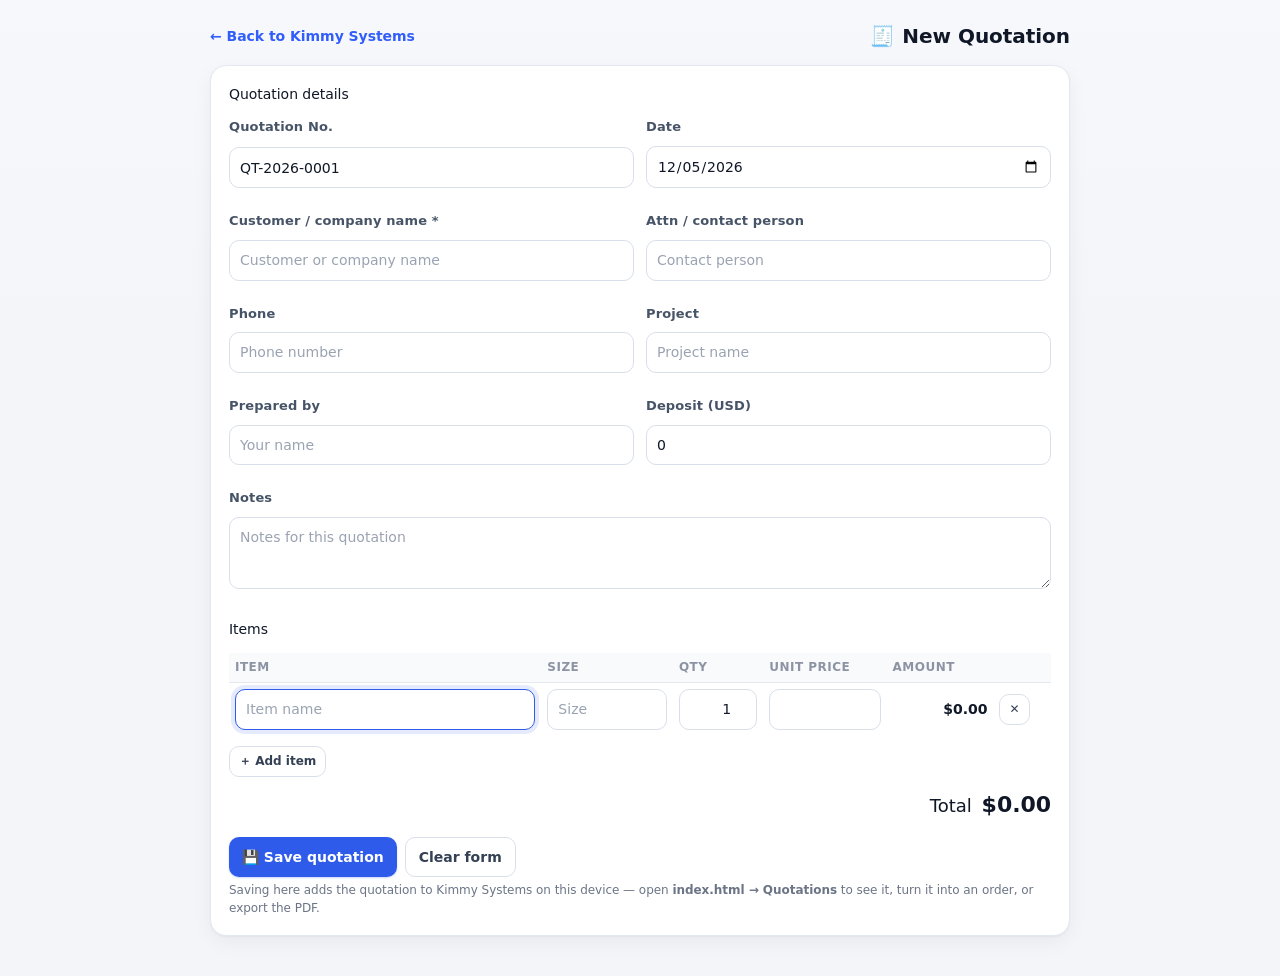
<file: quote.html>
<!DOCTYPE html>
<html lang="en">
<head>
<meta charset="utf-8">
<meta name="viewport" content="width=device-width,initial-scale=1,viewport-fit=cover">
<meta name="theme-color" content="#315efb">
<title>New Quotation — Kimmy Systems</title>
<link rel="stylesheet" href="css/style.css">
<style>
  /* quote.html only: page layout (the app components come from css/style.css) */
  body { display: block; padding: 18px 14px 40px; }
  .qt-page { max-width: 860px; margin: 0 auto; }
  .qt-top { display: flex; align-items: center; justify-content: space-between; gap: 12px; margin: 4px 0 14px; }
  .qt-top a { color: var(--link, #315efb); text-decoration: none; font-weight: 600; }
  .qt-top b { font-size: 20px; }
  .qt-grid { display: grid; grid-template-columns: 1fr 1fr; gap: 12px; }
  .qt-grid .full { grid-column: 1 / -1; }
  .qt-grid label { display: block; font-size: 13px; font-weight: 600; margin-bottom: 4px; }
  .qt-grid input, .qt-grid textarea { width: 100%; }
  .qt-items { width: 100%; border-collapse: collapse; margin-top: 6px; }
  .qt-items th, .qt-items td { padding: 6px; text-align: left; vertical-align: middle; }
  .qt-items th { font-size: 12px; opacity: .75; border-bottom: 1px solid var(--line, #e5e7eb); }
  .qt-items td input { width: 100%; }
  .qt-items td.num input, .qt-items td.amt { text-align: right; }
  .qt-items td.amt { white-space: nowrap; font-weight: 600; }
  .qt-total { display: flex; justify-content: flex-end; align-items: baseline; gap: 10px; margin-top: 12px; font-size: 18px; }
  .qt-total b { font-size: 22px; }
  .qt-ok { display: none; margin-top: 14px; padding: 14px; border-radius: 12px; background: #e8f6ef; border: 1px solid #a7e8c0; color: #067647; }
  .qt-ok.show { display: block; }
  @media (max-width: 640px) { .qt-grid { grid-template-columns: 1fr; } }
</style>
</head>
<body>
<div class="qt-page">
  <div class="qt-top">
    <a href="index.html">← Back to Kimmy Systems</a>
    <b>🧾 New Quotation</b>
  </div>

  <div class="card">
    <div class="section-title">Quotation details</div>
    <div class="qt-grid">
      <div class="field"><label>Quotation No.</label><input id="qNo" readonly></div>
      <div class="field"><label>Date</label><input id="qDate" type="date"></div>
      <div class="field"><label>Customer / company name *</label><input id="qCustomer" placeholder="Customer or company name" autocomplete="off"></div>
      <div class="field"><label>Attn / contact person</label><input id="qAttn" placeholder="Contact person" autocomplete="off"></div>
      <div class="field"><label>Phone</label><input id="qPhone" placeholder="Phone number" autocomplete="off"></div>
      <div class="field"><label>Project</label><input id="qProject" placeholder="Project name" autocomplete="off"></div>
      <div class="field"><label>Prepared by</label><input id="qBy" placeholder="Your name" autocomplete="off"></div>
      <div class="field"><label>Deposit (USD)</label><input id="qDeposit" type="number" min="0" step="0.01" value="0"></div>
      <div class="field full"><label>Notes</label><textarea id="qNotes" rows="2" placeholder="Notes for this quotation"></textarea></div>
    </div>

    <div class="section-title" style="margin-top:18px">Items</div>
    <table class="qt-items">
      <thead><tr><th style="width:38%">Item</th><th style="width:16%">Size</th><th style="width:11%">Qty</th><th style="width:15%">Unit price</th><th style="width:13%">Amount</th><th style="width:7%"></th></tr></thead>
      <tbody id="qItems"></tbody>
    </table>
    <div class="actions" style="margin-top:10px">
      <button type="button" class="secondary small" id="qAddItem">＋ Add item</button>
    </div>
    <div class="qt-total"><span>Total</span><b id="qTotal">$0.00</b></div>

    <div class="actions" style="margin-top:16px">
      <button type="button" id="qSave">💾 Save quotation</button>
      <button type="button" class="secondary" id="qReset">Clear form</button>
    </div>
    <div class="hint">Saving here adds the quotation to Kimmy Systems on this device — open <b>index.html → Quotations</b> to see it, turn it into an order, or export the PDF.</div>

    <div class="qt-ok" id="qOk"></div>
  </div>
</div>

<script>
/* quote.html — saves into the SAME data as index.html (localStorage key printAdsManager_v1),
   using the exact quotation shape the main app uses. */
(function(){
  var KEY = 'printAdsManager_v1';
  var QT_NO_RE = /^QT-\d{4}-(\d+)$/i;

  function id(){ return Date.now().toString(36) + Math.random().toString(36).slice(2,7); }
  function pad2(n){ return String(n).padStart(2,'0'); }
  function todayStr(){ var d=new Date(); return d.getFullYear()+'-'+pad2(d.getMonth()+1)+'-'+pad2(d.getDate()); }
  function money(n){ return '$' + (Number(n)||0).toFixed(2); }
  function $(x){ return document.getElementById(x); }

  function loadData(){
    try {
      var raw = JSON.parse(localStorage.getItem(KEY)) || {};
      if (!Array.isArray(raw.quotations)) raw.quotations = [];
      return raw;
    } catch(e){ return { quotations: [] }; }
  }
  function persist(data){
    localStorage.setItem(KEY, JSON.stringify(data));
    try { localStorage.setItem(KEY + '_lastSave', String(Date.now())); } catch(e){}
  }
  function nextQuotationNo(data){
    var max = 0, used = {};
    (data.quotations || []).forEach(function(q){
      var no = String(q.no || '').trim().toUpperCase();
      used[no] = true;
      var m = QT_NO_RE.exec(String(q.no || '').trim());
      if (m) max = Math.max(max, Number(m[1]));
    });
    var n;
    do { max++; n = 'QT-' + new Date().getFullYear() + '-' + String(max).padStart(4,'0'); }
    while (used[n]);
    return n;
  }

  /* ---- items table ---- */
  function rowHtml(){
    return '<td><input class="it-name" placeholder="Item name" autocomplete="off"></td>'
      + '<td><input class="it-size" placeholder="Size" autocomplete="off"></td>'
      + '<td class="num"><input class="it-qty" type="number" min="0" step="any" value="1"></td>'
      + '<td class="num"><input class="it-price" type="number" min="0" step="0.01" value=""></td>'
      + '<td class="amt">$0.00</td>'
      + '<td><button type="button" class="secondary small it-del" title="Remove row">✕</button></td>';
  }
  function addRow(){
    var tr = document.createElement('tr');
    tr.innerHTML = rowHtml();
    $('qItems').appendChild(tr);
    tr.querySelector('.it-name').focus();
  }
  function recalc(){
    var total = 0;
    Array.prototype.forEach.call(document.querySelectorAll('#qItems tr'), function(tr){
      var qty = Number(tr.querySelector('.it-qty').value) || 0;
      var price = Number(tr.querySelector('.it-price').value) || 0;
      var amt = Math.round(qty * price * 100) / 100;
      tr.querySelector('.amt').textContent = money(amt);
      total += amt;
    });
    $('qTotal').textContent = money(Math.round(total * 100) / 100);
  }

  $('qItems').addEventListener('input', recalc);
  $('qItems').addEventListener('click', function(e){
    var b = e.target.closest('.it-del');
    if (!b) return;
    var rows = document.querySelectorAll('#qItems tr');
    if (rows.length <= 1) { b.closest('tr').querySelectorAll('input').forEach(function(i){ i.value = i.classList.contains('it-qty') ? '1' : ''; }); recalc(); return; }
    b.closest('tr').remove();
    recalc();
  });
  $('qAddItem').addEventListener('click', addRow);

  /* ---- form ---- */
  function resetForm(){
    var data = loadData();
    $('qNo').value = nextQuotationNo(data);
    $('qDate').value = todayStr();
    ['qCustomer','qAttn','qPhone','qProject','qBy','qNotes'].forEach(function(k){ $(k).value = ''; });
    $('qDeposit').value = '0';
    $('qItems').innerHTML = '';
    addRow();
    recalc();
    $('qOk').classList.remove('show');
    $('qOk').innerHTML = '';
  }
  $('qReset').addEventListener('click', resetForm);

  $('qSave').addEventListener('click', function(){
    var customer = $('qCustomer').value.trim();
    if (!customer) { alert('Please enter the customer / company name.'); $('qCustomer').focus(); return; }
    var items = [];
    var ok = true;
    Array.prototype.forEach.call(document.querySelectorAll('#qItems tr'), function(tr){
      var name = tr.querySelector('.it-name').value.trim();
      var size = tr.querySelector('.it-size').value.trim();
      var qty = Number(tr.querySelector('.it-qty').value) || 0;
      var price = Number(tr.querySelector('.it-price').value) || 0;
      if (!name && !size && qty === 0 && price === 0) return; // empty row, skip
      if (!name) { ok = false; return; }
      items.push({
        id: id(), name: name, description: '', note: '', size: size, unit: '',
        qtyPer: 1, perAuto: true, qty: qty, unitPrice: price,
        disc: 0, discMode: 'pct', image: '', productId: '',
        problem: false, problemReason: '', problemAt: 0,
        problemSolved: false, problemSolvedAt: 0, catalog: null
      });
    });
    if (!ok) { alert('Every item row needs a name.'); return; }
    if (!items.length) { alert('Please add at least one item.'); return; }

    var data = loadData();
    var no = $('qNo').value.trim() || nextQuotationNo(data);
    var q = {
      id: id(), no: no, customerId: '',
      customer: customer,
      project: $('qProject').value.trim(),
      phone: $('qPhone').value.trim(),
      attn: $('qAttn').value.trim(),
      by: $('qBy').value.trim(),
      issued: $('qDate').value || todayStr(),
      deposit: Math.max(0, Number($('qDeposit').value) || 0),
      payments: [], notes: $('qNotes').value.trim(),
      hidden: false, items: items,
      created: Date.now(), updated: Date.now()
    };
    data.quotations.unshift(q);
    persist(data);

    var total = items.reduce(function(s,it){ return s + (Number(it.qty)||0) * (Number(it.unitPrice)||0); }, 0);
    $('qOk').innerHTML = '✓ Quotation <b>' + no + '</b> saved — ' + items.length
      + ' item(s), total <b>' + money(total) + '</b>.<br>'
      + '<a href="index.html">Open it in Kimmy Systems → Quotations</a> &nbsp;·&nbsp; '
      + '<a href="#" id="qAgain">Make another quotation</a>';
    $('qOk').classList.add('show');
    try { $('qOk').scrollIntoView({ behavior: 'smooth', block: 'center' }); } catch(e){}
    $('qAgain').addEventListener('click', function(e){ e.preventDefault(); resetForm(); window.scrollTo({ top: 0, behavior: 'smooth' }); });
  });

  resetForm();
})();
</script>
</body>
</html>
</file>
<file: css/style.css>
@font-face{font-family:'Kantumruy Pro';src:url([data-uri]) format('truetype');font-weight:500;font-style:normal;font-display:swap}
html[lang="km-KH"] body,html[lang="km-KH"] button,html[lang="km-KH"] input,html[lang="km-KH"] select,html[lang="km-KH"] textarea{font-family:'Kantumruy Pro','Segoe UI',Roboto,'Helvetica Neue',Arial,'Microsoft YaHei','PingFang SC','Noto Sans CJK SC',sans-serif}
:root{--bg:#f5f7fb;--panel:#fff;--panel2:#f7f8fb;--ink:#182230;--muted:#667085;--line:#e5e9f0;--blue:#315efb;--blue2:#edf1ff;--green:#16865b;--red:#c43d4b;--shadow:0 8px 28px rgba(20,35,70,.06)}
*{box-sizing:border-box}html{-webkit-text-size-adjust:100%}body{margin:0;background:var(--bg);color:var(--ink);font:14px/1.45 Inter,ui-sans-serif,system-ui,-apple-system,Segoe UI,Arial,sans-serif}
button,input,select,textarea{font:inherit}button{cursor:pointer;border:0;border-radius:9px;padding:9px 13px;background:var(--blue);color:#fff;font-weight:600;-webkit-tap-highlight-color:transparent}button.secondary{background:#f0f2f6;color:#344054;border:1px solid var(--line)}button.danger{background:#fff0f1;color:var(--red);border:1px solid #ffd5d9}button.small{padding:6px 9px;font-size:12px}
.app{display:flex;height:100vh;overflow:hidden}.sidebar{width:230px;background:#fff;border-right:1px solid var(--line);padding:24px 16px;flex-shrink:0;height:100vh;overflow-y:auto;overscroll-behavior:contain}.brand{display:flex;gap:10px;align-items:center;font-size:17px;font-weight:800;margin:2px 8px 30px}.logo{width:34px;height:34px;border-radius:10px;overflow:hidden;flex:0 0 auto;background:var(--panel2);display:grid;place-items:center}.logo img{width:100%;height:100%;object-fit:cover;display:block;border-radius:inherit}.nav{display:grid;gap:6px}.nav button{background:transparent;color:#475467;text-align:left;font-weight:600;padding:11px 12px}.nav button.active,.nav button:hover{background:var(--blue2);color:var(--blue)}.side-note{margin:30px 8px 0;color:var(--muted);font-size:12px}
.main{flex:1;min-width:0;height:100vh;overflow-y:auto;overscroll-behavior:contain;padding:30px clamp(18px,4vw,48px)}.top{display:flex;justify-content:space-between;align-items:center;gap:16px;margin-bottom:24px}.top h1{font-size:25px;margin:0}.sub{color:var(--muted);margin-top:4px}.backup-chip{align-self:center;font-size:12px;font-weight:700;line-height:1.35;border-radius:9px;padding:7px 11px;border:1px solid var(--line);background:#fff;color:#475467;white-space:nowrap;cursor:default}.backup-chip.ok{background:#e8f6ef;border-color:#bfe5d0;color:#067647}.backup-chip.warn{background:#fff6e5;border-color:#ffd99a;color:#b25e00}.backup-chip.bad{background:#fdecee;border-color:#f6c1c7;color:#c43d4b}@media(max-width:850px){.backup-chip{flex:0 0 100%;text-align:center;white-space:normal}}
.live-clock{align-self:center;font-weight:700;color:#475467;background:#fff;border:1px solid var(--line);border-radius:9px;padding:9px 12px;white-space:nowrap;font-variant-numeric:tabular-nums}.actions{display:flex;gap:8px;flex-wrap:wrap}.view{display:none}.view.active{display:block}.grid{display:grid;grid-template-columns:repeat(2,minmax(0,1fr));gap:16px}.card{background:var(--panel);border:1px solid var(--line);border-radius:14px;padding:18px;box-shadow:var(--shadow);min-width:0}.card h3{margin:0 0 14px;font-size:15px}.stats{display:grid;grid-template-columns:repeat(3,1fr);gap:14px;margin-bottom:18px}.stat strong{display:block;font-size:26px;margin-top:6px}.muted{color:var(--muted)}.field{display:grid;gap:5px;margin-bottom:12px}.field label{font-size:12px;color:#475467;font-weight:700}.field input,.field select,.field textarea,input,select,textarea{width:100%;padding:9px 10px;border:1px solid #d8dee8;border-radius:8px;background:#fff;color:var(--ink);outline:none}.field input:focus,.field select:focus,.field textarea:focus{border-color:var(--blue);box-shadow:0 0 0 3px #315efb18}textarea{min-height:72px;resize:vertical}.row{display:grid;grid-template-columns:repeat(2,minmax(0,1fr));gap:12px}.three{grid-template-columns:repeat(3,minmax(0,1fr))}.four{grid-template-columns:repeat(4,minmax(0,1fr))}.toolbar{display:flex;gap:9px;align-items:center;flex-wrap:wrap;margin-bottom:14px}.toolbar input{max-width:280px}.tabs{display:flex;gap:8px;margin-bottom:16px}.tabs button{background:#fff;color:#475467;border:1px solid var(--line)}.tabs button.active{background:var(--blue2);color:var(--blue);border-color:#cbd5ff}.tablewrap{overflow:auto;border:1px solid var(--line);border-radius:10px}table{width:100%;border-collapse:collapse;min-width:650px;background:#fff}th,td{text-align:left;padding:11px 12px;border-bottom:1px solid var(--line);vertical-align:middle}th{font-size:11px;text-transform:uppercase;letter-spacing:.04em;color:var(--muted);background:#fafbfc}tr:last-child td{border-bottom:0}.pill{display:inline-block;border-radius:20px;padding:3px 8px;background:#f0f2f6;color:#475467;font-size:11px;font-weight:700}.price{font-weight:700;white-space:nowrap}.empty{padding:28px;text-align:center;color:var(--muted)}.calc-row{border:1px solid var(--line);border-radius:12px;padding:14px;margin-bottom:12px;background:#fff}.calc-head{display:flex;justify-content:space-between;align-items:center;margin-bottom:10px}.totalbar{display:flex;justify-content:space-between;align-items:center;background:#f0f4ff;border:1px solid #dce5ff;padding:16px;border-radius:12px;margin-top:14px}.totalbar strong{font-size:25px;color:var(--blue)}.right{text-align:right}.hidden{display:none!important}.hint{font-size:12px;color:var(--muted);margin-top:5px}.section-title{display:flex;justify-content:space-between;align-items:center;gap:10px;margin-bottom:14px}.section-title h2{font-size:18px;margin:0}.filelabel{display:inline-flex;align-items:center;gap:6px}.filelabel input{display:none}.toast{position:fixed;right:20px;bottom:20px;background:#172033;color:white;padding:12px 16px;border-radius:10px;box-shadow:var(--shadow);display:none;z-index:10}.footer-note{font-size:12px;color:var(--muted);margin-top:18px}
.photo-upload{padding:12px;border:1px dashed #b9c5dc;border-radius:10px;background:#fafcff}.photo-preview{display:flex;gap:12px;flex-wrap:wrap;margin-top:12px}.photo-card{position:relative;width:132px}.photo-card img{display:block;width:132px;height:100px;object-fit:cover;border:1px solid var(--line);border-radius:9px;cursor:zoom-in;background:#fff}.photo-actions{display:flex;gap:5px;margin-top:6px}.photo-actions button{padding:5px 7px;font-size:11px}.product-thumb{width:46px;height:46px;object-fit:cover;border:1px solid var(--line);border-radius:7px;vertical-align:middle;margin-right:9px;background:#fff}.prod-thumb-ph{display:inline-flex;align-items:center;justify-content:center;width:46px;height:46px;border:1px dashed #c7d0e0;border-radius:7px;background:var(--panel2);color:#98a2b3;font-size:17px;line-height:1;vertical-align:middle;margin-right:9px}.photo-pop{position:fixed;z-index:15;display:none;pointer-events:none;background:#fff;border:1px solid var(--line);border-radius:12px;box-shadow:var(--shadow);padding:6px}.photo-pop img{display:block;max-width:250px;max-height:250px;object-fit:contain;border-radius:8px}.photo-viewer{position:fixed;inset:0;background:#101828d9;display:grid;place-items:center;padding:24px;z-index:30}.photo-viewer img{max-width:min(92vw,1000px);max-height:86vh;object-fit:contain;border-radius:10px}.photo-viewer button{position:absolute;top:18px;right:18px}
.task-item{display:flex;justify-content:space-between;gap:12px;padding:12px 0;border-bottom:1px solid var(--line)}.task-item:last-child{border-bottom:0}.task-item.done b{text-decoration:line-through;color:var(--muted)}.task-meta{font-size:12px;color:var(--muted);margin-top:3px}.task-actions{display:flex;gap:6px;align-items:flex-start;flex-shrink:0}
@media(max-width:850px){.app{display:block;height:auto;overflow:visible}.sidebar{width:auto;height:auto;overflow:visible;padding:calc(12px + env(safe-area-inset-top)) calc(12px + env(safe-area-inset-right)) 12px calc(12px + env(safe-area-inset-left));border-right:0;border-bottom:1px solid var(--line)}.brand{margin:4px 8px 12px}.nav{display:flex;overflow:auto;-webkit-overflow-scrolling:touch}.nav button{white-space:nowrap}.side-note{display:block;margin:8px}.main{height:auto;overflow:visible;padding:22px calc(14px + env(safe-area-inset-right)) calc(22px + env(safe-area-inset-bottom)) calc(14px + env(safe-area-inset-left))}.stats{grid-template-columns:1fr 1fr}.grid{grid-template-columns:1fr}}
@media(max-width:480px){.row,.three,.four{grid-template-columns:1fr}.stats{grid-template-columns:1fr 1fr}.top{align-items:flex-start;flex-direction:column}.top h1{font-size:22px}.top .actions{width:100%}.top .actions button,.top .actions select{flex:1}input,select,textarea{font-size:16px}.top .live-clock{flex:0 0 100%;text-align:center}}
@media(max-width:760px){.row.four{grid-template-columns:repeat(2,minmax(0,1fr))}}

.badge{background:var(--red);color:#fff;border-radius:10px;padding:1px 7px;font-size:11px;margin-left:6px}
.check{display:flex;align-items:center;gap:8px;font-weight:600;color:#475467;padding:9px 0}.check input{width:auto;padding:0}
.cd{display:inline-block;border-radius:20px;padding:3px 9px;background:#edf1ff;color:var(--blue);font-size:12px;font-weight:700;white-space:nowrap;font-variant-numeric:tabular-nums}.cd.warn{background:#fff6e5;color:#b54708}.cd.bad{background:#fff0f1;color:var(--red)}.cd.ok{background:#e8f6ef;color:var(--green)}
.task-main{min-width:0;flex:1}.task-top{display:flex;gap:8px;align-items:center;flex-wrap:wrap}.task-actions{flex-wrap:wrap;justify-content:flex-end}
.qt{margin-top:16px;padding-top:14px;border-top:1px dashed var(--line)}.qt .toolbar{margin:8px 0 0}.qt input[type=number]{max-width:80px}
#alertBox{position:fixed;top:16px;right:16px;width:min(380px,92vw);display:grid;gap:10px;z-index:40}
.alert-card{background:#fff;border:1px solid #ffd9a8;border-left:5px solid #f79009;border-radius:12px;padding:14px;box-shadow:0 12px 32px rgba(20,35,70,.18)}.alert-card.late{border-left-color:var(--red);border-color:#ffd5d9}.alert-card .actions{margin-top:10px}
.guide{margin:12px 0 0;padding-left:20px}.guide li{margin-bottom:4px}code{background:#f0f2f6;padding:1px 5px;border-radius:5px;font-size:12px}
.tph{display:flex;gap:10px;flex-wrap:wrap;margin-top:8px}.tph>div{position:relative}.tph img{display:block;width:84px;height:64px;object-fit:cover;border:1px solid var(--line);border-radius:8px;cursor:zoom-in;background:#fff}.tph .x{position:absolute;top:-7px;right:-7px;width:20px;height:20px;padding:0;border-radius:50%;font-size:13px;line-height:20px;background:var(--red)}.task-main>.tph{margin-top:8px}.prb-photos{display:flex;flex-wrap:wrap;gap:6px;margin-top:8px}.prb-photos img{display:block;width:72px;height:56px;object-fit:cover;border:1px solid var(--line);border-radius:8px;cursor:zoom-in;background:#fff}
.note-picks{display:flex;flex-direction:column;gap:2px;padding-top:2px}.note-body{white-space:pre-wrap;overflow-wrap:anywhere;font-size:13px;line-height:1.5;color:var(--ink);margin-top:6px}.task-item.note-item.pinned{background:var(--panel);box-shadow:inset 3px 0 0 var(--blue)}.note-item .task-top b{overflow-wrap:anywhere}.note-pin{background:none;border:0;padding:0 2px;font-size:15px;line-height:1;cursor:pointer;color:var(--muted);filter:grayscale(1);opacity:.55}.note-pin.on{filter:none;opacity:1}.note-pin:hover{opacity:1}
.wt-tabs{margin-bottom:14px}.wt-tabs button{display:inline-flex;align-items:center;gap:6px;font-weight:700}
.kind-chip{display:inline-flex;align-items:center;gap:4px;border-radius:999px;padding:2px 8px;font-size:10px;font-weight:800;letter-spacing:.02em;text-transform:uppercase;background:var(--panel2);border:1px solid var(--line);color:var(--muted);white-space:nowrap}
.kind-chip.note{background:var(--blue2);border-color:#c9d6ff;color:var(--blue)}
.about-hero{display:flex;justify-content:space-between;align-items:center;gap:20px;padding:24px;border-radius:16px;margin-bottom:16px;background:linear-gradient(135deg,var(--blue),#0b5c56);color:#fff;box-shadow:var(--shadow)}
.about-hero h2{margin:4px 0 8px;font-size:24px;line-height:1.25}
.about-hero p{margin:0;max-width:720px;color:#e8eefc;font-size:13.5px;line-height:1.55}
.about-hero .dash-kicker{color:#dbe5ff}
.about-hero-actions{flex-shrink:0}
.about-hero .secondary{background:rgba(255,255,255,.16);border-color:rgba(255,255,255,.4);color:#fff}
.about-hero .secondary:hover{background:rgba(255,255,255,.26)}
.about-meta{display:flex;flex-wrap:wrap;gap:8px;margin:0 0 16px}
.about-chip{display:inline-flex;align-items:center;gap:5px;padding:5px 10px;border-radius:999px;border:1px solid var(--line);background:var(--panel2);color:var(--muted);font-size:11.5px;font-weight:700}
.about-chip b{color:var(--ink);font-weight:800}
.about-grid{display:grid;grid-template-columns:repeat(2,minmax(0,1fr));gap:16px}
.about-group{padding:18px}
.about-group-head{display:flex;gap:10px;align-items:flex-start;margin-bottom:12px}
.about-group-ic{display:grid;place-items:center;width:34px;height:34px;border-radius:10px;background:var(--blue2);color:var(--blue);font-size:17px;flex-shrink:0}
.about-group-head h3{margin:0;font-size:15px}
.about-group-head .hint{margin-top:2px;line-height:1.45}
.about-feats{display:grid;gap:9px}
.about-feat{display:flex;gap:10px;align-items:flex-start;padding:10px 11px;border:1px solid var(--line);border-radius:10px;background:var(--panel2)}
.about-feat-ic{font-size:16px;line-height:1.2;flex-shrink:0;opacity:.9}
.about-feat-main{min-width:0;flex:1}
.about-feat b{display:block;font-size:13px;line-height:1.3}
.about-feat p{margin:3px 0 0;font-size:12px;line-height:1.45;color:var(--muted)}
.about-open{flex-shrink:0;align-self:center;background:transparent;border:1px solid var(--line);color:var(--blue);padding:5px 8px;border-radius:8px;font-size:11.5px;font-weight:700}
.about-open:hover{background:var(--blue2);border-color:#c9d6ff}
.about-open:active{transform:translateY(1px)}
.about-foot{margin-top:16px}
.about-foot h3{margin:0 0 6px}
.about-foot p{margin:0;color:var(--muted);line-height:1.55}
@media(max-width:850px){.about-hero{flex-direction:column;align-items:flex-start;padding:18px}.about-hero h2{font-size:20px}.about-hero-actions{width:100%}.about-hero-actions button{flex:1}.about-grid{grid-template-columns:1fr}}
@media print{.about-hero{background:var(--panel)!important;color:var(--ink)!important;border:1px solid var(--line)}.about-hero p,.about-hero .dash-kicker{color:var(--muted)!important}.about-hero .secondary{display:none}.about-open{display:none}.about-grid{grid-template-columns:1fr 1fr}}
.bk-card{padding:0;overflow:hidden}.bk-card .bk-head{display:flex;align-items:center;justify-content:space-between;gap:12px;width:100%;padding:16px 18px;background:transparent;color:var(--ink);border-radius:14px;text-align:left}.bk-card .bk-head:hover{background:var(--hover);color:var(--ink);filter:none}.bk-head-text{display:flex;flex-direction:column;gap:2px;min-width:0}.bk-head-text b{font-size:15px}.bk-head-text .muted{font-size:12px}.bk-head.open .nav-caret{transform:rotate(180deg)}.bk-body{padding:16px 18px 18px;border-top:1px solid var(--line)}.bk-panel{min-width:0}.bk-panel h3{margin:0 0 8px;font-size:14px}.bk-panel p{margin:0 0 12px}
.bk-store{display:grid;gap:7px;border:1px solid var(--line);border-radius:12px;padding:12px 14px;margin-bottom:14px;background:var(--soft,#fafbfc)}
.bk-store-row{display:flex;gap:10px;justify-content:space-between;align-items:baseline;flex-wrap:wrap;font-size:13px}
.bk-store-label{font-weight:700;white-space:nowrap}
.bk-store-state{color:var(--muted);text-align:right;min-width:0}
.bk-store-row.ok .bk-store-state{color:var(--green);font-weight:600}
.bk-store-hint{font-size:12px;color:var(--muted);border-top:1px dashed var(--line);padding-top:8px;margin-top:3px;line-height:1.5}
.bk-ok{color:var(--green);font-weight:700}
.bk-warn{color:#b54708;font-weight:700}
*{scrollbar-width:thin;scrollbar-color:#c3cfe6 #f0f2f6}::-webkit-scrollbar{width:10px;height:10px}::-webkit-scrollbar-track{background:#f0f2f6;border-radius:8px}::-webkit-scrollbar-thumb{background:#c3cfe6;border-radius:8px;border:2px solid #f0f2f6}::-webkit-scrollbar-thumb:hover{background:var(--blue)}
.ip-prog{height:8px;background:#eef1f6;border-radius:6px;overflow:hidden;margin-top:10px}.ip-prog i{display:block;height:100%;background:linear-gradient(90deg,var(--blue),var(--green));border-radius:6px;transition:width .3s}
.ip-chip{display:inline-flex;align-items:center;gap:5px;background:#f0f4ff;border:1px solid #dce5ff;color:#344054;border-radius:20px;padding:3px 10px;font-size:12px;font-weight:600;margin:4px 6px 0 0}
.ip-chip.ok{background:#e8f6ef;border-color:#bfe6d2;color:var(--green)}
.ip-chip.teal{background:#e6f7f4;border-color:#bfe6e0;color:#0e8074}
.ip-chip.warn{background:#fff6e5;border-color:#ffe1b3;color:#b54708}
.ip-chip.bad{background:#fff0f1;border-color:#ffd5d9;color:var(--red)}
.ip-addtask{display:grid;grid-template-columns:1.5fr .9fr 1fr 1fr auto;gap:8px;margin-top:12px;padding-top:12px;border-top:1px dashed var(--line);align-items:center}
.ip-items-table input{min-height:0;padding:5px 7px;font-size:12.5px}
.ip-items-table td{vertical-align:middle}
.ip-item-list{border:1px solid var(--line);border-radius:8px;margin-top:8px}
.ip-name-wrap{display:flex;gap:8px;align-items:flex-start;min-width:190px}
.ip-name-main{min-width:0;flex:1}
.ip-thumb{width:40px;height:40px;object-fit:cover;border-radius:6px;border:1px solid var(--line);flex:none;background:#fff;cursor:zoom-in}
.ip-cat-chips{display:flex;flex-wrap:wrap;gap:4px;margin-top:4px}
.ip-cat-chips span{background:#eef2f7;border:1px solid #dbe3ee;color:#41536b;border-radius:999px;padding:1px 7px;font-size:10.5px;line-height:1.5;white-space:nowrap}
.ip-marks{display:flex;flex-direction:column;align-items:flex-start;gap:3px;margin-top:4px}
.ip-mark{display:inline-block;max-width:100%;border:1px solid #f4c7c3;background:#fdecea;color:#b42318;border-radius:999px;padding:1px 7px;font-size:10.5px;line-height:1.5;font-weight:700;white-space:normal;word-break:break-word}
.ip-mark.ok{border-color:#bfe6d2;background:#e8f6ef;color:#16865b}
.ip-mark.note{border-color:#f0c14b;background:#fff7db;color:#6d4a00;font-weight:600;font-style:italic}
.ip-mark-btn{font-family:inherit;font-size:10.5px;line-height:1.5;text-align:left;cursor:pointer}
.ip-mark-btn:hover{filter:brightness(.97);border-style:dashed}
.ip-items-table .qte-img{width:56px;height:46px;flex:none}
.ip-item-note{display:flex;align-items:center;gap:5px;margin-top:4px}
.ip-item-note .ico{flex:0 0 auto;font-size:11px;color:#d99b00;user-select:none}
.ip-item-note input{flex:1 1 auto;min-width:0;height:26px;padding:3px 7px;font-size:11.5px;color:#7a5200;background:#fffdf5;border:1px dashed #ecd18a;border-radius:6px}
.ip-item-note input::placeholder{color:#b69556;opacity:1}
.ip-item-note input:focus{background:#fff;border-style:solid;border-color:#e0a800;outline:none}
.ip-item-note input:not(:placeholder-shown){background:#fff7db;border:1px solid #ecc15b;color:#6d4a00}
.ip-item-acts{display:flex;gap:4px;align-items:center}
.ip-item-row{display:grid;grid-template-columns:26px minmax(0,1fr) auto;gap:8px;align-items:center;padding:6px 10px;border-bottom:1px solid var(--line);font-size:12.5px}
.ip-item-row:last-child{border-bottom:0}
.ip-item-row .no{color:var(--muted);font-size:11px}
@media(max-width:640px){.ip-item-row{grid-template-columns:20px minmax(0,1fr) auto}}
.ip-noterow{display:grid;grid-template-columns:26px 1fr 2fr 32px;gap:8px;align-items:center;margin-top:6px}
.ip-noterow .no{font-size:11px;font-weight:700;color:var(--muted);text-align:center}
.ip-noterow input{width:100%;margin:0}
.ip-probs{margin-top:12px;padding-top:10px;border-top:1px dashed var(--line)}
.ip-addprob{display:grid;grid-template-columns:1.6fr 1fr auto;gap:8px;margin-top:10px;align-items:center}
#install .stats{grid-template-columns:repeat(5,minmax(0,1fr))}
@media(max-width:850px){#install .stats{grid-template-columns:1fr 1fr}}
@media(max-width:640px){.ip-addprob{grid-template-columns:1fr}.ip-addprob input{grid-column:auto}}
.ip-proj{border:1px solid var(--line);border-radius:12px;padding:16px;margin-bottom:14px;background:#fff}.ip-proj.late{background:var(--bad-bg);border-color:var(--bad-line);box-shadow:inset 4px 0 0 var(--bad-ink)}.ip-proj.finished{opacity:.75}.ip-proj.open{box-shadow:0 0 0 1px #e5ebff} input[data-cu-pick]{cursor:pointer;padding-right:28px;background-image:url("data:image/svg+xml,%3Csvg xmlns='http://www.w3.org/2000/svg' width='12' height='8'%3E%3Cpath d='M1 1l5 5 5-5' fill='none' stroke='%23667085' stroke-width='2'/%3E%3C/svg%3E");background-repeat:no-repeat;background-position:right 10px center}
.ip-no{display:inline-grid;place-items:center;min-width:26px;height:26px;padding:0 7px;border-radius:13px;background:#edf1ff;color:#315efb;font-size:12px;font-weight:800}.ip-open-btn{padding:3px 9px;min-height:0;font-size:11.5px;white-space:nowrap}
.pc-top{display:flex;justify-content:space-between;align-items:flex-end;gap:16px;flex-wrap:wrap;margin-bottom:16px}
.pc-top-fields{display:grid;grid-template-columns:minmax(200px,1.5fr) minmax(150px,1fr) minmax(120px,.7fr);gap:12px;flex:1;min-width:260px}
.pc-top-fields .field{margin:0}
.pc-layout{display:grid;grid-template-columns:minmax(0,1fr) 390px;gap:16px;align-items:start}
.pc-side{display:grid;gap:16px;min-width:0}
.pc-parts{display:grid;grid-template-columns:repeat(auto-fit,minmax(340px,1fr));gap:16px}
.pc-part{padding:15px}
.pc-part-head{display:flex;justify-content:space-between;align-items:center;gap:8px;margin-bottom:10px}
.pc-part-head h3{margin:0;font-size:14px}
.pc-part input,.pc-part select{padding:7px 8px;font-size:13px}.pc-part .field{margin-bottom:8px}.pc-part .field label{font-size:11px}.pc-part .hint{font-size:11px}
.pc-subgrid{display:grid;grid-template-columns:repeat(2,minmax(0,1fr));gap:2px 8px}
.pc-subgrid.three{grid-template-columns:repeat(3,minmax(0,1fr))}
.pc-checkbox{padding:4px 0;font-size:12px;font-weight:600}.pc-checkbox input{width:auto}
.pc-chip{display:inline-block;border-radius:20px;padding:2px 8px;background:#f0f4ff;color:#315efb;font-size:11px;font-weight:800;white-space:nowrap}
.pc-grade{display:inline-block;border-radius:20px;padding:5px 11px;font-size:12px;font-weight:800;white-space:nowrap}
.pc-grade.good{background:#e8f6ef;color:#067647}.pc-grade.ok{background:#edf1ff;color:#315efb}.pc-grade.warn{background:#fff6e5;color:#b54708}.pc-grade.bad{background:#fff0f1;color:#c43d4b}
.pc-rep-head{display:flex;justify-content:space-between;align-items:flex-start;gap:10px;margin-bottom:12px}.pc-rep-head h3{margin:0}
.pc-stats{display:grid;grid-template-columns:repeat(2,minmax(0,1fr));gap:8px;margin-bottom:12px}
.pc-stat{background:#f8faff;border:1px solid #e8edfa;border-radius:10px;padding:9px 11px;min-width:0}
.pc-stat span{display:block;font-size:10.5px;color:var(--muted);font-weight:700;text-transform:uppercase;letter-spacing:.03em}
.pc-stat b{display:block;font-size:17px;margin-top:2px;font-variant-numeric:tabular-nums}
.pc-pw{height:12px;background:#eef1f6;border-radius:6px;overflow:hidden;position:relative;margin:4px 0 6px}
.pc-pw i{display:block;height:100%;border-radius:6px;transition:width .25s}
.pc-pw-max{position:absolute;top:-2px;bottom:-2px;width:1px;background:#98a2b3}
.pc-issues{display:grid;gap:7px;margin-top:12px}
.pc-issue{display:flex;gap:8px;align-items:flex-start;border:1px solid var(--line);border-radius:9px;padding:8px 10px;font-size:12.5px;line-height:1.4}
.pc-issue.bad{background:#fff5f6;border-color:#ffd5d9}.pc-issue.warn{background:#fffaf1;border-color:#ffe3b3}.pc-issue.ok{background:#f4fbf7;border-color:#cdeede}
.pc-issue .pc-ico{flex-shrink:0}
.pc-note-list{margin:10px 0 0;padding-left:18px;font-size:12.5px;color:#475467}.pc-note-list li{margin-bottom:5px}
.pc-parts-table{width:100%;border-collapse:collapse;min-width:0;margin-top:12px}.pc-parts-table th,.pc-parts-table td{padding:7px 6px;font-size:12px;border-bottom:1px solid var(--line);vertical-align:top}.pc-parts-table th{font-size:10px;background:#fafbfc}.pc-parts-table .r{text-align:right;white-space:nowrap}
.pc-fitbox svg{display:block;width:100%;height:auto}
.pc-fit-wrap{display:grid;grid-template-columns:minmax(0,1fr) 260px;gap:18px;align-items:start}
.pc-prep-list{display:grid;grid-template-columns:repeat(2,minmax(0,1fr));gap:0 24px}
.pc-fitrows{display:grid;gap:7px;margin-top:10px}
.pc-fitrow{display:grid;grid-template-columns:1fr auto;gap:2px 8px;font-size:12px}
.pc-fitrow .pc-bar{grid-column:1/-1;height:6px;background:#eef1f6;border-radius:5px;overflow:hidden}.pc-fitrow .pc-bar i{display:block;height:100%;border-radius:5px}
.pc-fitrow b{font-variant-numeric:tabular-nums}.pc-fitrow .bad{color:var(--red)}.pc-fitrow .warn{color:#b54708}.pc-fitrow .ok{color:var(--green)}
.pc-prep-item{display:flex;gap:10px;align-items:flex-start;padding:8px 0;border-bottom:1px solid var(--line);font-size:13px}.pc-prep-item:last-child{border-bottom:0}.pc-prep-item input{width:auto;margin-top:3px;flex-shrink:0}.pc-prep-item.done span{color:var(--muted);text-decoration:line-through}
.pc-save-card{border:1px solid var(--line);border-radius:11px;padding:11px 12px;margin-bottom:9px;background:#fff}.pc-save-card:last-child{margin-bottom:0}.pc-save-top{display:flex;justify-content:space-between;gap:8px;align-items:flex-start}.pc-save-top b{font-size:13px}.pc-save-meta{font-size:11.5px;color:var(--muted);margin-top:2px}.pc-save-actions{display:flex;gap:5px;flex-wrap:wrap;margin-top:8px}.pc-save-actions button{padding:4px 8px;font-size:11.5px}
.pc-energy{display:grid;grid-template-columns:1fr 1fr;gap:8px;margin-top:10px}.pc-energy .field{margin:0}.pc-energy input{padding:6px 8px;font-size:12.5px}
@media(max-width:1250px){.pc-layout{grid-template-columns:1fr}.pc-side{grid-template-columns:repeat(2,minmax(0,1fr))}}
@media(max-width:850px){.pc-parts,.pc-side{grid-template-columns:1fr}.pc-top-fields{grid-template-columns:1fr}.pc-top{align-items:stretch}.pc-fit-wrap{grid-template-columns:1fr}.pc-prep-list{grid-template-columns:1fr}}
@media(max-width:480px){.pc-subgrid,.pc-subgrid.three{grid-template-columns:1fr}}
@media(max-width:640px){.ip-addtask{grid-template-columns:1fr 1fr}.ip-addtask input:first-child{grid-column:1/-1}}
#orders .stats,#customers .stats{grid-template-columns:repeat(4,minmax(0,1fr))}
@media(max-width:850px){#orders .stats,#customers .stats{grid-template-columns:1fr 1fr}}
.ord-item{display:grid;grid-template-columns:1.3fr 1.3fr .6fr .8fr .8fr auto;gap:8px;align-items:center;margin-bottom:0}
.ord-item .price{text-align:right}
.ord-item-wrap{border:1px solid var(--line);border-radius:12px;padding:10px;margin-bottom:10px;background:var(--panel2)}
.ord-catalog{margin-top:8px;border-top:1px dashed var(--line);padding-top:6px}
.ord-catalog-toggle{display:flex;align-items:flex-start;justify-content:space-between;gap:10px;width:100%;padding:5px 6px;background:transparent;color:var(--ink);text-align:left;border-radius:8px}
.ord-catalog-toggle:hover{background:var(--hover);filter:none;transform:none}
.ord-catalog-line{display:flex;flex-wrap:wrap;gap:3px 12px;min-width:0;font-size:12px;font-weight:600;line-height:1.5;color:var(--muted)}
.ord-catalog-line span{overflow-wrap:anywhere}
.ord-catalog-link{flex:none;font-size:12px;font-weight:700;color:var(--blue);white-space:nowrap}
.ord-cat-caret{display:inline-block;font-size:10px;margin-left:3px;transition:transform .16s ease}
.ord-catalog-toggle[aria-expanded="true"] .ord-cat-caret{transform:rotate(180deg)}
.ord-catalog-panel{margin-top:8px;padding:10px 12px;border:1px solid var(--line);border-radius:10px;background:var(--panel)}
.ord-catalog-grid{display:grid;grid-template-columns:repeat(auto-fill,minmax(190px,1fr));gap:8px 16px}
.ord-catalog-row{min-width:0;font-size:12px;line-height:1.45}
.ord-catalog-row span{display:block;font-size:10.5px;font-weight:700;text-transform:uppercase;letter-spacing:.03em;color:var(--muted)}
.ord-catalog-row b{display:block;font-weight:600;color:var(--ink);overflow-wrap:anywhere;white-space:pre-wrap}
.ord-item-meta{font-size:11px;font-weight:600;color:var(--muted);margin-top:2px}
@media(max-width:640px){.ord-item{grid-template-columns:1fr 1fr}.ord-item select:first-child,.ord-item .ord-pick{grid-column:1/-1}.ord-item .price{text-align:left}.ord-item-wrap{padding:8px}.ord-catalog-grid{grid-template-columns:1fr 1fr}}
.ord-pick{position:relative;min-width:0}
.ord-pick-btn{display:flex;align-items:center;justify-content:space-between;gap:8px;width:100%;padding:7px 9px;border:1px solid var(--line);border-radius:9px;background:var(--panel);color:var(--ink);text-align:left}
.ord-pick-btn:hover{background:var(--hover);filter:none;transform:none}
.ord-pick-tags{display:flex;flex-direction:column;gap:1px;min-width:0}
.ord-pick-title{font-size:12.5px;font-weight:700;white-space:nowrap;overflow:hidden;text-overflow:ellipsis;text-align:left}
.ord-pick-title.no-prod{font-weight:600;color:var(--muted)}
.ord-pick-meta{font-size:10.5px;color:var(--muted);white-space:nowrap;overflow:hidden;text-overflow:ellipsis;font-variant-numeric:tabular-nums;text-align:left}
.ord-pick-caret{flex:0 0 auto;color:var(--muted);font-size:11px}
.ord-item-wrap.picking{position:relative;z-index:8}
.ord-picker{position:absolute;left:0;right:auto;top:calc(100% + 6px);z-index:40;width:min(600px,calc(100vw - 32px));background:var(--panel);border:1px solid var(--line);border-radius:12px;box-shadow:0 20px 45px rgba(16,24,40,.22);padding:8px;display:flex;flex-direction:column;gap:6px;max-height:min(420px,60vh)}
.ord-picker-search{font-size:12.5px;padding:7px 9px}
.ord-picker-list{overflow:auto;display:flex;flex-direction:column;gap:2px}
.ord-picker-group{position:sticky;top:0;z-index:1;background:var(--panel);padding:6px 5px 4px;font-size:10.5px;font-weight:800;letter-spacing:.05em;text-transform:uppercase;color:var(--muted)}
.ord-pick-row{display:grid;grid-template-columns:32px minmax(0,1fr) auto;gap:8px;align-items:center;width:100%;padding:6px;border:0;border-radius:9px;background:transparent;color:var(--ink);text-align:left}
.ord-pick-row:hover{background:var(--hover);filter:none;transform:none}
.ord-pick-row.on{background:var(--hover);box-shadow:inset 0 0 0 1px var(--blue)}
.ord-pick-thumb{width:32px;height:32px;border-radius:8px;display:grid;place-items:center;overflow:hidden;background:var(--panel2);border:1px solid var(--line);font-size:14px}
.ord-pick-thumb img{width:100%;height:100%;object-fit:cover}
.ord-pick-main{display:flex;flex-direction:column;gap:1px;min-width:0}
.ord-pick-name{font-size:12.5px;font-weight:700;overflow-wrap:anywhere}
.ord-pick-line{font-size:10.5px;color:var(--muted);font-family:ui-monospace,Consolas,monospace;overflow-wrap:anywhere}
.ord-pick-cat{font-size:10px;font-weight:600;color:var(--muted)}
.ord-pick-price{font-size:12px;font-weight:800;white-space:nowrap;font-variant-numeric:tabular-nums}
.ord-pick-empty{padding:14px 8px;text-align:center;font-size:12px;color:var(--muted)}
@media(max-width:640px){.ord-picker{width:auto;right:0}}
.ord-card{border:1px solid var(--line);border-radius:12px;padding:14px 16px;margin-bottom:12px;background:#fff}.ord-card.late{background:var(--bad-bg);border-color:var(--bad-line);box-shadow:inset 4px 0 0 var(--bad-ink)}.ord-card.cancelled{opacity:.6}
.ord-money{display:flex;gap:14px;flex-wrap:wrap;font-size:13px;margin-top:6px}.ord-money b{font-variant-numeric:tabular-nums}
.ord-details{margin-top:10px;padding-top:10px;border-top:1px dashed var(--line)}
.ord-details table{min-width:0}.ord-details th,.ord-details td{padding:7px 9px}
.cust-group-row{display:flex;justify-content:space-between;align-items:center;gap:10px;padding:9px 0;border-bottom:1px solid var(--line)}.cust-group-row:last-child{border-bottom:0}
#webtools .stats{grid-template-columns:repeat(3,minmax(0,1fr))}
.wt-grid{display:grid;grid-template-columns:repeat(auto-fill,minmax(255px,1fr));gap:14px}
.wt-card.fav{border-color:#ffe1b3}
.wt-card{padding:16px;cursor:pointer;transition:transform .15s ease,box-shadow .15s ease,border-color .15s ease;outline:none}
.wt-card:hover,.wt-card:focus-visible{transform:translateY(-2px);box-shadow:0 12px 28px rgba(20,35,70,.13);border-color:#cbd5ff}
.wt-ava{position:relative;width:42px;height:42px;border-radius:11px;display:grid;place-items:center;color:#fff;font-weight:800;font-size:18px;flex-shrink:0;overflow:hidden}
.wt-ava img{position:absolute;inset:0;width:100%;height:100%;object-fit:cover;background:#fff}
.wt-desc{display:-webkit-box;-webkit-line-clamp:3;-webkit-box-orient:vertical;overflow:hidden;font-size:12px;color:var(--muted);margin-top:9px;min-height:52px}
.wt-host{overflow:hidden;text-overflow:ellipsis;white-space:nowrap}
.sc-grid{display:grid;grid-template-columns:repeat(auto-fill,minmax(290px,1fr));gap:14px}
.sc-card{padding:16px;display:flex;flex-direction:column}
.sc-card.fav{border-color:#ffe1b3}
.sc-text{white-space:pre-wrap;word-break:break-word;max-height:170px;overflow:auto;background:#fafbfc;border:1px solid var(--line);border-radius:8px;padding:10px;font-size:13px;margin-top:8px;flex:1}
button.copied{background:var(--green)!important;border-color:var(--green)!important;color:#fff!important}
.cat-chip{display:inline-flex;align-items:center;gap:6px;border:1px solid #dce5ff;background:#f0f4ff;color:#344054;border-radius:20px;padding:5px 12px;font-size:12px;font-weight:600;cursor:pointer;margin:0 6px 8px 0;transition:background .15s,border-color .15s}
.cat-chip:hover{background:var(--blue2);border-color:#cbd5ff}.cat-chip.active{background:var(--blue);border-color:var(--blue);color:#fff}
@media(max-width:640px){.wt-grid,.sc-grid{grid-template-columns:1fr}}
.cat-head td{background:#f6f8ff;border-top:2px solid #dce5ff;border-bottom:1px solid #dce5ff;padding:9px 12px}
.cat-head .cat-head-in{display:flex;align-items:center;justify-content:space-between;gap:10px;flex-wrap:wrap}
.cat-head .cat-title{display:flex;align-items:center;gap:8px;font-weight:800;color:#344054}
.cat-head .cat-title .pill{font-weight:700}
.cat-head .cat-toggle{display:inline-flex;align-items:center;gap:6px;background:transparent;color:#344054;border:0;border-radius:8px;padding:3px 6px;margin-left:-6px;font-weight:800;text-align:left}
.cat-head .cat-toggle:hover{background:#e9eeff;color:var(--blue)}
.cat-head .cat-toggle:focus-visible{outline:2px solid var(--blue);outline-offset:1px}
.cat-head .cat-caret{display:inline-block;width:13px;font-size:11px;color:#667085;text-align:center}
.cat-head.closed .cat-toggle{color:#475467}
.cat-head.closed .cat-caret{color:var(--blue)}
.cat-head.closed td{border-bottom-color:#e6ebf5}
.cat-head .cat-head-actions{display:flex;align-items:center;gap:6px;flex-wrap:wrap}
.cat-head .cat-rename{padding:5px 10px;font-size:12px;white-space:nowrap}
.cat-head .cat-delete{padding:5px 10px;font-size:12px;white-space:nowrap}
.cat-head.locked .cat-title{color:var(--muted)}
.catpw-row{display:flex;align-items:center;justify-content:space-between;gap:10px;flex-wrap:wrap;padding:8px 10px;border:1px solid var(--line);border-radius:10px;margin-bottom:6px;background:var(--panel2)}
.catpw-row:last-child{margin-bottom:0}
.catpw-info{display:flex;flex-direction:column;gap:1px;min-width:0}
.catpw-info b{font-size:13px;overflow-wrap:anywhere}
.catpw-info .hint{margin:0;font-size:11px}
.catpw-actions{display:flex;gap:5px;flex-wrap:wrap}
.catpw-actions button{padding:5px 9px;font-size:11.5px}
.catpw-pill{background:#f0f2f6;color:#475467}
.catpw-pill.on{background:#ecfdf5;border:1px solid #a7f3d0;color:#065f46}
:root[data-theme="dark"] .catpw-pill{background:#1b2333;color:#c3ccdd}
:root[data-theme="dark"] .catpw-pill.on{background:#0f2e22;border-color:#1f5440;color:#7ee2b8}
.prod-actions{display:flex;gap:4px;align-items:center;flex-wrap:wrap;min-width:230px}
.prod-code{display:flex;flex-wrap:wrap;gap:4px 6px;margin-top:3px}
.prod-code-tag{font-family:ui-monospace,Consolas,monospace;font-size:10.5px;font-weight:600;letter-spacing:.02em;padding:1px 6px;border-radius:6px;border:1px solid var(--line);background:var(--panel2);color:var(--muted);overflow-wrap:anywhere}
.ord-scan{display:flex;gap:6px;align-items:center;flex-wrap:wrap;margin-bottom:8px;padding:8px;border:1px dashed var(--line);border-radius:10px;background:var(--panel2)}
.ord-scan input{flex:1;min-width:180px;font-family:ui-monospace,Consolas,monospace}
.ord-scan .hint{flex-basis:100%;margin:0}
.size-row{display:grid;grid-template-columns:1.6fr .7fr .8fr .8fr auto;gap:8px;align-items:end;margin-bottom:8px;padding:8px;border:1px dashed #d8dee8;border-radius:10px;background:#fafbfc}
.size-unit{max-width:260px}
.size-row .field{margin:0}
.size-row .size-remove{margin-bottom:0}
.size-row.with-material{grid-template-columns:1.35fr 1.1fr .55fr .65fr .65fr auto}
.ws-wrap{display:grid;gap:10px}
.ws-group{border:1px solid var(--line);border-radius:12px;background:var(--panel2);padding:10px}
.ws-head{display:flex;align-items:center;gap:8px;margin-bottom:8px;flex-wrap:wrap}
.ws-title{font-weight:800;font-size:13px;color:var(--ink)}
.ws-head .ws-count{margin-left:auto}
.ws-head-actions{display:flex;gap:5px}
.ws-head-actions button{padding:4px 8px;font-size:11px}
.ws-empty{font-size:12px;color:var(--muted);padding:6px 2px 8px}
.ws-group .size-row{background:var(--panel);margin-bottom:8px}
.ws-add{display:flex;gap:8px;flex-wrap:wrap;margin-top:10px}
.ws-add input{flex:1;min-width:180px}
.ws-quick{display:flex;gap:6px;flex-wrap:wrap;margin-top:8px}
.ws-quick button{padding:4px 9px;font-size:11.5px}
.prod-group-head td{background:#fff;border-bottom:1px solid #eef1f8}
.prod-group-head .prod-name-btn{display:flex;align-items:center;gap:8px;background:transparent;border:0;border-radius:8px;padding:3px 6px;margin-left:-6px;font-weight:800;color:#182230;text-align:left;cursor:pointer;font-size:inherit;line-height:1.35}
.prod-group-head .prod-name-btn:hover{background:#f2f5ff;color:var(--blue)}
.prod-group-head .prod-caret{display:inline-block;width:13px;font-size:11px;color:var(--blue);text-align:center;flex:none}
.prod-group-head .size-count-pill{background:#eef2ff;color:#3538cd;font-weight:800}
.prod-group-head .prod-size-preview{font-size:11px;font-weight:500;color:#667085;margin-top:2px;white-space:nowrap;overflow:hidden;text-overflow:ellipsis;max-width:340px}
.prod-group-head .prod-actions{min-width:250px}
.prod-size-row td{background:#fbfcff;border-bottom:1px solid #f2f4f9;font-size:13px}
.prod-size-row td:first-child{padding-left:30px}
.prod-size-row .size-go{color:#98a2b3;margin-right:5px}
.prod-size-row .size-name{font-weight:700;color:#344054}
.prod-size-row .size-prod{display:inline-block;max-width:46%;margin-right:6px;padding:1px 6px;border:1px solid var(--line);border-radius:6px;background:var(--panel2);color:var(--muted);font-size:11px;font-weight:700;line-height:1.5;white-space:nowrap;overflow:hidden;text-overflow:ellipsis;vertical-align:1px}
.prod-size-row .size-meta{font-size:11px;color:#98a2b3;margin-top:1px}
.prod-qty-line{font-size:10px;color:#667085;font-weight:600;margin-top:2px;white-space:nowrap}
.prod-size-row .prod-actions{min-width:230px}
@media(max-width:640px){.size-row{grid-template-columns:1fr 1fr}.size-row .size-dim,.size-row.with-material .size-material{grid-column:1/-1}.size-row .size-remove{grid-column:1/-1;justify-self:start}}
.move-set{display:inline-flex;gap:3px;margin-right:2px}
.move-set button{padding:6px 8px;font-size:12px;background:#f0f2f6;color:#344054;border:1px solid var(--line);font-weight:800}
.move-set button:disabled{opacity:.35;cursor:not-allowed}
.cost-table td{padding:6px 8px;white-space:nowrap}
.cost-table th{white-space:nowrap}
.cost-table input{padding:7px 8px;border-radius:7px;min-width:72px}
.cost-table .cost-name{min-width:170px}
.cost-table .cost-unit{min-width:66px}
.cost-table tr.cost-bad td{background:#fff7f7}
.cost-table .neg{color:var(--red)}
.cost-table .pos{color:var(--green)}
.cost-summary{display:grid;grid-template-columns:repeat(4,minmax(0,1fr));gap:10px}
.cost-stat{background:#f7f9ff;border:1px solid #e3e9f7;border-radius:10px;padding:10px 12px;min-width:0}
.cost-stat .lbl{font-size:10px;color:#667085;font-weight:800;text-transform:uppercase;letter-spacing:.04em}
.cost-stat .val{font-size:18px;font-weight:800;margin-top:3px;white-space:nowrap;overflow:hidden;text-overflow:ellipsis}
.cost-stat .sub{font-size:11px;color:#667085;margin-top:2px}
.cost-stat .val.neg{color:var(--red)}
.cost-stat .val.pos{color:var(--green)}
.cost-saved-row{display:flex;align-items:center;justify-content:space-between;gap:10px;flex-wrap:wrap;border-bottom:1px solid var(--line);padding:10px 0}
.cost-saved-row:last-child{border-bottom:0}
@media(max-width:900px){.cost-summary{grid-template-columns:repeat(2,minmax(0,1fr))}}
@media(max-width:520px){.cost-summary{grid-template-columns:1fr}}
.stock-table td{padding:7px 9px;white-space:nowrap}
.stock-table th{white-space:nowrap}
.stock-table td .hint{margin-top:0}
.stock-table .neg{color:var(--red)}
.stock-table .pos{color:var(--green)}
.stock-item-cell{display:flex;align-items:center;gap:8px;white-space:normal}
.stock-thumb{width:40px;height:40px;border-radius:7px;object-fit:cover;border:1px solid var(--line);cursor:zoom-in;flex:0 0 auto;background:var(--bg)}
.stock-pic-row{display:flex;gap:12px;align-items:flex-start;flex-wrap:wrap}
.stock-pic-box{width:108px;height:108px;border:1.5px dashed var(--line);border-radius:10px;display:grid;place-items:center;background:var(--bg);cursor:pointer;overflow:hidden;flex:0 0 auto;text-align:center}
.stock-pic-box img{width:100%;height:100%;object-fit:cover}
.stock-pic-box .hint{font-size:11px;padding:6px;line-height:1.35}
.stock-pic-box.armed{border-color:var(--blue);background:var(--blue2)}
.stock-sale-pic{display:flex;align-items:center;gap:10px;margin:2px 0 8px}
.stock-sale-pic img{width:64px;height:64px;border-radius:8px;object-fit:cover;border:1px solid var(--line);cursor:zoom-in}
.dash-hero{display:flex;justify-content:space-between;gap:18px;align-items:center;flex-wrap:wrap;background:linear-gradient(135deg,#315efb,#2749c9);color:#fff;border:0;margin-bottom:18px}
.dash-hero h2{margin:3px 0 4px;font-size:22px;color:#fff}
.dash-kicker{font-size:11px;text-transform:uppercase;letter-spacing:.08em;font-weight:800;opacity:.85}
.dash-hero .muted{color:#e3e9ff;margin:4px 0 0}
.dash-hero button{background:#fff;color:#2749c9}
.dash-hero button.secondary{background:rgba(255,255,255,.16);color:#fff;border:1px solid rgba(255,255,255,.5)}
.dash-kpis{display:grid;grid-template-columns:repeat(4,minmax(0,1fr));gap:14px;margin-bottom:18px}
.dash-kpi{background:var(--panel);border:1px solid var(--line);border-radius:14px;padding:14px 16px;box-shadow:var(--shadow);min-width:0}
.dash-kpi .lbl{font-size:11px;text-transform:uppercase;letter-spacing:.05em;color:var(--muted);font-weight:800;display:flex;align-items:center;gap:6px}
.dash-kpi .val{font-size:23px;font-weight:800;margin-top:5px;color:var(--ink);font-variant-numeric:tabular-nums}
.dash-kpi .val.neg{color:var(--red)}
.dash-kpi .val.pos{color:var(--green)}
.dash-kpi .val.blue{color:var(--blue)}
.dash-kpi .sub{font-size:12px;color:var(--muted);margin-top:3px}
.dash-section-link{background:transparent;color:var(--blue);padding:0;font-weight:700;font-size:12px}
.dash-mini{display:flex;flex-direction:column;gap:8px;margin-top:10px}
.dash-mini-row{display:flex;align-items:center;gap:10px;border-top:1px solid var(--line);padding-top:8px;font-size:13px;cursor:pointer}
.dash-mini-row:first-child{border-top:0;padding-top:0}
.dash-mini-row:hover b{color:var(--blue)}
.dash-mini-row img{width:34px;height:34px;border-radius:7px;object-fit:cover;border:1px solid var(--line);flex:0 0 auto}
.dash-mini-row .grow{flex:1;min-width:0}
.dash-mini-row .grow b{display:block;white-space:nowrap;overflow:hidden;text-overflow:ellipsis}
.dash-mini-row .grow .hint{margin-top:0}
.dash-money{font-weight:800;white-space:nowrap;font-variant-numeric:tabular-nums}
.dash-empty{color:var(--muted);font-size:13px;margin:0}
.dash-bars{display:flex;gap:8px;align-items:flex-end;height:84px;margin-top:12px}
.dash-bar{flex:1;display:flex;flex-direction:column;justify-content:flex-end;align-items:center;gap:4px;height:100%;min-width:0}
.dash-bar .pair{display:flex;gap:3px;align-items:flex-end;height:100%;width:100%;justify-content:center}
.dash-bar i{display:block;width:36%;max-width:16px;border-radius:4px 4px 2px 2px;background:var(--green);min-height:2px}
.dash-bar i.e{background:var(--red);opacity:.72}
.dash-bar span{font-size:10px;color:var(--muted);white-space:nowrap}
.dash-3{display:grid;grid-template-columns:repeat(3,minmax(0,1fr));gap:10px}
.dash-4{display:grid;grid-template-columns:repeat(4,minmax(0,1fr));gap:10px}
@media(max-width:640px){.dash-4{grid-template-columns:repeat(2,minmax(0,1fr))}}
.dash-tools{display:grid;grid-template-columns:repeat(auto-fill,minmax(158px,1fr));gap:10px}
.dash-tool{display:flex;flex-direction:column;align-items:flex-start;gap:2px;text-align:left;background:#fafbfc;color:var(--ink);border:1px solid var(--line);border-radius:12px;padding:11px 12px;min-width:0;font:inherit;cursor:pointer}
.dash-tool:hover{border-color:#cbd5ff;background:#f5f8ff;color:var(--blue)}
.dash-tool .ic{font-size:18px;line-height:1.25}
.dash-tool b{font-size:13px;max-width:100%;white-space:nowrap;overflow:hidden;text-overflow:ellipsis}
.dash-tool .tsub{font-size:11px;color:var(--muted)}
@media(max-width:900px){.dash-kpis{grid-template-columns:repeat(2,minmax(0,1fr))}}
@media(max-width:520px){.dash-kpis{grid-template-columns:1fr}.dash-hero{padding:16px}.dash-hero .actions{width:100%}.dash-hero .actions button{flex:1}}
.stock-status{display:inline-block;border-radius:20px;padding:3px 9px;font-size:11px;font-weight:800}
.stock-status.ok{background:#e7f6ef;color:#16865b}
.stock-status.low{background:#fff6e5;color:#b54708}
.stock-status.out{background:#fff0f1;color:#c43d4b}
.stock-alert{display:flex;align-items:center;justify-content:space-between;gap:10px;border:1px solid #ffe1b3;background:#fff8ec;border-radius:10px;padding:9px 11px;margin-bottom:8px}
.stock-alert.out{border-color:#ffd5d9;background:#fff5f6}
.stock-alert b{font-size:13px}
.stock-check{display:flex;align-items:center;gap:8px;font-size:13px;font-weight:600;color:#344054}
.stock-check input{width:auto;margin:0}
.stock-quick .field:last-of-type{margin-bottom:0}
.stock-move .in{color:var(--green)}
.stock-move .out{color:var(--blue)}
.stock-move .adj{color:#b54708}
.star-btn{background:transparent;border:0;color:#c3cfe6;font-size:20px;padding:0 4px;line-height:1;box-shadow:none}
.star-btn:hover{color:#f79009}.star-btn.on{color:#f79009}
.pr-card{display:flex;flex-direction:column}
.pr-card.fav{border-color:#ffe1b3}
.pr-text{max-height:190px}
.pr-meta{display:flex;gap:6px;flex-wrap:wrap;margin-top:8px}
.pr-tag{display:inline-block;border-radius:20px;padding:3px 8px;background:#f0f2f6;color:#475467;font-size:11px;font-weight:700}
.pr-actions{display:flex;justify-content:space-between;align-items:center;gap:6px;flex-wrap:wrap;margin-top:10px}
.pr-actions .left,.pr-actions .right{display:flex;gap:6px;align-items:center;flex-wrap:wrap}
.pr-actions .right .hint{white-space:nowrap}
.pr-head{display:flex;gap:10px;align-items:flex-start;min-width:0}
.pr-thumb{width:52px;height:52px;border-radius:9px;object-fit:cover;border:1px solid var(--line);background:#fff;cursor:zoom-in;flex:none}
.pr-pic-row{display:flex;gap:12px;align-items:flex-start;flex-wrap:wrap}
.pr-pic-btns{display:flex;gap:6px;flex-wrap:wrap;align-items:center}
.pr-pic-empty{width:84px;height:64px;border:1px dashed var(--line);border-radius:8px;display:grid;place-items:center;font-size:11px;color:#98a2b3;background:#fafbfc;text-align:center;padding:4px}
@media(max-width:480px){.pr-thumb{width:44px;height:44px}}
#prompts .stats{grid-template-columns:repeat(4,minmax(0,1fr))}
@media(max-width:850px){#prompts .stats{grid-template-columns:1fr 1fr}.prod-actions{min-width:0}}
.sc-cat-head{grid-column:1/-1;border-top:2px solid #dce5ff;margin-top:6px;padding-top:10px}
.sc-cat-head:first-child{margin-top:0;border-top:0;padding-top:0}
.sc-cat-head .calc-head{margin-bottom:0}
.sc-cat-head .cat-title{display:flex;align-items:center;gap:8px;font-weight:800;color:#344054}
.ip-photo-btns{display:flex;gap:8px;flex-wrap:wrap;margin-top:2px}
.ip-photos{display:flex;gap:8px;flex-wrap:wrap;margin-top:8px}
.ipph-list{display:grid;gap:8px;margin-top:8px}
.ipph-row{display:grid;grid-template-columns:30px 96px 1fr auto;gap:10px;align-items:start;border:1px solid var(--line);border-radius:10px;padding:8px;background:#fff}
.ipph-fields{display:grid;grid-template-columns:minmax(0,1fr) 190px;gap:8px;min-width:0}
.ipph-acts{display:flex;flex-direction:column;gap:6px;align-items:stretch}
.ipph-move{display:flex;gap:4px}
.ipph-move button{flex:1;padding:2px 6px;line-height:1.35}
.ipph-row .no{font-weight:800;color:var(--muted);padding-top:6px;text-align:center}
.ipph-row img{display:block;width:96px;height:72px;object-fit:cover;border:1px solid var(--line);border-radius:8px;cursor:zoom-in;background:#fff}
.ipph-row textarea,.ipph-row input{min-height:0;height:72px;resize:vertical;font-size:13px}
.ipph-block{margin-top:10px;border-top:1px dashed var(--line);padding-top:8px}
.ipph-count{font-weight:700}
.ipph-count.ok{color:var(--green)}.ipph-count.low{color:#b54708}
@media(max-width:600px){.ipph-row{grid-template-columns:24px 80px 1fr}.ipph-row>.ipph-acts{grid-column:2/4;flex-direction:row;justify-content:flex-end;align-items:center}.ipph-row>.ipph-acts>button{flex:0 0 auto}.ipph-fields{grid-template-columns:1fr}}
.ip-photos img{display:block;width:120px;height:90px;object-fit:cover;border:1px solid var(--line);border-radius:9px;cursor:zoom-in;background:#fff}
.ipb-thumb{display:block;width:64px;height:48px;object-fit:cover;border:1px solid var(--line);border-radius:7px;cursor:zoom-in;background:#fff;flex:none}
.ipb-thumb-wrap{position:relative;display:inline-flex;flex:none}
.ipb-thumb-x{position:absolute;top:-6px;right:-6px;width:18px;height:18px;border-radius:50%;border:1px solid var(--line);background:#fff;color:var(--red);font-size:11px;line-height:1;cursor:pointer;padding:0}
.ipb-rowthumb{width:58px;height:44px;object-fit:cover;border:1px solid var(--line);border-radius:7px;cursor:zoom-in;background:#fff;margin-right:8px;flex:none}
.nav-edit-head{margin:12px 0 3px;padding:4px 2px 5px;border-bottom:1px solid var(--line);color:#98a2b3;font-size:11px;font-weight:800;letter-spacing:.08em;text-transform:uppercase}
.nav-edit-row{display:flex;justify-content:space-between;align-items:center;gap:10px;border-bottom:1px solid var(--line);padding:2px 0}
.nav-edit-row:last-of-type{border-bottom:0}
.nav-edit-row .check{padding:7px 0;min-width:0;font-weight:600;color:#344054}
.nav-edit-row .check span{white-space:nowrap;overflow:hidden;text-overflow:ellipsis}
.ms{position:relative}
.ms-btn{width:100%;display:flex;justify-content:space-between;align-items:center;gap:8px;background:#fff;color:var(--ink);border:1px solid #d8dee8;border-radius:8px;padding:9px 10px;font-weight:500;text-align:left}
.ms-btn:hover{background:#fff;border-color:var(--blue)}
.ms-btn>span:first-child{overflow:hidden;text-overflow:ellipsis;white-space:nowrap}
.ms-panel{position:absolute;z-index:15;left:0;right:0;top:calc(100% + 4px);background:#fff;border:1px solid var(--line);border-radius:10px;box-shadow:0 12px 30px rgba(20,35,70,.16);padding:8px 10px;max-height:240px;overflow:auto}
.ms-panel .check{padding:5px 0;font-weight:600}
.ms-actions{display:flex;justify-content:space-between;align-items:center;gap:8px;margin-top:6px;padding-top:8px;border-top:1px solid var(--line)}
/* Quotations */
#quotations .stats{grid-template-columns:repeat(4,minmax(0,1fr))}
@media(max-width:850px){#quotations .stats{grid-template-columns:1fr 1fr}}
.qt-co{display:flex;gap:14px;align-items:center;flex-wrap:wrap}
.qt-co-logo{width:64px;height:64px;border-radius:12px;border:1px solid var(--line);background:#fff;object-fit:contain;flex-shrink:0}
.qt-co-ph{width:64px;height:64px;border-radius:12px;display:grid;place-items:center;font-size:26px;font-weight:800;color:#fff;background:linear-gradient(135deg,#315efb,#7c3aed);flex-shrink:0}
.qt-co-info{flex:1;min-width:200px}.qt-co-info b{font-size:16px}.qt-co-info .hint{margin-top:2px}
.qte-scroll{overflow-x:auto;border:1px solid var(--line);border-radius:10px;background:#fff}
.qte-row{display:grid;grid-template-columns:34px 78px minmax(150px,1.35fr) minmax(140px,1.05fr) 124px 96px 80px 70px 104px 122px 108px 30px 100px;gap:8px;align-items:center;padding:8px 10px;border-bottom:1px solid var(--line);min-width:1346px}
.qte-row:last-child{border-bottom:0}
.qte-head{background:#fafbfc;font-size:11px;text-transform:uppercase;letter-spacing:.04em;color:var(--muted);font-weight:700}
.qte-row input{padding:7px 8px}
.qte-row input[type=number]{text-align:right;font-variant-numeric:tabular-nums}
.qte-head .qte-num{text-align:right}
.qte-note{grid-column:3/-1;display:flex;align-items:center;gap:6px}
.qte-note .qte-note-ico{flex:0 0 auto;font-size:12px;opacity:.9;cursor:default;user-select:none;color:#d99b00}
.qte-row .qte-note input{flex:1 1 auto;min-width:0;height:27px;padding:4px 8px;font-size:11.5px;color:#7a5200;background:#fffdf5;border:1px dashed #ecd18a;border-radius:6px}
.qte-row .qte-note input::placeholder{color:#b69556;opacity:1}
.qte-row .qte-note input:focus{background:#fff;border-style:solid;border-color:#e0a800;outline:none}
.qte-row .qte-note input:not(:placeholder-shown){background:#fff7db;border:1px solid #ecc15b;color:#6d4a00}
.qte-no{font-weight:800;color:var(--muted);text-align:center}
.qte-total{font-weight:700;text-align:right;white-space:nowrap;font-variant-numeric:tabular-nums}
.qte-move{display:flex;flex-direction:column;gap:2px;margin:0;align-items:center}
.qte-move button{width:24px;height:19px;padding:0;font-size:11px;line-height:1;border-radius:5px}
.qte-move button:not(:disabled):hover{background:#e6eaf1}
.qte-img{position:relative;width:66px;height:54px;border:1px dashed #b9c5dc;border-radius:8px;background:#fafcff;display:grid;place-items:center;cursor:pointer;color:var(--muted);font-size:10px;text-align:center;line-height:1.2}
.qte-img img{width:100%;height:100%;object-fit:cover;border-radius:7px;display:block}
.qte-img.armed{border:2px solid var(--blue);background:var(--blue2);color:var(--blue);animation:qtPulse 1.2s ease-in-out infinite}
@keyframes qtPulse{0%,100%{box-shadow:0 0 0 0 #315efb33}50%{box-shadow:0 0 0 5px #315efb22}}
.qte-img .x{position:absolute;top:-7px;right:-7px;width:18px;height:18px;padding:0;border-radius:50%;font-size:11px;line-height:18px;background:var(--red)}
.qte-img .pick{position:absolute;bottom:-7px;right:-7px;width:18px;height:18px;padding:0;border-radius:50%;font-size:10px;line-height:18px;background:#475467}
.qte-del{padding:5px 8px}
.qte-disc{display:flex;gap:4px;align-items:center}
.qte-disc input{flex:1 1 auto;min-width:0;width:56px;padding:7px 6px}
.qte-disc select{flex:0 0 40px;width:40px;padding:6px 2px;text-align:center}
.qte-edit-btns{display:flex;gap:4px;justify-content:flex-end;align-items:center}
.qte-edit-btns .qte-dup,.qte-edit-btns .qte-del,.qte-edit-btns .qte-problem-btn{padding:5px 7px}
.qte-row.qt-problem{background:#fff5f6;box-shadow:inset 3px 0 0 var(--red)}
.qte-row.qt-problem .qte-total{color:var(--red)}
.qte-row.qt-problem-solved{background:#f2fbf7;box-shadow:inset 3px 0 0 var(--green)}
.qte-row.qt-problem-solved .qte-total{color:var(--green)}
.qte-problem-btn{color:#b42318;border-color:#f3c1c6;background:#fff}
.qte-problem-btn.on{background:var(--red);border-color:var(--red);color:#fff}
.qte-problem-btn.solved{background:var(--green);border-color:var(--green);color:#fff}
.qte-reason{grid-column:3/-1;display:flex;gap:6px;align-items:flex-start;font-size:11.5px;font-weight:700;color:var(--red);background:#fff0f1;border:1px solid #f7cdd1;border-radius:6px;padding:4px 8px;margin-top:2px;overflow-wrap:anywhere}
.qte-reason.solved{color:#0e7a55;background:#e8f6ef;border-color:#bfe7d4}
.qt-card{border:1px solid var(--line);border-radius:12px;padding:14px 16px;margin-bottom:12px;background:#fff}
.qt-card-hidden{border-style:dashed;background:#fbfbfc;opacity:.78}
.qt-card.qt-card-problem{border-left:4px solid var(--red);background:#fffdfd}
.qt-problem-line{margin-top:6px;font-size:12px;font-weight:700;color:var(--red);overflow-wrap:anywhere}
.qt-problem-line.solved{color:var(--green)}
:root[data-theme="dark"] .qte-row.qt-problem{background:#3a1a20}
:root[data-theme="dark"] .qte-row.qt-problem-solved{background:#12301f}
:root[data-theme="dark"] .qt-card.qt-card-problem{background:#2a1418}
:root[data-theme="dark"] .qte-problem-btn{background:#2a1418;border-color:#6b2a33;color:#ff9aa6}
:root[data-theme="dark"] .qte-problem-btn.solved{background:#12301f;border-color:#1d6b47;color:#57e0a0}
:root[data-theme="dark"] .qte-reason{background:#3a1a20;border-color:#6b2a33;color:#ff9aa6}
:root[data-theme="dark"] .qte-reason.solved{background:#12301f;border-color:#1d6b47;color:#57e0a0}
.qt-pager{display:flex;align-items:center;justify-content:space-between;gap:8px;flex-wrap:wrap;margin:10px 0}
.qt-pager:empty{display:none}
.qt-pager .pg-info{font-size:12px;color:var(--muted)}
.qt-pager .pg-btns{display:flex;gap:4px;align-items:center;flex-wrap:wrap}
.qt-pager .pg-btns>button{padding:5px 9px;font-size:12px;border-radius:7px;background:#f0f2f6;color:#344054;border:1px solid var(--line);font-weight:700}
.qt-pager .pg-btns>button.on{background:var(--blue);color:#fff;border-color:var(--blue)}
.qt-pager .pg-btns>button:disabled{opacity:.35;cursor:not-allowed}
.qt-pager .pg-size{display:flex;align-items:center;gap:5px;font-size:12px;color:var(--muted);margin-left:4px}
.qt-pager .pg-size select{width:auto;padding:4px 7px;font-size:12px}
.qt-top{display:flex;justify-content:space-between;gap:10px;align-items:center;flex-wrap:wrap}
.qt-money{display:flex;gap:14px;flex-wrap:wrap;font-size:13px;margin-top:6px}.qt-money b{font-variant-numeric:tabular-nums}
.qt-pays{display:flex;gap:6px;flex-wrap:wrap;align-items:center;margin-top:7px}
.qt-pay{display:inline-flex;align-items:center;gap:5px;background:#e8f6ef;color:#0e7a55;border:1px solid #bfe7d4;border-radius:999px;padding:2px 4px 2px 9px;font-size:12px;font-weight:600;cursor:pointer;transition:box-shadow .15s,transform .15s}
.qt-pay:hover{box-shadow:0 3px 10px #0e7a5533}
.qt-pay:active{transform:translateY(1px)}
.qt-pay-x{cursor:pointer;padding:0;width:17px;height:17px;border-radius:50%;font-size:10px;line-height:17px;background:#fff;color:#0e7a55;border:1px solid #bfe7d4}
.qt-items-peek{margin-top:8px;font-size:12px;color:var(--muted)}
.qt-logo-box{width:120px;height:90px;border:1px dashed #b9c5dc;border-radius:10px;background:#fafcff;display:grid;place-items:center;cursor:pointer;overflow:hidden;position:relative;padding:6px}
.qt-logo-box img{max-width:100%;max-height:100%;object-fit:contain}
.qt-logo-box.armed{border:2px solid var(--blue);background:var(--blue2)}
.qp-pics{display:flex;flex-wrap:wrap;gap:10px}
.qp-pic{display:flex;flex-direction:column;gap:4px;align-items:center}
.qp-pic .qt-logo-box{width:88px;height:66px}
.qp-pic button{padding:2px 6px;font-size:11px}
.qp-pics-head{display:flex;justify-content:space-between;align-items:center;gap:8px;margin-bottom:8px}
.qp-pics-head label{margin:0}
.ext-link{display:block;margin-top:6px;padding:11px 12px;border-radius:9px;color:#475467;font-weight:600;text-decoration:none;font-size:inherit}.ext-link:hover{background:var(--blue2);color:var(--blue)}
/* ===== Clean theme refresh (colors, shadows, polish only - layout unchanged) ===== */
:root{--bg:#f3f5f9;--panel:#fff;--ink:#101828;--muted:#6b7586;--line:#e4e8ef;--blue:#2f5bea;--blue2:#eaf0ff;--green:#12805a;--red:#d03a4a;--shadow:0 1px 2px rgba(16,24,40,.04),0 6px 20px rgba(16,24,40,.05)}
body{background:linear-gradient(180deg,#f7f8fc 0,var(--bg) 320px);-webkit-font-smoothing:antialiased;letter-spacing:-.003em}
*{scrollbar-width:thin;scrollbar-color:#cdd4e0 transparent}
::-webkit-scrollbar{width:8px;height:8px}::-webkit-scrollbar-thumb{background:#cdd4e0;border-radius:8px}::-webkit-scrollbar-track{background:transparent}
button,.ext-link,input,select,textarea,.card{transition:background .15s,color .15s,border-color .15s,box-shadow .15s,transform .15s}
button{border-radius:10px;box-shadow:0 1px 2px rgba(47,91,234,.25)}
button:hover{filter:brightness(1.06)}button:active{transform:translateY(1px)}
button.secondary,button.danger,.tabs button,.nav button{box-shadow:none}
button.secondary{background:#fff;color:#344054;border:1px solid #d9dfe9}button.secondary:hover{background:#f6f8fb;filter:none;border-color:#c5cddb}
button.danger{background:#fff5f6;border-color:#ffd9dd}button.danger:hover{background:#ffe9ec;filter:none}
.sidebar{background:linear-gradient(180deg,#fff,#fbfcfe);border-right:1px solid var(--line);box-shadow:1px 0 0 rgba(16,24,40,.02)}
.brand{font-weight:800;letter-spacing:-.02em}
.logo{box-shadow:0 3px 10px rgba(16,24,40,.2)}
.nav{gap:3px}
.nav button{border-radius:10px;color:#4b5565;font-weight:600}
.nav button:hover{background:#f2f5fb;color:var(--ink);filter:none}
.nav button.active{background:var(--blue2);color:var(--blue);box-shadow:inset 3px 0 0 var(--blue)}
.nav-group{display:grid;gap:3px}
.nav-group+.nav-group{margin-top:8px}
.nav .nav-group-title{display:flex;align-items:center;justify-content:space-between;gap:8px;width:100%;padding:7px 10px 4px;background:transparent;border:0;border-radius:8px;color:#98a2b3;font-size:11px;font-weight:800;letter-spacing:.08em;text-transform:uppercase;text-align:left}
.nav .nav-group-title:hover{background:#f6f8fb;color:#667085;filter:none;transform:none}
.nav-caret{font-size:10px;opacity:.75;transition:transform .15s ease}
.nav .nav-lock{margin-left:auto;font-size:10px;line-height:1;letter-spacing:0;opacity:.9}
.nav-group.collapsed .nav-caret{transform:rotate(-90deg)}
.nav-group.collapsed .nav-group-body{display:none}
@media(max-width:850px){.nav-group,.nav-group-body{display:contents}.nav .nav-group-title{display:none}.nav-group.collapsed .nav-group-body{display:contents}}
.ext-link{border-radius:10px;color:#4b5565}.ext-link:hover{background:#f2f5fb;color:var(--ink)}
.side-note{color:#8a93a3}
.top h1{font-weight:800;letter-spacing:-.025em}
.live-clock{background:#fff;border-radius:10px;box-shadow:var(--shadow);color:#344054}
.card{border-radius:16px;border:1px solid var(--line);box-shadow:var(--shadow)}
.card h3{font-weight:700;letter-spacing:-.01em}
.stat strong,.stats .card strong{letter-spacing:-.02em;color:var(--ink)}
.field label{color:#475467;letter-spacing:.01em}
input,select,textarea,.field input,.field select,.field textarea{border:1px solid #d9dfe9;border-radius:10px;background:#fff}
input:hover,select:hover,textarea:hover{border-color:#c3cbda}
input:focus,select:focus,textarea:focus,.field input:focus,.field select:focus,.field textarea:focus{border-color:var(--blue);box-shadow:0 0 0 4px rgba(47,91,234,.12)}
::placeholder{color:#9aa3b2}
.tabs button{border-radius:10px;background:#fff}.tabs button.active{background:var(--blue2);border-color:#c9d6ff;color:var(--blue)}
.tablewrap{border-radius:12px;border:1px solid var(--line);box-shadow:0 1px 2px rgba(16,24,40,.03)}
th{background:#f8f9fc;color:#667085;font-weight:700}
tbody tr:hover td{background:#fafbff}
td,th{border-bottom-color:#edf0f5}
.pill{background:#eef1f6;color:#4b5565;border-radius:999px}
.pill.info{background:#edf1ff;color:var(--blue)}
.pill.ok{background:#e8f6ef;color:var(--green)}
.pill.teal{background:#e6f7f4;color:#0e8074}
.pill.warn{background:var(--warn-bg);color:var(--warn-ink)}
.pill.bad{background:var(--bad-bg);color:var(--bad-ink)}
.pill.mute{background:#f2f4f7;color:#475467}
.pill.blue{background:#e5efff;color:#2f5bea}
.pill.pri-high{background:#fff0f1;color:#c43d4b}
.pill.pri-med{background:#fff3e6;color:#c2410c}
.pill.pri-low{background:#fffbe6;color:#a16207}
button.print-weight-pill{cursor:pointer}
button.print-weight-pill.active{background:#ede9fe;border-color:#8b5cf6;box-shadow:inset 0 0 0 1px #c4b5fd}
.print-material-pill{font-size:10px;font-weight:700;color:#57534e;background:#f5f5f4;border:1px solid #e7e5e4;border-radius:999px;padding:1px 7px;line-height:1.55;white-space:nowrap;margin-left:4px;vertical-align:middle}
button.print-material-pill{cursor:pointer}
button.print-material-pill.active{background:#e7e5e4;border-color:#a8a29e;box-shadow:inset 0 0 0 1px #d6d3d1}
.badge{box-shadow:0 1px 3px rgba(208,58,74,.3)}
.photo-upload{border-color:#c3cee6;background:#f9fbff;border-radius:12px}
.photo-card img,.product-thumb{border-radius:10px;box-shadow:0 1px 3px rgba(16,24,40,.08)}
.pl-thumbs{display:flex;gap:5px;flex-wrap:wrap;margin-bottom:7px}
.pl-thumbs .product-thumb{width:38px;height:38px;margin-right:0;border-radius:6px;cursor:zoom-in}
.dv-item{display:flex;gap:10px;align-items:flex-start;border:1px solid var(--line);border-radius:12px;padding:10px;margin-top:9px;background:var(--panel2)}
.dv-thumb{flex:0 0 auto;width:66px;height:66px;border:1px dashed var(--line);border-radius:10px;display:grid;place-items:center;overflow:hidden;background:var(--panel);color:var(--muted);font-size:20px;line-height:1;cursor:pointer}
.dv-thumb img{width:100%;height:100%;object-fit:cover}
.dv-fields{flex:1;min-width:0;display:flex;flex-direction:column;gap:6px}
.dv-fields input{margin:0}
.dv-qty{display:flex;align-items:center;gap:6px;max-width:150px}
.dv-qty label{margin:0;font-size:11px;text-transform:uppercase;letter-spacing:.04em;color:var(--muted)}
.dv-item-actions{flex:0 0 auto;display:flex;flex-direction:column;gap:5px}
.dv-thumbs{display:flex;gap:5px;flex-wrap:wrap;margin-bottom:6px}
.dv-thumbs img{width:36px;height:36px;object-fit:cover;border-radius:6px;border:1px solid var(--line);cursor:zoom-in;background:var(--panel)}
.dv-chip{display:inline-flex;align-items:center;gap:6px;border:1px solid var(--line);border-radius:20px;padding:3px 9px;background:var(--panel);font-size:12px;color:var(--ink)}
.dv-chip button{border:0;background:none;color:var(--red);cursor:pointer;padding:0 1px;font-size:13px;font-weight:800;line-height:1}
.dv-src{font-size:11.5px;color:var(--muted)}
#delivery .stats{grid-template-columns:repeat(4,minmax(0,1fr))}
@media(max-width:850px){#delivery .stats{grid-template-columns:1fr 1fr}}
.dv-fee-cell{display:grid;gap:4px;justify-items:start;min-width:130px}
.dv-chip .hint{font-size:10.5px}
.dv-sec{display:flex;align-items:center;gap:10px;margin:16px 0 10px;font-size:11px;font-weight:800;letter-spacing:.06em;text-transform:uppercase;color:var(--muted)}
.dv-sec::after{content:"";flex:1;height:1px;background:var(--line)}
.dv-fee-panel{border:1px solid var(--line);border-radius:14px;background:var(--panel2);padding:12px;margin:2px 0 14px}
.dv-fee-head{display:flex;align-items:center;justify-content:space-between;gap:10px;flex-wrap:wrap;margin-bottom:10px}
.dv-fee-head b{font-size:13px}
.dv-fee-live{font-size:12px;font-weight:700;color:var(--ink);background:var(--panel);border:1px solid var(--line);border-radius:20px;padding:3px 10px;font-variant-numeric:tabular-nums}
.dv-fee-live .muted{font-weight:500;color:var(--muted)}
.dv-fee-grid{display:grid;grid-template-columns:1.25fr 1fr;gap:14px;align-items:start}
@media(max-width:760px){.dv-fee-grid{grid-template-columns:1fr}}
.dv-choices{display:grid;grid-template-columns:repeat(auto-fit,minmax(150px,1fr));gap:7px}
.dv-choice{display:flex;align-items:flex-start;gap:8px;padding:9px 10px;border:1px solid var(--line);border-radius:10px;background:var(--panel);color:var(--ink);text-align:left;font-size:12px;line-height:1.35}
.dv-choice:hover{background:var(--hover);filter:none;transform:none;box-shadow:0 4px 12px rgba(16,24,40,.08)}
.dv-choice.on{border-color:var(--blue);box-shadow:inset 0 0 0 1px var(--blue)}
.dv-dot{flex:0 0 auto;width:15px;height:15px;margin-top:1px;border-radius:50%;border:2px solid var(--line);background:var(--panel)}
.dv-choice.on .dv-dot{border-color:var(--blue);box-shadow:inset 0 0 0 3px var(--panel);background:var(--blue)}
.dv-choice-body{display:flex;flex-direction:column;gap:2px;min-width:0}
.dv-choice-body b{font-size:12.5px}
.dv-choice-body span{font-size:11px;color:var(--muted);font-weight:500}
@media(max-width:760px){.dv-item{flex-wrap:wrap}.dv-item-actions{flex-direction:row;flex-wrap:wrap}.dv-thumb{width:54px;height:54px}}
.task-item{border-bottom-color:#edf0f5}
#modalRoot .card{box-shadow:0 20px 50px rgba(16,24,40,.25)}
.mat-grid{display:grid;grid-template-columns:repeat(2,minmax(0,1fr));gap:16px;align-items:start}
.mat-items{display:grid;gap:8px}
.mat-item{border:1px solid var(--line);border-radius:10px;padding:10px;background:#fbfcff}
.mat-item-head{display:flex;align-items:center;gap:8px;margin-bottom:7px}
.mat-item-dot{width:11px;height:11px;border-radius:3px;border:1px solid #12a06a;flex:0 0 auto}
.mat-item-no{font-weight:700;font-size:13px;color:#344054;flex:1}
.mat-item-del{border:0;background:transparent;color:#98a2b3;font-size:15px;line-height:1;padding:2px 5px;box-shadow:none;min-height:0}
.mat-item-del:hover{color:#d03a4a;background:#fff1f2;filter:none}
.mat-item-grid{display:grid;grid-template-columns:repeat(3,minmax(0,1fr));gap:8px}
.mat-item-grid .field{margin:0}
.mat-item-grid label{font-size:12px;margin-bottom:3px}
.mat-item-grid input{padding:8px 9px}
.mat-item-dot-inline{display:inline-block;width:9px;height:9px;border-radius:2px;border:1px solid #12a06a;margin-right:6px;vertical-align:middle}
@media(max-width:480px){.mat-item-grid{grid-template-columns:1fr 1fr}.mat-item-grid .field:last-child{grid-column:1 / -1}}
.mat-stats{display:grid;grid-template-columns:repeat(2,minmax(0,1fr));gap:10px}
.mat-stat{background:#f7f9ff;border:1px solid #e2e9f8;border-radius:12px;padding:12px 13px;min-width:0}
.mat-stat b{display:block;font-size:11px;letter-spacing:.05em;text-transform:uppercase;color:#667085;font-weight:700}
.mat-stat strong{display:block;font-size:24px;letter-spacing:-.02em;margin-top:2px}
.mat-stat .hint{margin-top:2px;font-size:11px}
.mat-tag{display:inline-block;margin-top:5px;border-radius:20px;padding:2px 8px;background:#e8f0ff;color:#2f5bea;font-size:11px;font-weight:700}
.mat-table th,.mat-table td{padding:9px 10px;font-size:13px}
.mat-table tr.mat-best td{background:#f0f6ff}
.mat-table tbody tr{cursor:pointer}
.mat-table tbody tr:hover td{background:#f7f9ff}
.mat-table tr.mat-sel td{background:#e4eeff}
.mat-table tr.mat-sel td:first-child{box-shadow:inset 3px 0 0 #2f5bea}
#matPreview svg{display:block;margin:0 auto;max-width:100%;max-height:460px;width:auto;height:auto;border:1px solid var(--line);border-radius:10px;background:#fff}
.mat-caption{display:flex;flex-wrap:wrap;gap:8px 22px;justify-content:center;font-size:12px;color:var(--muted);margin-top:8px}
.mat-prev-title{font-weight:700;font-size:14px;color:#1f2a44;margin:2px 0 10px;line-height:1.5}
.mat-desc{margin-top:12px;padding:10px 14px;border-radius:10px;background:#f2fbf6;border:1px solid #cdeadd;color:#17654a;font-size:13px;line-height:1.6;text-align:center}
.mat-desc:empty{display:none}
.mat-center{text-align:center}
.mat-center h3{text-align:center}
.mat-dot{display:inline-block;width:10px;height:10px;border-radius:3px;margin-right:4px;vertical-align:middle}
@media(max-width:900px){.mat-grid{grid-template-columns:1fr}}
@media(max-width:480px){.mat-stats{grid-template-columns:1fr}}
.bk-left{display:grid;gap:16px}
.bk-sep{border:0;border-top:1px solid var(--line);margin:16px 0 12px}
#bkPagePrev svg,#bkCoverPrev svg{display:block;margin:0 auto;max-width:100%;max-height:420px;width:auto;height:auto;border:1px solid var(--line);border-radius:10px;background:#fff}
.bk-warn{background:#fff7e8;border:1px solid #ffd9a8;border-left:4px solid #f79009;border-radius:8px;padding:7px 10px;margin-top:8px;color:#b54708;font-weight:600}
.bk-project{display:flex;flex-wrap:wrap;gap:6px 18px;margin-bottom:12px;padding:9px 12px;border-radius:9px;background:#f2fbf6;border:1px solid #cdeadd;color:#17654a;font-size:13px}
.bk-project:empty{display:none}
.bk-project b{font-size:15px}
.bk-sell{display:flex;gap:14px;align-items:flex-end;flex-wrap:wrap;margin:0 0 10px;padding:9px 12px;border:1px solid #dce5ff;background:#f7faff;border-radius:9px}
.bk-sell:empty{display:none}
.bk-sell .field{flex:0 1 250px;margin:0}
.bk-sellout{flex:1;min-width:180px;display:flex;flex-wrap:wrap;gap:4px 16px;font-size:12px;color:#667085;padding-bottom:8px;align-items:baseline}
.bk-sellout b{font-size:14px;color:#182230}
.bk-sellout .neg{color:var(--red)}
.bk-extras{margin-top:10px;padding:9px 12px;border:1px solid var(--line);border-radius:9px;background:#fbfcff}
.bk-extras-head{display:flex;align-items:center;justify-content:space-between;gap:10px;flex-wrap:wrap;margin-bottom:4px}
.bk-extras-head b{font-size:12px;color:#344054}
.bk-extra-rows:empty{display:none}
.bk-extra{display:flex;gap:8px;align-items:center;margin-top:6px;flex-wrap:wrap}
.bk-extra .bk-extra-name{flex:1 1 180px;min-width:130px}
.bk-extra input[type=number]{flex:0 0 110px;width:110px}
.bk-extra select{flex:0 0 130px;width:130px}
.bk-extra button{flex:0 0 auto}
.bk-extras .hint{margin-top:6px}
.bk-printrow{display:flex;gap:10px;align-items:flex-end}
.bk-printrow .row{flex:1;min-width:0}
.bk-picwrap{flex:0 0 58px;display:flex;flex-direction:column;gap:4px;margin-bottom:12px}
.bk-picslot{width:58px;height:46px;padding:2px}
.bk-picbtns{display:flex;gap:4px}
.bk-picbtns button{padding:2px 5px;font-size:10px;line-height:1.1}
.bk-partcell{display:flex;gap:8px;align-items:flex-start}
.bk-thumb{flex:0 0 auto;width:46px;height:38px;object-fit:contain;border:1px solid var(--line);border-radius:6px;background:#fff}
.bk-materials{margin-top:12px;border:1px solid #cdeadd;background:#f6fdf9;border-radius:9px;padding:9px 12px;font-size:12px;color:#17654a}
.bk-materials b{display:block;font-size:12px;margin-bottom:4px;color:#0f5132}
.bk-materials .bk-mrow{margin-top:3px}
/* Suppliers */
#suppliers .stats{grid-template-columns:repeat(3,minmax(0,1fr))}
.sup-top{display:flex;gap:14px;align-items:flex-start;flex-wrap:wrap}
.sup-logo-wrap{display:flex;flex-direction:column;gap:4px;width:96px;flex:0 0 auto}
.sup-logo-box{width:96px;height:96px;border-radius:12px;font-size:11px}
.sup-logo-box img{border-radius:11px}
.sup-logo-box .pick{bottom:6px;right:6px;width:20px;height:20px;line-height:20px}
.sup-logo-box .x{top:6px;right:6px;width:20px;height:20px;line-height:20px}
.sup-fields{flex:1;min-width:240px}
.sup-row{grid-template-columns:58px minmax(140px,1.35fr) minmax(110px,1fr) 74px 92px 66px minmax(120px,1.2fr) 30px;min-width:820px}
.sup-slot{width:46px;height:40px;border-radius:7px;font-size:9px}
.sup-card{margin-top:12px}
.sup-card:first-child{margin-top:0}
.sup-head{display:flex;gap:14px;align-items:flex-start;flex-wrap:wrap;padding-bottom:12px;border-bottom:1px solid var(--line)}
.sup-logo{width:64px;height:64px;border-radius:12px;border:1px solid var(--line);background:#fff;object-fit:cover;flex:0 0 auto;cursor:zoom-in}
.sup-logo-ph{width:64px;height:64px;border-radius:12px;display:grid;place-items:center;font-size:26px;background:linear-gradient(135deg,#315efb,#7c3aed);color:#fff;font-weight:800;flex:0 0 auto}
.sup-info{flex:1;min-width:200px}
.sup-info b{font-size:16px}
.sup-info .hint{margin-top:2px}
.sup-tools{display:flex;gap:6px;flex-wrap:wrap}
.sup-items{margin-top:10px}
.sup-cat-bar{display:flex;justify-content:space-between;align-items:center;gap:8px;flex-wrap:wrap;margin-bottom:10px}
.sup-cat-title{font-size:12px;font-weight:800;color:#344054}
.sup-cat-title .hint{display:inline;margin:0 0 0 6px;font-weight:600;text-transform:none;letter-spacing:0}
.sup-table{min-width:700px}
.sup-table th,.sup-table td{padding:7px 9px}
.sup-table .sup-pic{width:54px}
.sup-table tr.sup-alt td{background:#f7f9ff}
.sup-table tr.sup-gstart td{border-top:2px solid #dbe4ff}
.sup-gpill{display:inline-block;background:var(--blue2);color:var(--blue);border-radius:20px;padding:2px 8px;font-size:10.5px;font-weight:700;white-space:nowrap}
.sup-thumb{width:42px;height:36px;border-radius:6px;object-fit:cover;border:1px solid var(--line);background:#fff;flex:0 0 auto;cursor:zoom-in}
.sup-thumb-ph{width:42px;height:36px;border-radius:6px;display:grid;place-items:center;background:#eef2f8;color:#98a2b3;font-size:16px;flex:0 0 auto}
.sup-flash{outline:2px solid var(--blue);outline-offset:-2px;background:var(--blue2)!important}
@media(max-width:850px){#suppliers .stats{grid-template-columns:1fr 1fr}}
@media(max-width:640px){.sup-logo-box{width:76px;height:76px}}
/* ===== Supplier namecards ===== */
#namecards .stats{grid-template-columns:repeat(3,minmax(0,1fr))}
.nc-grid{display:grid;grid-template-columns:repeat(auto-fill,minmax(300px,1fr));gap:14px;margin-top:14px}
.nc-card{background:var(--panel);border:1px solid var(--line);border-radius:14px;overflow:hidden;display:flex;flex-direction:column;box-shadow:var(--shadow);min-width:0}
.nc-cover{position:relative;aspect-ratio:16/9;background:linear-gradient(135deg,#315efb,#7c3aed);display:grid;place-items:center;overflow:hidden}
.nc-cover.has{cursor:zoom-in}
.nc-cover img{width:100%;height:100%;object-fit:cover;display:block}
.nc-ini{color:#fff;font-size:36px;font-weight:800;letter-spacing:.06em;opacity:.92}
.nc-cam{position:absolute;left:8px;top:8px;background:#101828a8;color:#fff;border-radius:20px;padding:2px 8px;font-size:10.5px;font-weight:700;cursor:pointer;border:0}
.nc-star{position:absolute;right:8px;top:8px;width:30px;height:30px;border-radius:50%;border:0;background:#101828a8;color:#fff;font-size:15px;line-height:30px;padding:0;cursor:pointer}
.nc-star.on{background:#f59e0b}
.nc-body{padding:12px 13px 10px;display:flex;flex-direction:column;gap:7px;flex:1;min-width:0}
.nc-title{display:flex;align-items:flex-start;justify-content:space-between;gap:8px}
.nc-title b{font-size:15px;line-height:1.3;overflow-wrap:anywhere}
.nc-count{font-size:10.5px;color:var(--muted);white-space:nowrap}
.nc-kinds{display:flex;flex-wrap:wrap;gap:4px}
.nc-kinds span{background:var(--panel2);border:1px solid var(--line);color:#41536b;border-radius:999px;padding:1px 8px;font-size:10.5px;line-height:1.6}
.nc-info{display:flex;flex-direction:column;gap:4px;font-size:12px;color:var(--ink)}
.nc-line{display:flex;gap:5px;align-items:flex-start;line-height:1.45}
.nc-line .ic{flex:0 0 auto;opacity:.85}
.nc-line .val{min-width:0;overflow-wrap:anywhere}
.nc-line a{color:var(--blue)}
.nc-sell{font-size:12px;color:var(--ink);background:var(--panel2);border:1px solid var(--line);border-radius:8px;padding:6px 9px}
.nc-sell b{display:block;font-size:9.5px;text-transform:uppercase;letter-spacing:.05em;color:var(--muted);margin-bottom:2px}
.nc-sell .txt{display:-webkit-box;-webkit-line-clamp:4;-webkit-box-orient:vertical;overflow:hidden;white-space:pre-wrap;overflow-wrap:anywhere}
.nc-note{font-size:11.5px;color:var(--muted);display:-webkit-box;-webkit-line-clamp:3;-webkit-box-orient:vertical;overflow:hidden;white-space:pre-wrap;overflow-wrap:anywhere}
.nc-foot{margin-top:auto;padding:8px 13px;border-top:1px solid var(--line);display:flex;gap:6px;flex-wrap:wrap;background:var(--panel2)}
.nc-foot button{padding:4px 9px;font-size:11.5px}
.nc-empty{grid-column:1/-1;text-align:center;padding:34px 16px;color:var(--muted);border:1px dashed var(--line);border-radius:12px}
.nc-empty b{display:block;font-size:15px;color:var(--ink);margin-bottom:5px}
.nc-favbtn.on{background:#fff7e6!important;border-color:#f5c26b!important;color:#b45309!important}
.nc-photos{display:flex;flex-wrap:wrap;gap:10px}
.nc-photo{width:136px;height:86px;border-radius:9px;font-size:10px}
.nc-photo .pick{bottom:-2px;right:-2px;width:20px;height:20px;line-height:20px;font-size:11px}
.nc-photo .x{top:-6px;right:-6px}
.nc-kind-add{display:flex;gap:6px;align-items:center;margin-top:6px}
.nc-kind-add input{flex:1;min-width:0;margin:0}
.nc-kind-add button{flex:0 0 auto}
.nc-kind-chips{display:flex;flex-wrap:wrap;gap:5px;margin-top:7px}
.nc-kind-chips span{display:inline-flex;align-items:center;gap:5px;background:var(--panel2);border:1px solid var(--line);color:var(--ink);border-radius:999px;padding:2px 8px;font-size:11px}
.nc-kind-chips button{border:0;background:transparent;color:var(--muted);cursor:pointer;font-size:12px;padding:0;line-height:1}
.nc-contacts{display:flex;flex-direction:column;gap:8px}
.nc-contact{display:grid;grid-template-columns:1.1fr .9fr 1.1fr 1.2fr 28px;gap:6px;align-items:center}
.nc-contact input{margin:0}
.nc-contact button{padding:4px 7px}
@media(max-width:720px){.nc-contact{grid-template-columns:1fr 1fr}.nc-contact .nc-cx{grid-column:2;justify-self:end}}
@media(max-width:850px){#namecards .stats{grid-template-columns:1fr 1fr}}
.nc-from{display:inline-flex;align-items:center;gap:4px;background:#eef2ff;border:1px solid #d5ddff;color:#315efb;border-radius:999px;padding:1px 7px;font-size:9.5px;font-weight:800;letter-spacing:.03em;text-transform:uppercase;white-space:nowrap}
/* ===== Create buttons & drafts ===== */
.creator-head-actions{display:flex;align-items:center;gap:10px;flex-wrap:wrap;justify-content:flex-end}
.creator-open{white-space:nowrap;background:linear-gradient(135deg,#315efb,#4f7bff);border:1px solid transparent;color:#fff;font-weight:800;box-shadow:0 6px 16px rgba(49,94,251,.22)}
.creator-open:hover{filter:brightness(1.04);box-shadow:0 8px 20px rgba(49,94,251,.3)}
.creator-open:active{transform:translateY(1px)}
.creator-open .creator-draft-badge{display:none;margin-left:6px;background:rgba(255,255,255,.24);border-radius:999px;padding:1px 6px;font-size:10px;font-weight:800;letter-spacing:.02em}
.creator-open.has-draft .creator-draft-badge{display:inline-block}
.creator-card.creator-hidden{display:none!important}
.creator-bar{display:flex;align-items:center;justify-content:space-between;gap:10px;flex-wrap:wrap;border:1px dashed var(--line);background:var(--panel2);border-radius:10px;padding:8px 11px;margin-bottom:14px}
.creator-bar .creator-bar-txt{font-size:11.5px;color:var(--muted);display:flex;align-items:center;gap:8px;flex-wrap:wrap;min-width:0}
.creator-bar .creator-bar-txt b{font-size:12px;color:var(--ink)}
.creator-bar .actions{gap:6px}
.creator-draft-chip{display:inline-flex;align-items:center;gap:5px;font-size:11px;font-weight:700;color:var(--muted);background:var(--panel2);border:1px solid var(--line);border-radius:999px;padding:3px 9px;white-space:nowrap}
.creator-draft-chip.saved{color:#0b6b4f;background:#e8f6ef;border-color:#bfe5d0}
.view.creator-closed .creator-grid{grid-template-columns:minmax(0,1fr)}
.creator-topbar{display:flex;align-items:center;justify-content:space-between;gap:12px;flex-wrap:wrap;background:var(--panel);border:1px solid var(--line);border-radius:14px;padding:12px 14px;margin-bottom:16px;box-shadow:var(--shadow);position:sticky;top:8px;z-index:5}
.creator-topbar .creator-topbar-txt{min-width:0}
.creator-topbar .creator-topbar-txt b{display:block;font-size:14px}
.creator-topbar .creator-topbar-txt span{font-size:11.5px;color:var(--muted)}
.creator-topbar .actions{align-items:center}
:root[data-theme="dark"] .creator-open{background:linear-gradient(135deg,#3b66ff,#5b83ff);box-shadow:0 6px 16px rgba(30,60,180,.45)}
:root[data-theme="dark"] .creator-draft-chip.saved{background:#12301f;border-color:#1f5440;color:#7ee2b8}
:root[data-theme="dark"] .nc-from{background:#1b2640;border-color:#2c3b60;color:#a9c1ff}
@media(max-width:560px){.creator-open{width:100%;justify-content:center}.creator-head-actions{width:100%}}
/* ===== Building Tool ===== */
.bld-tpls{display:grid;grid-template-columns:repeat(auto-fill,minmax(150px,1fr));gap:8px}
.bld-tpl{display:flex;align-items:flex-start;gap:9px;text-align:left;background:#fff;border:1px solid var(--line);color:var(--ink);border-radius:12px;padding:10px 11px;box-shadow:none}
.bld-tpl:hover{background:#fafbff;border-color:#c9d6ff;filter:none}
.bld-tpl.active{background:var(--blue2);border-color:#b9c9ff;box-shadow:inset 0 0 0 1px #b9c9ff}
.bld-tpl-ico{font-size:20px;line-height:1.1;flex:0 0 auto}
.bld-tpl b{display:block;font-size:13px;line-height:1.3}
.bld-tpl small{display:block;font-size:11px;color:var(--muted);line-height:1.3;margin-top:2px;font-weight:400}
.bld-fields{display:grid;grid-template-columns:repeat(2,minmax(0,1fr));gap:10px 12px;margin-bottom:12px}
.bld-info-grid{display:grid;grid-template-columns:repeat(3,minmax(0,1fr));gap:10px 12px;margin-top:12px}
.bld-info-grid .bld-wide{grid-column:1/-1}
.bld-info-grid .field{margin:0}
.bld-info-grid textarea{min-height:52px}
.bld-export-opt{display:flex;align-items:center;justify-content:space-between;gap:10px;flex-wrap:wrap;margin-top:10px;padding-top:10px;border-top:1px solid var(--line)}
.bld-export-opt .check{margin:0}
.bld-noprice{background:#fef3c7;border-color:#fde68a;color:#92400e}
.bld-fields .field{margin:0}
.bld-fields .bld-wide{grid-column:1/-1}
.bld-fields .check{display:flex;align-items:center;gap:8px;font-size:12px;font-weight:700;color:#475467;background:#fbfcff;border:1px solid var(--line);border-radius:10px;padding:9px 11px;min-height:41px;margin:0}
.bld-fields .check input{width:auto;min-height:0;margin:0}
.bld-sum{display:grid;grid-template-columns:repeat(4,minmax(0,1fr));gap:10px;margin:12px 0}
.bld-kpi{border:1px solid var(--line);border-radius:12px;padding:10px 12px;background:#fbfcff;min-width:0}
.bld-kpi span{display:block;font-size:10.5px;color:var(--muted);font-weight:700;text-transform:uppercase;letter-spacing:.04em;line-height:1.25}
.bld-kpi strong{display:block;font-size:19px;margin-top:3px;letter-spacing:-.02em;white-space:nowrap}
.bld-kpi.blue strong{color:var(--blue)}.bld-kpi.good strong{color:var(--green)}
.bld-job{display:flex;justify-content:space-between;gap:10px;flex-wrap:wrap;align-items:flex-start;border-bottom:1px dashed var(--line);padding-bottom:10px;margin-bottom:4px}
.bld-job b{font-size:15px}
.bld-chips{display:flex;gap:6px;flex-wrap:wrap;margin-top:6px}
.bld-mat-table{min-width:560px}
.bld-mat-table td{padding:7px 8px;vertical-align:top}
.bld-mat-table th{padding:8px}
.bld-mat-table input{padding:5px 7px;min-height:0;border-radius:8px}
.bld-mat-table input.bld-in-name{min-width:130px}
.bld-qty-in{width:82px;text-align:right}
.bld-price-in{width:92px;text-align:right}
.bld-del{border:0;background:transparent;color:#98a2b3;padding:2px 4px;min-height:0;box-shadow:none;font-size:14px}
.bld-del:hover{color:var(--red);background:#fff1f2;filter:none}
.bld-cols{display:grid;grid-template-columns:1fr 1fr;gap:16px}
.bld-check-list{list-style:none;margin:0;padding:0;display:grid;gap:7px}
.bld-check-list li{display:flex;gap:8px;align-items:flex-start;font-size:13px;color:#344054;line-height:1.4}
.bld-check-list .bld-box{width:15px;height:15px;border:1.5px solid #b9c4d6;border-radius:4px;flex:0 0 auto;margin-top:1px;background:#fff}
.bld-steps{margin:0;padding-left:20px;color:#344054;font-size:13px;line-height:1.65}
.bld-steps li{margin-bottom:6px}
.bld-tip{margin-top:12px;border-top:1px dashed var(--line);padding-top:10px}
.bld-note{font-size:11px;color:var(--muted);margin-top:2px;line-height:1.35}
.bld-head{display:flex;align-items:center;justify-content:space-between;gap:10px;flex-wrap:wrap}
.bld-head h3{margin:0}
.bld-ren{border:0;background:transparent;color:#98a2b3;padding:0 2px;min-height:0;box-shadow:none;font-size:12px;vertical-align:middle}
.bld-ren:hover{color:var(--blue);background:transparent;filter:none}
.bld-prep-opts{display:flex;align-items:center;gap:10px;flex-wrap:wrap;font-size:12px;font-weight:700;color:#475467}
.bld-prep-opts input[type=number]{width:70px;padding:5px 7px;min-height:0}
.bld-prep-opts .check{display:flex;align-items:center;gap:6px;margin:0;font-size:12px;font-weight:700;color:#475467}
.bld-prep-opts .check input{width:auto;min-height:0}
.bld-prep-top{display:flex;gap:8px;flex-wrap:wrap;align-items:center;margin:4px 0 12px}
.bld-prep-chip{display:inline-flex;align-items:center;gap:6px;background:var(--blue2);color:var(--blue);border-radius:20px;padding:4px 10px;font-size:11.5px;font-weight:700}
.bld-prep-chip.ok{background:#e8f7ee;color:#067647}
.bld-prep-chip.mute{background:#f2f4f7;color:#667085}
.bld-prep-grid{display:grid;grid-template-columns:repeat(2,minmax(0,1fr));gap:12px}
.bld-prep-cat{border:1px solid var(--line);border-radius:12px;padding:10px 12px;background:#fbfcff}
.bld-prep-cat h4{margin:0 0 6px;font-size:11px;text-transform:uppercase;letter-spacing:.04em;color:var(--muted)}
.bld-prep-item{display:flex;align-items:flex-start;gap:8px;padding:6px 0;border-bottom:1px dashed #e9edf4;font-size:12.5px;line-height:1.4;color:#344054}
.bld-prep-item:last-child{border-bottom:0}
.bld-prep-item .bld-box{width:14px;height:14px;border:1.5px solid #b9c4d6;border-radius:4px;flex:0 0 auto;margin-top:2px;background:#fff}
.bld-prep-item b{font-weight:600}
.bld-prep-cost{margin-left:auto;text-align:right;white-space:nowrap;font-size:11.5px;color:var(--muted)}
.bld-prep-cost b{display:block;color:var(--ink);font-size:12.5px}
.bld-prep-own{color:var(--green);font-weight:700}
.bld-lib-add{display:flex;gap:6px;flex-wrap:wrap;margin-bottom:10px}
.bld-lib-add input{padding:6px 8px;min-height:0;font-size:12px}
.bld-lib-add input.bld-lib-name{flex:1 1 180px;min-width:140px}
.bld-lib-add input.bld-lib-unit{width:74px}
.bld-lib-add input.bld-lib-price{width:88px}
.bld-lib-add button{padding:6px 12px;min-height:0;font-size:12px;white-space:nowrap}
.bld-lib-list{display:grid;grid-template-columns:repeat(auto-fill,minmax(310px,1fr));gap:5px 16px}
.bld-lib-row{display:grid;grid-template-columns:1fr 62px 76px auto auto;gap:5px;align-items:center}
.bld-lib-row input{padding:5px 7px;min-height:0;font-size:12px}
.bld-lib-row button{padding:4px 7px;min-height:0;font-size:12px;white-space:nowrap}
.bld-lib-use{color:var(--blue);border-color:#c9d6ff;background:var(--blue2)}
.bld-team-add{display:grid;grid-template-columns:1.1fr 1fr 1fr auto;gap:6px;margin-bottom:10px}
.bld-team-add input{padding:6px 8px;min-height:0;font-size:12px}
.bld-team-add button{padding:6px 12px;min-height:0;font-size:12px;white-space:nowrap}
.bld-team-list{display:grid;grid-template-columns:repeat(auto-fill,minmax(330px,1fr));gap:10px}
.bld-team-card{border:1px solid var(--line);border-radius:12px;padding:10px 12px;background:#fff;display:flex;flex-direction:column;gap:8px}
.bld-team-card.busy{background:#fffaf3;border-color:#fedf89}
.bld-team-main{display:grid;grid-template-columns:1.1fr 1fr 1fr auto auto;gap:5px;align-items:center}
.bld-team-main input{padding:5px 7px;min-height:0;font-size:12px}
.bld-team-call{display:inline-flex;align-items:center;justify-content:center;min-width:28px;padding:5px 7px;border:1px solid #d0d5dd;border-radius:8px;background:#fff;color:var(--blue);font-size:12px;text-decoration:none}
.bld-team-call:hover{border-color:#b9c4d6;background:var(--blue2)}
.bld-team-del{border:0;background:transparent;color:#98a2b3;padding:0 3px;min-height:0;box-shadow:none;font-size:13px}
.bld-team-del:hover{color:var(--red);background:transparent;filter:none}
.bld-team-sub{display:flex;align-items:center;justify-content:space-between;gap:8px;flex-wrap:wrap}
.bld-team-status{font-size:11px;font-weight:700;color:#067647}
.bld-team-status.busy{color:#b54708}
.bld-team-need{display:flex;gap:4px}
.bld-need{padding:3px 9px;min-height:0;font-size:11px;font-weight:700;border:1px solid #d0d5dd;background:#fff;color:#667085;box-shadow:none}
.bld-need:hover{filter:none;border-color:#98a2b3;background:#fff}
.bld-need.active.must{background:#fee4e2;border-color:#fda29b;color:#b42318}
.bld-need.active.opt{background:#e0f2fe;border-color:#7cd4fd;color:#026aa2}
.bld-team-sum{display:flex;gap:6px;flex-wrap:wrap;margin:0 0 10px}
.bld-crew-chip{display:inline-flex;align-items:center;border-radius:12px;padding:2px 8px;font-size:10.5px;font-weight:700;background:#f2f4f7;color:#475467;white-space:nowrap}
.bld-crew-chip.must{background:#fee4e2;color:#b42318}
.bld-crew-chip.opt{background:#e0f2fe;color:#026aa2}
.bld-crew-chip.none{background:#f2f4f7;color:#98a2b3}
.bld-proj-head{display:flex;align-items:center;justify-content:space-between;gap:8px;flex-wrap:wrap;margin:16px 0 8px;border-top:1px dashed var(--line);padding-top:12px}
.bld-proj-head h4{margin:0;font-size:11px;text-transform:uppercase;letter-spacing:.04em;color:var(--muted)}
.bld-proj-list{display:grid;gap:6px}
.bld-proj{display:flex;align-items:center;justify-content:space-between;gap:10px;border:1px solid var(--line);border-radius:10px;padding:8px 10px;background:#fbfcff;flex-wrap:wrap}
.bld-proj b{font-size:12.5px}
.bld-proj-crew{display:flex;gap:4px;flex-wrap:wrap;margin-top:3px}
.bld-proj button{padding:5px 10px;min-height:0;font-size:11.5px;white-space:nowrap}
.bld-proj-main{min-width:0;flex:1}
.bld-proj-actions{display:flex;gap:6px;flex-wrap:wrap}
.bld-proj.open{background:#f7f9ff;border-color:#c9d6ff}
@media(max-width:1000px){.bld-sum{grid-template-columns:1fr 1fr}.bld-cols{grid-template-columns:1fr}.bld-prep-grid{grid-template-columns:1fr}.bld-team-add{grid-template-columns:1fr 1fr}.bld-team-add button{grid-column:1/-1}.bld-info-grid{grid-template-columns:1fr 1fr}}
@media(max-width:560px){.bld-tpls{grid-template-columns:1fr 1fr}.bld-fields{grid-template-columns:1fr 1fr}.bld-info-grid{grid-template-columns:1fr}.bld-sum{grid-template-columns:1fr 1fr}.bld-kpi strong{font-size:17px}.bld-lib-add input.bld-lib-unit{width:64px}.bld-lib-add input.bld-lib-price{width:76px}.bld-lib-list{grid-template-columns:1fr}.bld-team-add{grid-template-columns:1fr}.bld-team-add button{grid-column:auto}.bld-team-list{grid-template-columns:1fr}.bld-team-main{grid-template-columns:1fr 1fr auto auto}.bld-team-main input:first-child{grid-column:1/-1}}
/* ===== Printing Tools ===== */
#printing .stats{grid-template-columns:repeat(4,minmax(0,1fr))}
@media(max-width:850px){#printing .stats{grid-template-columns:1fr 1fr}}
.prt-card{border:1px solid var(--line);border-radius:12px;padding:14px 16px;margin-bottom:12px;background:#fff}
.prt-card.signed{border-color:#bfe5d0;background:#fcfffd}
.prt-meta{display:flex;gap:14px;flex-wrap:wrap;font-size:12.5px;color:#475467;margin-top:6px}
.prt-meta b{color:var(--ink)}
.prt-sigs{display:flex;gap:12px;flex-wrap:wrap;margin-top:10px}
.prt-sig{border:1px solid var(--line);border-radius:10px;padding:6px 8px;background:#fbfcff;min-width:170px}
.prt-sig span{display:block;font-size:11px;color:var(--muted);margin-bottom:2px}
.prt-sig img{display:block;height:52px;max-width:100%;object-fit:contain}
.prte-scroll{overflow-x:auto;border:1px solid var(--line);border-radius:10px;background:#fff}
.prte-row{display:grid;grid-template-columns:30px 74px minmax(120px,1.1fr) minmax(110px,0.9fr) minmax(150px,1.3fr) 80px 62px 30px 34px;gap:8px;align-items:center;padding:8px 10px;border-bottom:1px solid var(--line);min-width:900px}
.prte-row:last-child{border-bottom:0}
.prte-head{background:#fafbfc;font-size:11px;text-transform:uppercase;letter-spacing:.04em;color:var(--muted);font-weight:700}
.prte-row input{padding:7px 8px}
.prte-row .move-set{display:flex;flex-direction:column;gap:2px;margin:0;align-items:center}
.prte-row .move-set button{width:24px;height:18px;padding:0;font-size:11px;line-height:1;border-radius:5px;font-weight:800;background:#f0f2f6;color:#344054;border:1px solid var(--line)}
.prte-row .move-set button:disabled{opacity:.35;cursor:not-allowed}
.prte-img{position:relative;width:100%;height:44px;border:1px dashed #b9c5dc;border-radius:8px;background:#fafcff;display:grid;place-items:center;cursor:pointer;color:var(--muted);font-size:9.5px;text-align:center;line-height:1.2}
.prte-img img{width:100%;height:100%;object-fit:cover;border-radius:7px;display:block}
.prte-img.armed{border:2px solid var(--blue);background:var(--blue2);color:var(--blue);animation:qtPulse 1.2s ease-in-out infinite}
.prte-img .x{position:absolute;top:-6px;right:-6px;width:17px;height:17px;padding:0;border-radius:50%;font-size:10px;line-height:17px;background:var(--red)}
.prte-img .pick{position:absolute;bottom:-6px;right:-6px;width:17px;height:17px;padding:0;border-radius:50%;font-size:9px;line-height:17px;background:#475467}
.prt-items{display:flex;flex-direction:column;gap:6px;margin-top:10px}
.prt-item{display:flex;gap:10px;align-items:flex-start;border:1px solid var(--line);border-radius:9px;padding:7px 9px;background:#fbfcff}
.prt-item img,.prt-item .ph{width:52px;height:40px;border-radius:6px;object-fit:cover;flex:0 0 auto;display:grid;place-items:center;background:#eef2f9;color:var(--muted);font-size:14px;border:1px solid var(--line)}
.prt-item .txt{flex:1 1 auto;min-width:0;font-size:12.5px}
.prt-item .txt b{display:block;color:var(--ink)}
.prt-item .ends{flex:0 0 auto;text-align:right;font-size:12px;color:#475467;white-space:nowrap}
.sig-block{border:1px solid var(--line);border-radius:12px;padding:10px 12px;margin-bottom:12px;background:#fafcff}
.sig-block h4{margin:0 0 8px;font-size:13px;display:flex;justify-content:space-between;gap:8px;align-items:center;flex-wrap:wrap}
.sig-pad{width:100%;height:150px;border:1.5px dashed #b9c5dc;border-radius:10px;background:#fff;touch-action:none;display:block;cursor:crosshair}
.sig-pad.inked{border-style:solid;border-color:var(--blue);background:#fbfdff}
.sig-hint{font-size:11.5px;color:var(--muted);margin-top:6px}
@media(max-width:560px){.sig-pad{height:120px}}
/* ===== Version chip ===== */
.version-chip{align-self:center;display:inline-flex;align-items:center;gap:6px;font-size:12px;font-weight:700;border-radius:9px;padding:7px 10px;border:1px solid #ffd99a;background:#fff6e5;color:#b25e00;white-space:nowrap;cursor:pointer;font-variant-numeric:tabular-nums}
.version-chip:hover{background:#ffefd1}
.version-chip .beta-pill{font-size:9.5px;letter-spacing:.4px;background:#b25e00;color:#fff;border-radius:5px;padding:2px 5px;line-height:1}
.version-chip .ver-info{font-size:12px;line-height:1;opacity:.75}
.version-chip:hover .ver-info{opacity:1}
.version-chip .ver-size{font-weight:600;font-size:11.5px;color:#8a5200;border-left:1px solid #f0c27a;padding-left:6px;line-height:1}
.ver-row{display:flex;justify-content:space-between;gap:12px;border-bottom:1px dashed var(--line);padding:7px 0;font-size:13px}
.ver-row span:first-child{color:var(--muted);font-weight:600}
.ver-row span:last-child{font-weight:700;text-align:right}
.ver-block{margin-top:14px}
.ver-block h4{margin:0 0 4px;font-size:13px}
.ver-block p{margin:0;font-size:12.5px;color:#475467;line-height:1.5}

/* ===== Color Book & Mixer ===== */
.clr-mix-grid{display:grid;grid-template-columns:1fr 1fr 1.25fr;gap:14px;align-items:start}
.clr-pick label{display:block;font-size:12px;font-weight:700;color:#475467;margin-bottom:5px}
.clr-color-row{display:flex;gap:8px;align-items:center}
.clr-color-row input[type=color]{width:48px;height:38px;padding:3px;cursor:pointer;flex-shrink:0}
.clr-color-row input[type=text]{font-family:ui-monospace,SFMono-Regular,Menlo,Consolas,monospace;text-transform:uppercase}
#clrRatio{width:100%;padding:0;margin:7px 0 3px}
.clr-result-row{display:flex;gap:16px;align-items:stretch;margin-top:16px;border-top:1px solid var(--line);padding-top:16px}
.clr-big-swatch{width:140px;min-height:140px;border-radius:14px;border:1px solid #0002;flex-shrink:0;box-shadow:inset 0 0 0 1px #fff3}
.clr-result-body{min-width:0;flex:1;display:flex;flex-direction:column;gap:4px;justify-content:center}
.clr-result-name{font-size:12px;color:var(--muted);font-weight:700}
.clr-result-name b{display:block;font-size:22px;color:var(--ink);font-family:ui-monospace,SFMono-Regular,Menlo,Consolas,monospace;letter-spacing:.02em}
.clr-kv{font-size:13px;font-weight:700;font-variant-numeric:tabular-nums;overflow-wrap:anywhere}
.clr-kv span{display:inline-block;min-width:48px;color:var(--muted);font-size:10px;letter-spacing:.05em;font-weight:800;text-transform:uppercase}
.clr-book-grid{display:grid;grid-template-columns:minmax(0,1fr) 280px;gap:16px;align-items:start;margin-top:16px}
.clr-toolbar{display:grid;grid-template-columns:minmax(180px,1fr) minmax(130px,.55fr) minmax(110px,.45fr) auto;gap:8px;align-items:center;margin-bottom:12px}
.clr-toolbar input,.clr-toolbar select{margin:0}
.clr-grid{display:grid;grid-template-columns:repeat(auto-fill,minmax(150px,1fr));gap:9px;max-height:min(70vh,820px);overflow-y:auto;align-content:start;padding:2px 5px 2px 2px;scrollbar-gutter:stable}
.clr-now{display:flex;align-items:center;gap:10px;min-height:48px;padding:7px 10px;margin-bottom:10px;border:1px solid var(--line);border-radius:10px;background:var(--panel2)}
.clr-now-swatch{width:34px;height:34px;border-radius:8px;border:1px solid rgba(16,24,40,.22);box-shadow:inset 0 0 0 1px rgba(255,255,255,.45);flex:0 0 auto}
.clr-now .grow{min-width:0;flex:1}
.clr-now b{display:block;font-size:13px;white-space:nowrap;overflow:hidden;text-overflow:ellipsis}
.clr-now .hint{display:block;font-size:11px;white-space:nowrap;overflow:hidden;text-overflow:ellipsis;margin:0}
.clr-now button{flex:0 0 auto}
.clr-morebar{display:flex;align-items:center;justify-content:space-between;gap:8px;flex-wrap:wrap;margin-top:10px}
.clr-morebar .hint{margin:0}
.clr-card{display:flex;flex-direction:column;gap:0;padding:0;border:1px solid var(--line);border-radius:10px;background:#fff;overflow:hidden;text-align:left;box-shadow:none;color:var(--ink);cursor:pointer;content-visibility:auto;contain-intrinsic-size:150px 122px}
.clr-card:hover{border-color:#98a2b3}
.clr-card.active{border-color:var(--blue);box-shadow:0 0 0 2px #315efb33}
.clr-chip{display:block;height:56px;border-bottom:1px solid #0001;box-shadow:inset 0 0 0 1px rgba(16,24,40,.22)}
.clr-card-body{display:flex;flex-direction:column;gap:2px;padding:7px 8px 8px;min-width:0}
.clr-name{font-size:12px;font-weight:800;line-height:1.25;white-space:nowrap;overflow:hidden;text-overflow:ellipsis}
.clr-hex{font-family:ui-monospace,SFMono-Regular,Menlo,Consolas,monospace;font-size:11.5px;font-weight:700;color:#344054}
.clr-line{font-size:10px;line-height:1.35;color:var(--muted);font-variant-numeric:tabular-nums;white-space:normal;overflow-wrap:anywhere}
.clr-detail{position:sticky;top:16px}
.clr-detail-swatch{height:150px;border-radius:12px;border:1px solid #0002;box-shadow:inset 0 0 0 1px #fff3}
.clr-detail-name{font-size:16px;font-weight:800;margin-top:10px;line-height:1.25}
.clr-detail-meta{font-size:11.5px;color:var(--muted);font-weight:700;margin-top:2px}
.clr-detail-rows{margin-top:10px;display:flex;flex-direction:column;gap:7px}
.clr-detail-row{display:flex;align-items:center;justify-content:space-between;gap:8px;border:1px solid var(--line);border-radius:9px;padding:7px 9px;background:#fafbfc}
.clr-detail-row span{font-size:9.5px;color:var(--muted);font-weight:800;letter-spacing:.05em;text-transform:uppercase;flex-shrink:0}
.clr-detail-row b{font-size:12px;font-family:ui-monospace,SFMono-Regular,Menlo,Consolas,monospace;overflow-wrap:anywhere;flex:1;text-align:right}
.clr-detail-row button{padding:3px 7px;font-size:10.5px;line-height:1.3;flex-shrink:0}
.clr-dot{display:inline-block;width:11px;height:11px;border-radius:50%;border:1px solid #0002;vertical-align:-1px;margin-right:4px}
@media(max-width:1100px){.clr-book-grid{grid-template-columns:1fr}.clr-detail{position:static}.clr-detail-swatch{height:110px}}
@media(max-width:760px){.clr-mix-grid{grid-template-columns:1fr}.clr-toolbar{grid-template-columns:1fr 1fr}.clr-result-row{flex-direction:column}.clr-big-swatch{width:100%;min-height:110px}.clr-grid{grid-template-columns:repeat(auto-fill,minmax(132px,1fr))}}

/* ===== Color photo picker ===== */
.clr-photo-grid{display:grid;grid-template-columns:minmax(0,1.45fr) minmax(250px,.55fr);gap:16px;align-items:start}
.clr-photo-stage{position:relative;background:#101828;border-radius:12px;min-height:240px;max-height:64vh;overflow:hidden;display:flex;align-items:center;justify-content:center;cursor:crosshair}
.clr-photo-stage.empty{cursor:default;background:repeating-conic-gradient(#f2f4f7 0% 25%,#e4e7ec 0% 50%) 50%/18px 18px}
.clr-photo-stage canvas{display:block;max-width:100%;max-height:64vh;width:auto;height:auto}
.clr-photo-empty{display:flex;flex-direction:column;align-items:center;gap:8px;color:#475467;font-size:13px;font-weight:700;text-align:center;padding:26px;pointer-events:none}
.clr-photo-empty span{font-weight:500;color:#667085;max-width:300px}
.clr-photo-loupe{position:absolute;left:0;top:0;width:96px;height:96px;border-radius:50%;border:3px solid #fff;box-shadow:0 6px 20px #10182866,inset 0 0 0 1px #0003;pointer-events:none;display:none;background-repeat:no-repeat;z-index:3}
.clr-photo-side{min-width:0;display:flex;flex-direction:column;gap:8px}
.clr-picked-swatch{height:92px;border-radius:12px;border:1px solid #0002;box-shadow:inset 0 0 0 1px #fff4;background:#e4e7ec}
.clr-picked-hex{font-family:ui-monospace,SFMono-Regular,Menlo,Consolas,monospace;font-size:22px;font-weight:800;letter-spacing:.02em;line-height:1.1}
.clr-photo-recent{display:flex;flex-wrap:wrap;gap:6px;min-height:28px}
.clr-recent-dot{width:28px;height:28px;border-radius:8px;border:1px solid #0003;cursor:pointer;padding:0;box-shadow:inset 0 0 0 1px #fff5}
.clr-recent-dot:hover{transform:scale(1.08)}
@media(max-width:900px){.clr-photo-grid{grid-template-columns:1fr}.clr-photo-stage{max-height:52vh}.clr-photo-stage canvas{max-height:52vh}}

/* ===== Product finishing / 后加工 ===== */
.prod-finish-pills{display:flex;flex-wrap:wrap;gap:3px;margin-top:4px}
.finish-pill{display:inline-flex;align-items:center;gap:3px;font-size:10px;font-weight:700;color:#0b4a6f;background:#e0f2fe;border:1px solid #bae6fd;border-radius:999px;padding:1px 6px;line-height:1.55;white-space:nowrap;max-width:100%;overflow:hidden;text-overflow:ellipsis}.print-type-pill{font-size:10px;font-weight:700;color:#92400e;background:#fef3c7;border:1px solid #fde68a;border-radius:999px;padding:1px 7px;line-height:1.55;white-space:nowrap;margin-left:4px;vertical-align:middle}.print-sides-pill{font-size:10px;font-weight:700;color:#065f46;background:#ecfdf5;border:1px solid #a7f3d0;border-radius:999px;padding:1px 7px;line-height:1.55;white-space:nowrap;margin-left:4px;vertical-align:middle}.print-color-pill{font-size:10px;font-weight:700;color:#1d4ed8;background:#eff6ff;border:1px solid #bfdbfe;border-radius:999px;padding:1px 7px;line-height:1.55;white-space:nowrap;margin-left:4px;vertical-align:middle}.print-weight-pill{font-size:10px;font-weight:700;color:#6d28d9;background:#f5f3ff;border:1px solid #ddd6fe;border-radius:999px;padding:1px 7px;line-height:1.55;white-space:nowrap;margin-left:4px;vertical-align:middle}.print-lead-pill{font-size:10px;font-weight:700;color:#be123c;background:#fff1f2;border:1px solid #fecdd3;border-radius:999px;padding:1px 7px;line-height:1.55;white-space:nowrap;margin-left:4px;vertical-align:middle}.print-size-pill{font-size:10px;font-weight:700;color:#0e7490;background:#ecfeff;border:1px solid #a5f3fc;border-radius:999px;padding:1px 7px;line-height:1.55;white-space:nowrap;margin-left:4px;vertical-align:middle}.prod-print-chips{display:flex;flex-wrap:wrap;gap:3px;margin-top:4px;align-items:center}.prod-print-chips .pill{margin-left:0}.prod-spec-row{display:flex;flex-wrap:wrap;align-items:center;gap:4px;margin-top:5px}.prod-spec-row .prod-print-chips,.prod-spec-row .prod-finish-pills{margin-top:0;flex:1 1 auto;min-width:0}.prod-finish-row{margin-top:8px;padding-top:6px;border-top:1px dashed var(--line)}.prod-row-tag{font-size:9px;font-weight:800;letter-spacing:.06em;text-transform:uppercase;color:var(--muted);line-height:1.6;flex:0 0 auto}
.finish-pill.more{background:#f2f4f7;color:#475467;border-color:#e4e7ec;cursor:pointer;font-family:inherit;box-shadow:none}
.finish-pill.more:hover{background:#e4e7ec;border-color:#d0d5dd;color:#344054}
.finish-pill.finish-extra{display:none}
.finish-pill button{border:0;background:transparent;color:#0b4a6f;font-weight:800;cursor:pointer;padding:0 1px;line-height:1;font-size:11px}
.finish-rows{display:flex;flex-direction:column;gap:6px;margin-bottom:6px}
.finish-row{display:flex;align-items:center;gap:8px;padding:6px 8px;border:1px solid var(--line);border-radius:9px;background:#fafbfc}
.finish-row b{flex:1;min-width:0;font-size:12px;font-weight:600;overflow-wrap:anywhere}
.finish-num{display:inline-grid;place-items:center;width:20px;height:20px;border-radius:6px;background:#e0f2fe;color:#0b4a6f;font-size:10px;font-weight:800;flex-shrink:0}
.finish-add{display:flex;gap:6px;margin-top:6px}
.finish-add input{flex:1;margin:0}
.finish-quick{display:flex;flex-wrap:wrap;gap:5px;margin-top:7px}
.finish-quick button{font-size:10.5px;padding:3px 8px;border-radius:999px;line-height:1.4}
.side-toggles{display:flex;flex-wrap:wrap;gap:6px;margin-top:2px}
.side-toggles button{background:#f0f2f6;color:#344054;border:1px solid var(--line);font-size:11.5px;font-weight:700;padding:7px 12px;border-radius:999px}
.side-toggles button.active{background:var(--blue2);color:var(--blue);border-color:#c7d3ff}
:root[data-theme="dark"] .side-toggles button{background:#1b2333;color:#c3ccdd;border-color:#2a3448}
:root[data-theme="dark"] .side-toggles button.active{background:#233257;color:#a9c1ff;border-color:#3b5a94}
.finish-empty{font-size:11.5px;color:var(--muted);font-weight:500;padding:2px 0}
.cost-hidden .cost-col{display:none}
.pex-grid{display:grid;grid-template-columns:1fr 1fr;gap:2px 16px;margin:6px 0 4px}
.pex-grid .check{padding:7px 0}
@media(max-width:520px){.pex-grid{grid-template-columns:1fr}}

/* ===== Palette Studio ===== */
.pal-grid{display:grid;grid-template-columns:minmax(0,1.2fr) minmax(300px,.8fr);gap:16px;align-items:start}
.pal-slots{display:flex;flex-direction:column;gap:8px}
.pal-slot{display:grid;grid-template-columns:46px 108px minmax(0,1fr) auto;gap:9px;align-items:center;border:1px solid var(--line);border-radius:10px;padding:7px;background:#fafbfc}
.pal-slot input[type=color]{width:46px;height:40px;padding:3px;cursor:pointer;margin:0}
.pal-slot input[type=text]{font-family:ui-monospace,SFMono-Regular,Menlo,Consolas,monospace;text-transform:uppercase;margin:0;min-width:0}
.pal-slot-name{font-size:10.5px;line-height:1.25;color:var(--muted);font-weight:700;min-width:0;overflow:hidden;text-overflow:ellipsis}
.pal-slot-name b{display:block;font-size:12px;color:var(--ink);font-weight:700;white-space:nowrap;overflow:hidden;text-overflow:ellipsis}
.pal-slot button{padding:4px 7px;font-size:11px;line-height:1.2;flex-shrink:0}
.pal-schemes{display:flex;flex-wrap:wrap;gap:5px;margin-top:12px}
.pal-schemes button{font-size:11px;padding:4px 9px;border-radius:999px;line-height:1.3}
.pal-schemes button.active{background:var(--blue);color:#fff;border-color:var(--blue)}
.pal-poster{position:relative;border-radius:14px;overflow:hidden;aspect-ratio:4/5;width:100%;max-width:360px;margin:0 auto;box-shadow:0 10px 24px #1018281f;isolation:isolate}
.pal-poster-blob{position:absolute;border-radius:50%;filter:blur(.2px);z-index:0}
.pal-poster-in{position:relative;z-index:1;height:100%;display:flex;flex-direction:column;justify-content:space-between;padding:16px;box-sizing:border-box}
.pal-poster-kicker{font-size:9.5px;letter-spacing:.2em;text-transform:uppercase;font-weight:900}
.pal-poster h3{font-size:clamp(20px,2.8vw,30px);line-height:1.03;margin:7px 0;font-weight:900;letter-spacing:-.01em}
.pal-poster p{font-size:11px;line-height:1.45;margin:0;max-width:85%;font-weight:600;opacity:.92}
.pal-poster-bar{display:flex;gap:5px;height:9px;border-radius:999px;overflow:hidden;margin-bottom:9px}
.pal-poster-bar span{flex:1}
.pal-poster-foot{display:flex;justify-content:space-between;gap:8px;font-size:9.5px;font-weight:800;letter-spacing:.06em;text-transform:uppercase;opacity:.92}
.pal-poster-tag{display:inline-block;padding:3px 7px;border-radius:999px;font-size:9px;font-weight:900;letter-spacing:.06em;text-transform:uppercase}
.pal-contrast{display:flex;flex-wrap:wrap;gap:6px;margin-top:9px}
.pal-contrast span{font-size:10px;font-weight:700;padding:3px 7px;border-radius:999px;color:#344054;background:#f2f4f7;border:1px solid #e4e7ec}
.pal-extract{display:flex;gap:14px;align-items:flex-start;flex-wrap:wrap}
.pal-extract img{width:180px;max-height:200px;object-fit:cover;border-radius:10px;border:1px solid var(--line);background:#f2f4f7}
.pal-extract-body{flex:1;min-width:220px}
.pal-extract-swatches{display:flex;gap:8px;flex-wrap:wrap;margin-top:8px}
.pal-extract-swatches .clr-extract{width:66px}
.pal-extract-swatches .clr-extract i{display:block;height:56px;border-radius:9px;border:1px solid #0002;box-shadow:inset 0 0 0 1px #fff4}
.pal-extract-swatches .clr-extract b{display:block;font-size:9.5px;font-family:ui-monospace,Menlo,Consolas,monospace;margin-top:3px;text-align:center;color:#344054}
.pal-lib-toolbar{display:flex;gap:8px;flex-wrap:wrap;margin:10px 0}
.pal-lib-toolbar input{flex:1;min-width:190px;margin:0}
.pal-lib-toolbar select{margin:0;width:auto;min-width:150px}
.pal-lib-grid{display:grid;grid-template-columns:repeat(auto-fill,minmax(154px,1fr));gap:8px;max-height:580px;overflow:auto;padding:2px 3px 2px 0}
.pal-lib-card{border:1px solid var(--line);border-radius:11px;padding:8px;background:#fff;cursor:pointer;transition:border-color .12s,box-shadow .12s,transform .12s}
.pal-lib-card:hover{border-color:#b9ccff;box-shadow:0 6px 16px #2f5bea1a;transform:translateY(-1px)}
.pal-lib-card:focus-visible{outline:2px solid var(--blue);outline-offset:1px}
.pal-lib-bar{display:flex;height:38px;border-radius:8px;overflow:hidden;border:1px solid #0001;margin-bottom:6px}
.pal-lib-bar span{flex:1;min-width:0}
.pal-lib-card b{display:block;font-size:11.5px;line-height:1.25;color:var(--ink);white-space:nowrap;overflow:hidden;text-overflow:ellipsis}
.pal-lib-meta{display:flex;justify-content:space-between;gap:6px;font-size:10px;color:var(--muted);font-weight:700;margin-top:3px;white-space:nowrap;overflow:hidden}
.pal-lib-more{display:flex;justify-content:center;margin-top:10px}
@media(max-width:620px){.pal-lib-grid{grid-template-columns:repeat(auto-fill,minmax(132px,1fr));max-height:none}}
@media(max-width:1100px){.pal-grid{grid-template-columns:1fr}.pal-poster{max-width:360px;margin:0 auto}}
@media(max-width:620px){.pal-slot{grid-template-columns:44px 100px minmax(0,1fr)}.pal-slot button{grid-column:1/-1;justify-self:end}.pal-poster{max-width:340px}}

/* ===== Gradient Studio ===== */
.grad-grid{display:grid;grid-template-columns:minmax(0,1.2fr) minmax(300px,.8fr);gap:16px;align-items:start}
.grad-preview{height:300px;border-radius:16px;border:1px solid var(--line);box-shadow:0 10px 24px #1018281f;transition:background .15s}
.grad-css{font-family:ui-monospace,SFMono-Regular,Menlo,Consolas,monospace;font-size:11.5px}
.grad-angle{display:flex;gap:8px;align-items:center}
.grad-angle input[type=range]{flex:1;padding:0;margin:0}
.grad-angle input[type=number]{width:78px;flex:0 0 78px;margin:0}
.grad-stops{display:flex;flex-direction:column;gap:8px;margin:10px 0}
.grad-stop{display:grid;grid-template-columns:44px minmax(0,1fr) auto auto;gap:8px;align-items:center;border:1px solid var(--line);border-radius:10px;padding:7px;background:#fafbfc}
.grad-stop input[type=color]{width:44px;height:38px;padding:3px;margin:0;cursor:pointer}
.grad-stop input[type=text]{font-family:ui-monospace,SFMono-Regular,Menlo,Consolas,monospace;text-transform:uppercase;margin:0}
.grad-stop span{font-size:10.5px;font-weight:700;color:var(--muted);white-space:nowrap}
.grad-stop button{padding:4px 7px;font-size:11px;line-height:1.2}
.grad-lib-toolbar{display:flex;gap:8px;flex-wrap:wrap;margin:10px 0}
.grad-lib-toolbar input{flex:1;min-width:190px;margin:0}
.grad-lib-toolbar select{margin:0;width:auto;min-width:170px}
.grad-lib-grid{display:grid;grid-template-columns:repeat(auto-fill,minmax(164px,1fr));gap:8px;max-height:620px;overflow:auto;padding:2px 3px 2px 0}
.grad-card{border:1px solid var(--line);border-radius:11px;padding:8px;background:#fff;cursor:pointer;transition:border-color .12s,box-shadow .12s,transform .12s}
.grad-card:hover{border-color:#b9ccff;box-shadow:0 6px 16px #2f5bea1a;transform:translateY(-1px)}
.grad-card:focus-visible{outline:2px solid var(--blue);outline-offset:1px}
.grad-swatch{height:58px;border-radius:8px;border:1px solid #0001;margin-bottom:6px}
.grad-card b{display:block;font-size:11.5px;line-height:1.25;color:var(--ink);white-space:nowrap;overflow:hidden;text-overflow:ellipsis}
.grad-meta{display:flex;justify-content:space-between;gap:6px;font-size:10px;color:var(--muted);font-weight:700;margin-top:3px;white-space:nowrap;overflow:hidden}
.grad-more{display:flex;justify-content:center;margin-top:10px}
@media(max-width:1100px){.grad-grid{grid-template-columns:1fr}}
@media(max-width:620px){.grad-preview{height:240px}.grad-lib-grid{grid-template-columns:repeat(auto-fill,minmax(140px,1fr));max-height:none}}

/* ===== Grouped top bar ===== */
.top{align-items:flex-start;flex-wrap:wrap;gap:14px}
.top-head{min-width:0;flex:1 1 210px}
.page-create{display:flex;align-items:center;gap:8px;flex:0 0 auto;margin-left:auto;padding-top:3px}
.page-create:empty{display:none}
.page-create .creator-open{padding:9px 16px;font-size:13px}
@media(max-width:640px){.page-create{flex:1 1 100%;margin-left:0;padding-top:0}.page-create .creator-open{width:100%;justify-content:center}}
.top-tools-bar{display:flex;justify-content:flex-end;margin:0 0 14px}
.top-tools{display:flex;align-items:center;justify-content:flex-end;gap:8px;flex-wrap:wrap;min-width:0}
.top-group{display:flex;align-items:center;gap:4px;background:var(--panel);border:1px solid var(--line);border-radius:14px;padding:5px;box-shadow:var(--shadow);max-width:100%;min-width:0}
.top-actions{gap:6px}
.top-status{flex-wrap:wrap}
.top-tools-bar .live-clock{align-self:auto;display:inline-flex;align-items:center;gap:7px;margin:0;padding:6px 10px 6px 7px;background:#f7f8fb;border:1px solid transparent;border-radius:10px;font-size:12.5px;font-weight:700;color:#344054}
.t-ic{display:inline-grid;place-items:center;flex:none;width:23px;height:23px;border-radius:7px;background:var(--blue2);color:var(--blue);font-size:12px;line-height:1}
.t-ic.down{background:#e8f6ef;color:#067647}
.t-ic.up{background:#fff6e5;color:#b25e00}
.top-tools-bar .version-chip{align-self:auto;border-radius:10px;padding:6px 9px;box-shadow:none}
.top-tools-bar .backup-chip{align-self:auto;border-radius:10px;padding:6px 9px;font-size:11.5px;max-width:210px;overflow:hidden;text-overflow:ellipsis}
.bk-field{position:relative;display:inline-flex;margin:0}
.bk-btn{display:inline-flex;align-items:center;gap:6px;min-height:35px;padding:2px 10px 2px 5px;background:#f7f8fb;border:1px solid var(--line);border-radius:10px;color:#344054;font-weight:700;font-size:13px;line-height:1.2;cursor:pointer;box-shadow:none;transition:background .14s,border-color .14s,box-shadow .14s}
.bk-btn:hover{background:#eef2f9;border-color:#c5cfdf;box-shadow:0 8px 20px rgba(16,24,40,.14),0 2px 6px rgba(16,24,40,.08);filter:none}
.bk-btn:active{transform:none;background:#e3e9f5;border-color:#aebbd2;box-shadow:0 2px 6px rgba(16,24,40,.12)}
.bk-field.open .bk-btn{background:#eef2f9;border-color:#c5cfdf;box-shadow:0 8px 20px rgba(16,24,40,.14),0 2px 6px rgba(16,24,40,.08)}
.bk-caret{font-size:10px;color:#667085;transition:transform .16s ease}
.bk-field.open .bk-caret{transform:rotate(180deg)}
.bk-menu{position:absolute;top:calc(100% + 8px);right:0;z-index:60;min-width:252px;max-width:calc(100vw - 28px);padding:5px;background:var(--panel);border:1px solid var(--line);border-radius:12px;box-shadow:0 20px 44px rgba(16,24,40,.2),0 3px 10px rgba(16,24,40,.1);display:none;max-height:calc(100vh - 70px);overflow-y:auto;transform-origin:top right}
.bk-field.open .bk-menu{display:grid;gap:2px;animation:langPop .13s ease}
.bk-field.open.drop-up .bk-menu{top:auto;bottom:calc(100% + 8px);transform-origin:bottom right}
.bk-opt{display:flex;align-items:flex-start;gap:10px;width:100%;padding:9px 11px;background:transparent;border:0;border-radius:8px;color:var(--ink);text-align:left;box-shadow:none;cursor:pointer}
.bk-opt:hover{background:var(--blue2);filter:none;transform:none}
.bk-opt .t-ic{margin-top:2px}
.bk-opt-text{display:grid;gap:2px;min-width:0}
.bk-opt-text b{font-size:13.5px;font-weight:700;line-height:1.3}
.bk-opt-text small{font-size:11.5px;font-weight:600;line-height:1.35;color:var(--muted);white-space:normal}
.bk-opt:hover .bk-opt-text small{color:inherit;opacity:.82}
.bk-sep{height:1px;background:var(--line);margin:5px 3px}
.bk-auto-head{padding:6px 11px 2px;font-size:10.5px;font-weight:800;letter-spacing:.5px;text-transform:uppercase;color:var(--muted)}
.bk-auto-hint{padding:0 11px 5px;font-size:11px;font-weight:600;line-height:1.35;color:var(--muted)}
.bk-auto-opt{padding:6px 11px}
.bk-auto-opt .bk-check{margin-left:auto;font-size:12px;font-weight:800;color:var(--accent);opacity:0;flex:none}
.bk-auto-opt.on{background:var(--blue2)}
.bk-auto-opt.on .bk-check{opacity:1}
.bk-loc-bar{display:flex;align-items:center;gap:10px;padding:10px 12px;border:1px solid var(--line);border-radius:10px;background:var(--panel2);margin-bottom:10px}
.bk-loc-ico{font-size:20px;line-height:1;flex:none}
.bk-loc-path{display:flex;flex-direction:column;gap:2px;min-width:0}
.bk-loc-path b{font-size:13.5px;font-weight:700;word-break:break-word}
.bk-loc-path span{font-size:11.5px;font-weight:600;color:var(--muted);line-height:1.35}
.bk-loc-list{display:grid;gap:6px;max-height:46vh;overflow:auto}
.bk-loc-row{display:flex;align-items:center;gap:9px;padding:8px 10px;border:1px solid var(--line);border-radius:9px;background:var(--panel)}
.bk-loc-row .nm{flex:1;min-width:0;font-size:12.5px;font-weight:600;overflow:hidden;text-overflow:ellipsis;white-space:nowrap}
.bk-loc-row .sz{font-size:11.5px;font-weight:600;color:var(--muted);flex:none}
.bk-loc-row button{flex:none}
.lang-field{position:relative;display:inline-flex;margin:0}
.lang-btn{display:inline-flex;align-items:center;gap:6px;min-height:35px;padding:2px 10px 2px 5px;background:#f7f8fb;border:1px solid var(--line);border-radius:10px;color:#344054;font-weight:700;font-size:13px;line-height:1.2;cursor:pointer;box-shadow:none;transition:background .14s,border-color .14s,box-shadow .14s}
.lang-btn:hover{background:#eef2f9;border-color:#c5cfdf;box-shadow:0 8px 20px rgba(16,24,40,.14),0 2px 6px rgba(16,24,40,.08);filter:none}
.lang-btn:active{transform:none;background:#e3e9f5;border-color:#aebbd2;box-shadow:0 2px 6px rgba(16,24,40,.12)}
.lang-field.open .lang-btn{background:#eef2f9;border-color:#c5cfdf;box-shadow:0 8px 20px rgba(16,24,40,.14),0 2px 6px rgba(16,24,40,.08)}
.lang-caret{font-size:10px;color:#667085;transition:transform .16s ease}
.lang-field.open .lang-caret{transform:rotate(180deg)}
.lang-menu{position:absolute;top:calc(100% + 8px);right:0;z-index:60;min-width:176px;padding:5px;background:var(--panel);border:1px solid var(--line);border-radius:12px;box-shadow:0 20px 44px rgba(16,24,40,.2),0 3px 10px rgba(16,24,40,.1);display:none;transform-origin:top right}
.lang-field.open .lang-menu{display:grid;gap:2px;animation:langPop .13s ease}
.lang-opt{display:flex;align-items:center;justify-content:space-between;gap:14px;width:100%;padding:9px 11px;background:transparent;border:0;border-radius:8px;color:var(--ink);font-weight:700;font-size:13.5px;line-height:1.3;text-align:left;box-shadow:none;cursor:pointer}
.lang-opt:hover,.lang-opt.active{background:var(--blue2);color:var(--blue);filter:none;transform:none}
.lang-opt .lang-check{opacity:0;font-weight:900;color:var(--blue)}
.lang-opt.active .lang-check{opacity:1}
@keyframes langPop{from{opacity:0;transform:translateY(-4px) scale(.98)}to{opacity:1;transform:none}}
.theme-field{position:relative;display:inline-flex;margin:0}
.theme-btn{display:inline-flex;align-items:center;gap:5px;flex:none;width:auto;min-width:38px;height:36px;padding:0 9px;border:1px solid var(--line);border-radius:10px;background:#f7f8fb;color:#344054;font-size:15px;line-height:1;cursor:pointer;transition:background .14s,border-color .14s,box-shadow .14s}
.theme-btn:hover{background:#eef2f9;border-color:#c5cfdf;box-shadow:0 8px 20px rgba(16,24,40,.14),0 2px 6px rgba(16,24,40,.08)}
.theme-btn:active{transform:translateY(1px)}
.theme-field.open .theme-btn{background:#eef2f9;border-color:#c5cfdf;box-shadow:0 8px 20px rgba(16,24,40,.14),0 2px 6px rgba(16,24,40,.08)}
.theme-caret{font-size:10px;color:#667085;transition:transform .16s ease}
.theme-field.open .theme-caret{transform:rotate(180deg)}
.theme-menu{position:absolute;top:calc(100% + 8px);right:0;z-index:60;min-width:216px;max-height:min(70vh,420px);overflow-y:auto;overscroll-behavior:contain;padding:5px;background:var(--panel);border:1px solid var(--line);border-radius:12px;box-shadow:0 20px 44px rgba(16,24,40,.2),0 3px 10px rgba(16,24,40,.1);display:none;transform-origin:top right}
.theme-field.open .theme-menu{display:grid;gap:2px;animation:langPop .13s ease}
.theme-opt{display:flex;align-items:center;gap:9px;width:100%;padding:8px 10px;background:transparent;border:0;border-radius:8px;color:var(--ink);font-weight:700;font-size:13px;line-height:1.3;text-align:left;box-shadow:none;cursor:pointer}
.theme-opt:hover,.theme-opt.active{background:var(--blue2);color:var(--blue);filter:none;transform:none}
.theme-opt-sw{display:inline-flex;gap:2px;flex:none;padding:3px;border-radius:6px;background:var(--panel2);border:1px solid var(--line)}
.theme-opt-sw i{display:block;width:8px;height:8px;border-radius:50%}
.theme-opt-name{flex:1;white-space:nowrap}
.theme-opt-check{opacity:0;font-weight:900;color:var(--blue)}
.theme-opt.active .theme-opt-check{opacity:1}
.bk-btn:focus-visible,.theme-btn:focus-visible,.lang-btn:focus-visible{outline:2px solid var(--blue);outline-offset:2px}
@media(max-width:1280px){.top-tools{width:100%;justify-content:flex-start}}
@media(max-width:850px){.top-tools-bar .backup-chip{flex:0 0 auto;white-space:nowrap;text-align:left;max-width:260px}.lang-menu{left:0;right:auto;transform-origin:top left}}
@media(max-width:620px){
  .top-tools{align-items:stretch}
  .top-status{flex:1 1 100%;flex-wrap:wrap;justify-content:space-between}
  .top-tools-bar .live-clock{flex:1 0 100%;justify-content:center}
  .top-tools-bar .version-chip,.top-tools-bar .backup-chip{flex:1 1 0;min-width:0;max-width:none;justify-content:center}
  .top-tools-bar .backup-chip{white-space:normal;text-align:center;line-height:1.3;overflow:visible;font-size:10.5px;padding:5px 7px}
  .top-actions{flex:1 1 100%;display:flex;flex-wrap:wrap;gap:6px}
  .bk-field{justify-content:flex-start;min-width:0}
  .lang-field{grid-column:auto;justify-content:flex-start}
  .lang-btn{width:100%;justify-content:flex-start}
  .theme-btn{width:auto;min-width:40px}
}
@media(max-width:480px){.top-tools-bar .live-clock{flex:0 0 auto;text-align:left}.top-head{flex:1 1 100%}}

/* ===== Dark / light theme ===== */
:root{color-scheme:light}
:root[data-theme="dark"]{
  color-scheme:dark;
  --bg:#0e1320;--panel:#161d2b;--panel2:#1b2333;--ink:#e7ecf6;--muted:#94a1b8;--line:#2a3448;
  --blue:#6f8cff;--blue2:#1e2a4a;--green:#3fd39a;--red:#ff8190;--shadow:0 10px 30px rgba(0,0,0,.38);
  --ok-bg:#12301f;--ok-line:#1f5440;--ok-ink:#57e0a0;--warn-bg:#3a2a12;--warn-line:#5c4318;--warn-ink:#ffc46b;--bad-bg:#3a1a20;--bad-line:#5a2a33;--bad-ink:#ff9aa6
}
:root[data-theme="dark"] body{background:var(--bg);color:var(--ink)}
:root[data-theme="dark"] ::selection{background:#2f4680;color:#fff}
:root[data-theme="dark"] *{scrollbar-color:#3b4a66 #141b28}
:root[data-theme="dark"] ::-webkit-scrollbar-track{background:#141b28}
:root[data-theme="dark"] ::-webkit-scrollbar-thumb{background:#3b4a66;border:2px solid #141b28}
:root[data-theme="dark"] .sidebar{background:var(--panel);border-color:var(--line)}
:root[data-theme="dark"] .nav button{color:#b7c3da}
:root[data-theme="dark"] .nav button.active,:root[data-theme="dark"] .nav button:hover{background:var(--blue2);color:#a9bcff}
:root[data-theme="dark"] .t-ic.down{background:#12301f;color:#57e0a0}
:root[data-theme="dark"] .t-ic.up{background:#3a2a12;color:#ffc46b}
:root[data-theme="dark"] .ext-link{color:#8fa8ff}
:root[data-theme="dark"] .top-group{background:var(--panel);border-color:var(--line)}
:root[data-theme="dark"] .top-tools-bar .live-clock,
:root[data-theme="dark"] .bk-btn,
:root[data-theme="dark"] .lang-btn,
:root[data-theme="dark"] .theme-btn{background:var(--panel2);border-color:var(--line);color:#c7d2e6}
:root[data-theme="dark"] .bk-btn:hover,
:root[data-theme="dark"] .lang-btn:hover,
:root[data-theme="dark"] .theme-btn:hover{background:#243049;border-color:#3a4a66}
:root[data-theme="dark"] .lang-btn:hover{box-shadow:0 10px 24px rgba(0,0,0,.55),0 2px 8px rgba(0,0,0,.35)}
:root[data-theme="dark"] .lang-btn:active{background:#1a2336;box-shadow:0 3px 8px rgba(0,0,0,.4)}
:root[data-theme="dark"] .lang-field.open .lang-btn{background:#243049;border-color:#3a4a66;box-shadow:0 10px 24px rgba(0,0,0,.55),0 2px 8px rgba(0,0,0,.35)}
:root[data-theme="dark"] .theme-btn:active,
:root[data-theme="dark"] .bk-btn:active{background:#1a2336}
:root[data-theme="dark"] .bk-field.open .bk-btn{background:#243049;border-color:#3a4a66;box-shadow:0 10px 24px rgba(0,0,0,.55),0 2px 8px rgba(0,0,0,.35)}
:root[data-theme="dark"] .bk-menu,
:root[data-theme="dark"] .lang-menu,
:root[data-theme="dark"] .theme-menu{background:var(--panel);border-color:#33405a;box-shadow:0 22px 46px rgba(0,0,0,.62),0 3px 10px rgba(0,0,0,.4)}
:root[data-theme="dark"] .bk-opt:hover,
:root[data-theme="dark"] .bk-opt:hover{background:var(--blue2);color:#a9bcff}
:root[data-theme="dark"] .lang-opt:hover,
:root[data-theme="dark"] .lang-opt.active,
:root[data-theme="dark"] .theme-opt:hover,
:root[data-theme="dark"] .theme-opt.active{background:var(--blue2);color:#a9bcff}
:root[data-theme="dark"] .bk-caret,
:root[data-theme="dark"] .lang-caret,
:root[data-theme="dark"] .theme-caret{color:#94a1b8}
:root[data-theme="dark"] .theme-field.open .theme-btn{background:#243049;border-color:#3a4a66;box-shadow:0 10px 24px rgba(0,0,0,.55),0 2px 8px rgba(0,0,0,.35)}
:root[data-theme="dark"] .version-chip{background:#3a2a10;border-color:#6b4a12;color:#ffc46b}
:root[data-theme="dark"] .version-chip:hover{background:#463312}
:root[data-theme="dark"] .version-chip .beta-pill{background:#ffc46b;color:#3a2a10}
:root[data-theme="dark"] .version-chip .ver-size{color:#e0a84d;border-color:#6b4a12}
:root[data-theme="dark"] .backup-chip{background:var(--panel2);border-color:var(--line);color:#c7d2e6}
:root[data-theme="dark"] .backup-chip.ok{background:#12301f;border-color:#1d4c33;color:#57e0a0}
:root[data-theme="dark"] .backup-chip.warn{background:#3a2a12;border-color:#5c4318;color:#ffc46b}
:root[data-theme="dark"] .backup-chip.bad{background:#3a1a20;border-color:#5a2a33;color:#ff9aa6}
:root[data-theme="dark"] .calc-row,
:root[data-theme="dark"] .ip-proj,
:root[data-theme="dark"] .ord-card,
:root[data-theme="dark"] .pc-save-card,
:root[data-theme="dark"] .ipph-row,
:root[data-theme="dark"] .ms-btn,
:root[data-theme="dark"] .ms-panel,
:root[data-theme="dark"] .qt-card,
:root[data-theme="dark"] .qte-scroll,
:root[data-theme="dark"] .prt-card,
:root[data-theme="dark"] .prte-scroll,
:root[data-theme="dark"] .bld-tpl,
:root[data-theme="dark"] .bld-team-card,
:root[data-theme="dark"] .clr-card,
:root[data-theme="dark"] .pal-lib-card,
:root[data-theme="dark"] .grad-card,
:root[data-theme="dark"] .photo-pop,
:root[data-theme="dark"] .tabs button{background:var(--panel);color:var(--ink)}
:root[data-theme="dark"] .ms-btn:hover,
:root[data-theme="dark"] .bld-tpl:hover{background:var(--panel2);border-color:#3a4d78}
:root[data-theme="dark"] .pal-lib-card:hover,
:root[data-theme="dark"] .grad-card:hover{border-color:#3a4d78;box-shadow:0 6px 16px #0006}
:root[data-theme="dark"] .qt-pay{background:#14352a;border-color:#1f5a43;color:#7ee2b8}
:root[data-theme="dark"] .qt-pay-x{background:transparent;border-color:#1f5a43;color:#7ee2b8}
:root[data-theme="dark"] table{background:var(--panel)}
:root[data-theme="dark"] th,
:root[data-theme="dark"] .qte-head,
:root[data-theme="dark"] .prte-head{background:var(--panel2);color:var(--muted)}
:root[data-theme="dark"] tbody tr:hover td,
:root[data-theme="dark"] .mat-table tbody tr:hover td{background:#1d2740}
:root[data-theme="dark"] .prod-group-head td{background:#1a2338;border-bottom-color:#33405e}
:root[data-theme="dark"] .cat-head .cat-toggle:hover{background:#2b3a5e;color:#fff}
:root[data-theme="dark"] .prod-group-head .prod-name-btn:hover{background:#243049;color:#fff}
:root[data-theme="dark"] .cat-head .cat-title .pill,
:root[data-theme="dark"] .prod-group-head .size-count-pill{background:#1e2a4a;border-color:#2f3f66;color:#a9bcff}
:root[data-theme="dark"] .prod-thumb-ph{border-color:#3a4562;color:#8b96ad}
:root[data-theme="dark"] .mat-table tr.mat-best td{background:#1b2a4a}
:root[data-theme="dark"] .sup-table tr.sup-alt td{background:#1a2233}
:root[data-theme="dark"] .pill,
:root[data-theme="dark"] .pr-tag,
:root[data-theme="dark"] .photo-upload,
:root[data-theme="dark"] .sc-text,
:root[data-theme="dark"] .size-row,
:root[data-theme="dark"] .cost-stat,
:root[data-theme="dark"] .dash-tool,
:root[data-theme="dark"] .pr-pic-empty,
:root[data-theme="dark"] .qte-img,
:root[data-theme="dark"] .qt-logo-box,
:root[data-theme="dark"] .clr-detail-row,
:root[data-theme="dark"] .finish-row,
:root[data-theme="dark"] .pal-slot,
:root[data-theme="dark"] .grad-stop,
:root[data-theme="dark"] .sig-block,
:root[data-theme="dark"] .mat-stat,
:root[data-theme="dark"] .bk-extras,
:root[data-theme="dark"] .bk-sell,
:root[data-theme="dark"] .ip-prog,
:root[data-theme="dark"] .pc-pw,
:root[data-theme="dark"] .pc-fitrow .pc-bar,
:root[data-theme="dark"] .bld-proj.open,
:root[data-theme="dark"] .move-set button,
:root[data-theme="dark"] .qt-pager .pg-btns>button,
:root[data-theme="dark"] .prte-row .move-set button{background:var(--panel2);border-color:var(--line);color:#c7d2e6}
:root[data-theme="dark"] .dash-tool:hover{background:#1f2b45;border-color:#3a4d78;color:#a9bcff}
:root[data-theme="dark"] .photo-upload,
:root[data-theme="dark"] .qte-img,
:root[data-theme="dark"] .qt-logo-box,
:root[data-theme="dark"] .pr-pic-empty{border-color:#3a4a68}
:root[data-theme="dark"] input,
:root[data-theme="dark"] select,
:root[data-theme="dark"] textarea{background:#121927;border-color:#33405a;color:var(--ink)}
:root[data-theme="dark"] input::placeholder,
:root[data-theme="dark"] textarea::placeholder{color:#7d8ba4}
:root[data-theme="dark"] .field label,
:root[data-theme="dark"] .check,
:root[data-theme="dark"] .bk-extras-head b{color:#c7d2e6}
:root[data-theme="dark"] button.secondary{background:var(--panel2);color:#d6deee;border-color:#33405a}
:root[data-theme="dark"] button.secondary:hover{background:#243049;color:#fff}
:root[data-theme="dark"] button.danger{background:#341d24;color:#ff9aa6;border-color:#5a303a}
:root[data-theme="dark"] .cd,
:root[data-theme="dark"] .ip-chip,
:root[data-theme="dark"] .cat-chip,
:root[data-theme="dark"] .pc-chip,
:root[data-theme="dark"] .mat-tag{background:#1e2a4a;border-color:#2f3f66;color:#a9bcff}
:root[data-theme="dark"] .cd.ok{background:#12301f;border-color:#1d4c33;color:#57e0a0}
:root[data-theme="dark"] .cd.warn{background:#3a2a12;border-color:#5c4318;color:#ffc46b}
:root[data-theme="dark"] .cd.bad{background:#3a1a20;border-color:#5a2a33;color:#ff9aa6}
:root[data-theme="dark"] .pc-grade.good{background:#12301f;color:#57e0a0}
:root[data-theme="dark"] .pc-grade.ok{background:#1e2a4a;color:#a9bcff}
:root[data-theme="dark"] .pc-grade.warn{background:#3a2a12;color:#ffc46b}
:root[data-theme="dark"] .pc-grade.bad{background:#3a1a20;color:#ff9aa6}
:root[data-theme="dark"] .finish-pill{background:#132c3d;border-color:#1e4961;color:#8fd3f5}
:root[data-theme="dark"] .print-type-pill{background:#3b2f12;border-color:#5b4718;color:#f3c969}
:root[data-theme="dark"] .print-sides-pill{background:#0f2e22;border-color:#1f5440;color:#7ee2b8}
:root[data-theme="dark"] .print-color-pill{background:#10243f;border-color:#1e3a5f;color:#93c5fd}
:root[data-theme="dark"] .print-weight-pill{background:#241a3d;border-color:#3b2a63;color:#c4b5fd}
:root[data-theme="dark"] .print-material-pill{background:#2a2a27;border-color:#44403c;color:#d6d3d1}
:root[data-theme="dark"] button.print-material-pill.active{background:#44403c;border-color:#78716c;color:#f5f5f4;box-shadow:inset 0 0 0 1px #57534e}
:root[data-theme="dark"] .print-lead-pill{background:#3b1219;border-color:#5c1f2a;color:#fda4af}
:root[data-theme="dark"] .print-size-pill{background:#0d2f38;border-color:#155e6b;color:#67e8f9}
:root[data-theme="dark"] .finish-pill.more{background:#232c40;border-color:#33405a;color:#b7c3da}
:root[data-theme="dark"] .finish-pill.more:hover{background:#2c3850;border-color:#42506e;color:#dbe4f3}
:root[data-theme="dark"] .finish-pill button{color:#8fd3f5}
:root[data-theme="dark"] .ip-chip{border-color:#2f3f66}
:root[data-theme="dark"] .ip-chip.ok{background:#12301f;border-color:#1d4c33;color:#57e0a0}
:root[data-theme="dark"] .ip-chip.teal{background:#0f2f31;border-color:#1c4a4d;color:#6fe0d5}
:root[data-theme="dark"] .ip-chip.warn{background:#3a2a12;border-color:#5c4318;color:#ffc46b}
:root[data-theme="dark"] .ip-chip.bad{background:#3a1a20;border-color:#5a2a33;color:#ff9aa6}
:root[data-theme="dark"] .pill.info{background:#1e2a4a;color:#a9bcff}
:root[data-theme="dark"] .pill.ok{background:#12301f;color:#57e0a0}
:root[data-theme="dark"] .pill.teal{background:#0f2f31;color:#6fe0d5}
:root[data-theme="dark"] .pill.warn{background:#3a2a12;color:#ffc46b}
:root[data-theme="dark"] .pill.bad{background:#3a1a20;color:#ff9aa6}
:root[data-theme="dark"] .pill.mute{background:#232c40;color:#b7c3da}
:root[data-theme="dark"] .pill.blue{background:#1c2b57;color:#9db6ff}
:root[data-theme="dark"] .pill.pri-high{background:#3a1a20;color:#ff9aa6}
:root[data-theme="dark"] .pill.pri-med{background:#3d2412;color:#ffb066}
:root[data-theme="dark"] .pill.pri-low{background:#382f0f;color:#ffd75e}
:root[data-theme="dark"] button.print-weight-pill.active{background:#3b2a63;border-color:#a78bfa;box-shadow:inset 0 0 0 1px #7c5cd6}
:root[data-theme="dark"] .stock-status.ok{background:#12301f;color:#57e0a0}
:root[data-theme="dark"] .stock-status.low{background:#3a2a12;color:#ffc46b}
:root[data-theme="dark"] .stock-status.out{background:#3a1a20;color:#ff9aa6}
:root[data-theme="dark"] .alert-card{background:var(--panel2);border-color:#5c4318;box-shadow:0 14px 34px rgba(0,0,0,.5)}
:root[data-theme="dark"] .alert-card.late{border-color:#5a2a33}
:root[data-theme="dark"] .sup-thumb-ph{background:#232c40;color:#7b879e}
:root[data-theme="dark"] .pc-stat,
:root[data-theme="dark"] .mat-item,
:root[data-theme="dark"] .bld-fields .check,
:root[data-theme="dark"] .bld-kpi,
:root[data-theme="dark"] .bld-prep-cat,
:root[data-theme="dark"] .bld-proj,
:root[data-theme="dark"] .prt-sig,
:root[data-theme="dark"] .prte-img,
:root[data-theme="dark"] .prt-item,
:root[data-theme="dark"] .prod-size-row td{background:var(--panel2);border-color:var(--line)}
:root[data-theme="dark"] .mat-desc,
:root[data-theme="dark"] .pc-issue.ok{background:#122a20;border-color:#1f4a37;color:#8ff0c5}
:root[data-theme="dark"] .pc-issue.bad{background:#3a1a20;border-color:#5a2a33;color:#ff9aa6}
:root[data-theme="dark"] .pc-issue.warn{background:#3a2a12;border-color:#5c4318;color:#ffc46b}
:root[data-theme="dark"] code{background:#232c40;color:#d6deee}
:root[data-theme="dark"] .bk-warn{background:#3a2a12;border-color:#5c4318;color:#ffc46b}
:root[data-theme="dark"] .bk-project{background:#122a20;border-color:#1f4a37;color:#6ee0ac}
:root[data-theme="dark"] .bk-materials{background:#122a20;border-color:#1f4a37;color:#6ee0ac}
:root[data-theme="dark"] .bk-materials b{color:#8ff0c5}
:root[data-theme="dark"] .prt-card.signed{background:#14261f;border-color:#245c40}
:root[data-theme="dark"] .ip-proj.open{box-shadow:0 0 0 1px #33405a}
:root[data-theme="dark"] .totalbar{background:#182449;border-color:#26375f}
:root[data-theme="dark"] .cat-head td{background:#1e2b4c;border-color:#3a4f7a;box-shadow:inset 3px 0 0 rgba(111,140,255,.55)}
:root[data-theme="dark"] .cat-head .cat-title,
:root[data-theme="dark"] .cat-head .cat-toggle,
:root[data-theme="dark"] .cat-head.closed .cat-toggle,
:root[data-theme="dark"] .prod-group-head .prod-name-btn,
:root[data-theme="dark"] .prod-size-row .size-name,
:root[data-theme="dark"] .mat-item-no,
:root[data-theme="dark"] .mat-prev-title,
:root[data-theme="dark"] .sup-cat-title,
:root[data-theme="dark"] .sc-cat-head .cat-title,
:root[data-theme="dark"] .nav-edit-row .check,
:root[data-theme="dark"] .bld-check-list li,
:root[data-theme="dark"] .bld-steps,
:root[data-theme="dark"] .bld-prep-item,
:root[data-theme="dark"] .bld-fields .check,
:root[data-theme="dark"] .bld-prep-opts,
:root[data-theme="dark"] .bld-prep-opts .check,
:root[data-theme="dark"] .clr-hex,
:root[data-theme="dark"] .clr-pick label,
:root[data-theme="dark"] .pal-contrast span,
:root[data-theme="dark"] .pal-extract-swatches .clr-extract b{color:#dbe3f1}
:root[data-theme="dark"] .cost-stat .lbl,
:root[data-theme="dark"] .cost-stat .sub,
:root[data-theme="dark"] .mat-stat b,
:root[data-theme="dark"] .prod-group-head .prod-size-preview,
:root[data-theme="dark"] .prod-qty-line,
:root[data-theme="dark"] .cat-head .cat-caret,
:root[data-theme="dark"] .prt-meta,
:root[data-theme="dark"] .prt-item .ends,
:root[data-theme="dark"] .ver-block p,
:root[data-theme="dark"] .bk-sellout,
:root[data-theme="dark"] .clr-photo-empty,
:root[data-theme="dark"] .clr-photo-empty span{color:#a5b2c8}
:root[data-theme="dark"] .bk-sellout b{color:#dbe3f1}
:root[data-theme="dark"] .bld-crew-chip{background:#232c40;color:#b7c3da}
:root[data-theme="dark"] .pal-contrast span{background:#232c40;border-color:#33405a}
:root[data-theme="dark"] .bld-prep-chip{background:var(--blue2);color:#a9bcff}
:root[data-theme="dark"] .clr-picked-swatch{background:#232c40}
:root[data-theme="dark"] .clr-chip{box-shadow:inset 0 0 0 1px rgba(255,255,255,.2)}
:root[data-theme="dark"] .clr-now-swatch{box-shadow:inset 0 0 0 1px rgba(255,255,255,.2)}
:root[data-theme="dark"] .bld-prep-chip.ok{background:#12301f;color:#57e0a0}
:root[data-theme="dark"] .bld-prep-chip.mute{background:#232c40;color:#b7c3da}
:root[data-theme="dark"] .photo-viewer{background:#05080fd9}
:root[data-theme="dark"] .toast{background:#263149;color:#eef2fb}
:root[data-theme="dark"] .qte-img,
:root[data-theme="dark"] .prte-img{border-color:#3a4a68}
:root[data-theme="dark"] .theme-btn{font-size:15px}
:root[data-theme="dark"]{--top-bg:#0e1320}

/* ===== Extra themes (AI Candy, Code Green, Warm Paper, Ocean Mist, Cocoa Night) ===== */
:root{--accent:#315efb;--ink2:#475467;--field:#fff;--soft:#f7f8fb;--soft2:#fafbfc;--hover:#f0f2f6;--chip:#f0f4ff;--chip-line:#dce5ff;--chip-ink:#344054;--ok-bg:#e8f6ef;--ok-line:#bfe6d2;--ok-ink:#16865b;--warn-bg:#fff6e5;--warn-line:#ffe1b3;--warn-ink:#b54708;--bad-bg:#fff0f1;--bad-line:#ffd5d9;--bad-ink:#c43d4b;--sel:#cfdcff;--scroll-track:#f0f2f6;--scroll-thumb:#c3cfe6;--top-bg:#f5f7fb}
:root[data-theme="ai"]{
  color-scheme:light;
  --bg:#f8f4ff;--panel:#fffdfb;--panel2:#f3edff;--ink:#2f2742;--muted:#6f6585;--line:#e8dff6;
  --blue:#6f4fe0;--blue2:#f0e9ff;--green:#16865b;--red:#c4435f;--accent:#7c3aed;
  --ink2:#584e6e;--field:#fffdfd;--soft:#f7f2ff;--soft2:#faf6ff;--hover:#f0e9ff;
  --chip:#f3ecff;--chip-line:#e3d6ff;--chip-ink:#6a44d8;
  --ok-bg:#eaf7f0;--ok-line:#c9e9d7;--ok-ink:#0e7a4f;
  --warn-bg:#fff5e6;--warn-line:#ffe0b8;--warn-ink:#a45d05;
  --bad-bg:#fff0f4;--bad-line:#ffd5df;--bad-ink:#c03152;
  --sel:#e3d7ff;--scroll-track:#f2ecfc;--scroll-thumb:#cdbcf0;--top-bg:#f8f4ff;
  --shadow:0 8px 28px rgba(103,74,180,.10)
}
:root[data-theme="code"]{
  color-scheme:dark;
  --bg:#0c1210;--panel:#121b17;--panel2:#17241f;--ink:#dcebdf;--muted:#8ea99a;--line:#24382f;
  --blue:#178a54;--blue2:#123324;--green:#4ade80;--red:#ff8b8b;--accent:#5fe39b;
  --ink2:#b9cfc2;--field:#0f1713;--soft:#14211b;--soft2:#15241d;--hover:#1b2c24;
  --chip:#17332a;--chip-line:#24553f;--chip-ink:#8ff0c5;
  --ok-bg:#12301f;--ok-line:#1d4c33;--ok-ink:#8ff0c5;
  --warn-bg:#3a2a12;--warn-line:#5c4318;--warn-ink:#ffc46b;
  --bad-bg:#3a1a20;--bad-line:#5a2a33;--bad-ink:#ff9aa6;
  --sel:#1d5138;--scroll-track:#101a15;--scroll-thumb:#2c463a;--top-bg:#0c1210;
  --shadow:0 10px 30px rgba(0,0,0,.45)
}
:root[data-theme="paper"]{
  color-scheme:light;
  --bg:#f6f1e7;--panel:#fffdf7;--panel2:#f4ecdd;--ink:#38322a;--muted:#6f6758;--line:#e6dcc8;
  --blue:#9a5f2e;--blue2:#f5e9d8;--green:#4f7a4a;--red:#b2473e;--accent:#9a5f2e;
  --ink2:#5d5445;--field:#fffdf8;--soft:#f8f2e5;--soft2:#faf6ec;--hover:#f1e7d5;
  --chip:#f6ecda;--chip-line:#e7d7b8;--chip-ink:#7d5228;
  --ok-bg:#eef5e8;--ok-line:#d4e6c8;--ok-ink:#42703d;
  --warn-bg:#fdf3dd;--warn-line:#f0dcb0;--warn-ink:#8a5a12;
  --bad-bg:#fceceb;--bad-line:#f0cfcc;--bad-ink:#a63f36;
  --sel:#ead9bd;--scroll-track:#f1eadc;--scroll-thumb:#cfc0a5;--top-bg:#f6f1e7;
  --shadow:0 8px 28px rgba(94,72,42,.10)
}
:root[data-theme="sage"]{
  color-scheme:light;
  --bg:#eef6f3;--panel:#fcfffd;--panel2:#eaf4f0;--ink:#21332f;--muted:#54706a;--line:#d7e8e2;
  --blue:#0f766e;--blue2:#e2f3ef;--green:#15803d;--red:#c2454d;--accent:#0f766e;
  --ink2:#415854;--field:#ffffff;--soft:#f2f9f7;--soft2:#f5fbf9;--hover:#e6f2ee;
  --chip:#e7f4f0;--chip-line:#c9e7df;--chip-ink:#136c60;
  --ok-bg:#e8f6ee;--ok-line:#c8e8d5;--ok-ink:#0f7a48;
  --warn-bg:#fff6e6;--warn-line:#ffe0b5;--warn-ink:#9c5a06;
  --bad-bg:#fdeff0;--bad-line:#f6d2d6;--bad-ink:#b93a44;
  --sel:#d6ece5;--scroll-track:#e9f3ef;--scroll-thumb:#b9d6cc;--top-bg:#eef6f3;
  --shadow:0 8px 28px rgba(23,72,62,.10)
}
:root[data-theme="cocoa"]{
  color-scheme:dark;
  --bg:#1a1612;--panel:#241f19;--panel2:#2b251e;--ink:#f1e8db;--muted:#b3a591;--line:#3c332a;
  --blue:#a86a2f;--blue2:#3a2b1c;--green:#8fd0a4;--red:#ff9b9b;--accent:#e8b079;
  --ink2:#d8cbb8;--field:#1e1a15;--soft:#2a241d;--soft2:#2d261f;--hover:#352d24;
  --chip:#3a2e21;--chip-line:#58452f;--chip-ink:#f0c894;
  --ok-bg:#22301f;--ok-line:#3b522f;--ok-ink:#a7e0a9;
  --warn-bg:#3a2c14;--warn-line:#5c4720;--warn-ink:#ffcf7d;
  --bad-bg:#3a1d1f;--bad-line:#5a3033;--bad-ink:#ffaaaa;
  --sel:#4a3520;--scroll-track:#191511;--scroll-thumb:#4a3d2e;--top-bg:#1a1612;
  --shadow:0 10px 30px rgba(0,0,0,.45)
}
:root[data-theme="tech"]{
  color-scheme:dark;
  --bg:#060b16;--panel:#0c1526;--panel2:#101d33;--ink:#d9e8ff;--muted:#8ba3c7;--line:#1e2f4d;
  --blue:#22d3ee;--blue2:#0d2b3d;--green:#34d399;--red:#ff7a90;--accent:#22d3ee;
  --ink2:#b8cdea;--field:#0a1220;--soft:#0e1930;--soft2:#101f38;--hover:#16273f;
  --chip:#10233d;--chip-line:#1e3a5c;--chip-ink:#7dd3fc;
  --ok-bg:#0b2e22;--ok-line:#14532d;--ok-ink:#6ee7b7;
  --warn-bg:#3a2a10;--warn-line:#5c4318;--warn-ink:#fbbf24;
  --bad-bg:#3a1620;--bad-line:#5a2433;--bad-ink:#fda4af;
  --sel:#164e63;--scroll-track:#080f1d;--scroll-thumb:#1e3a5c;--top-bg:#060b16;
  --shadow:0 10px 30px rgba(0,0,0,.5)
}
:root[data-theme="cat"]{
  color-scheme:light;
  --bg:#fff6ef;--panel:#fffdfa;--panel2:#fdeee2;--ink:#4a352d;--muted:#8a6f63;--line:#f0dcd0;
  --blue:#e0789a;--blue2:#fdeef3;--green:#4caf7d;--red:#d94f6a;--accent:#ef7fa8;
  --ink2:#6b5148;--field:#fffefa;--soft:#fdf1e8;--soft2:#fef7f0;--hover:#fbe9dc;
  --chip:#fdeef3;--chip-line:#f6cdd9;--chip-ink:#c24d73;
  --ok-bg:#e9f7ef;--ok-line:#c4e8d2;--ok-ink:#2e7d52;
  --warn-bg:#fff4e0;--warn-line:#ffe0ae;--warn-ink:#9c6206;
  --bad-bg:#fdeef0;--bad-line:#f6ccd2;--bad-ink:#b23a4d;
  --sel:#fbd9e4;--scroll-track:#f7e9df;--scroll-thumb:#e8bfae;--top-bg:#fff6ef;
  --shadow:0 8px 28px rgba(190,120,90,.12)
}
:root[data-theme="naruto"]{
  color-scheme:light;
  --bg:#fff4e6;--panel:#fffdf8;--panel2:#ffe9d2;--ink:#232a3d;--muted:#6b6a7a;--line:#f0d9bd;
  --blue:#1d4ed8;--blue2:#dbeafe;--green:#15803d;--red:#dc2626;--accent:#f97316;
  --ink2:#4a5268;--field:#fffefa;--soft:#fdf0dd;--soft2:#fef6ea;--hover:#fbe7cc;
  --chip:#ffedd5;--chip-line:#fdba74;--chip-ink:#c2410c;
  --ok-bg:#e9f7ee;--ok-line:#c4e8d2;--ok-ink:#15803d;
  --warn-bg:#fff4d6;--warn-line:#ffe08a;--warn-ink:#92400e;
  --bad-bg:#fdecec;--bad-line:#f6c9c9;--bad-ink:#b91c1c;
  --sel:#fed7aa;--scroll-track:#f7e8d2;--scroll-thumb:#eab676;--top-bg:#fff4e6;
  --shadow:0 8px 28px rgba(180,90,20,.12)
}
:root[data-theme="ocean"]{
  color-scheme:dark;
  --bg:#031525;--panel:#062334;--panel2:#0a2c42;--ink:#d5eefc;--muted:#7fb0c9;--line:#14394f;
  --blue:#38bdf8;--blue2:#0b3247;--green:#2dd4bf;--red:#fb7185;--accent:#38bdf8;
  --ink2:#a9d3e8;--field:#041c2d;--soft:#082a3f;--soft2:#0a3049;--hover:#0e3a55;
  --chip:#0b3247;--chip-line:#155e75;--chip-ink:#7dd3fc;
  --ok-bg:#062e2a;--ok-line:#134e4a;--ok-ink:#5eead4;
  --warn-bg:#3a2c10;--warn-line:#5c4318;--warn-ink:#fbbf24;
  --bad-bg:#3a1620;--bad-line:#5a2433;--bad-ink:#fda4af;
  --sel:#155e75;--scroll-track:#04121f;--scroll-thumb:#155e75;--top-bg:#031525;
  --shadow:0 10px 30px rgba(0,0,0,.5)
}
:root[data-theme="sakura"]{
  color-scheme:light;
  --bg:#fdf2f6;--panel:#fffafa;--panel2:#fbe7ee;--ink:#4a2f3a;--muted:#8a6a78;--line:#f3d5de;
  --blue:#db2777;--blue2:#fce7f3;--green:#4d9e6a;--red:#d6405e;--accent:#ec4899;
  --ink2:#6b4a58;--field:#fffbfc;--soft:#fdeef4;--soft2:#fef5f8;--hover:#f9e2ea;
  --chip:#fce7f3;--chip-line:#f5c2d6;--chip-ink:#be185d;
  --ok-bg:#e9f7ef;--ok-line:#c4e8d2;--ok-ink:#2e7d52;
  --warn-bg:#fff4e0;--warn-line:#ffe0ae;--warn-ink:#9c6206;
  --bad-bg:#fdeef0;--bad-line:#f6ccd2;--bad-ink:#b23a4d;
  --sel:#fbcfe8;--scroll-track:#f8e6ec;--scroll-thumb:#eab1c6;--top-bg:#fdf2f6;
  --shadow:0 8px 28px rgba(190,80,130,.12)
}
:root[data-theme="tech"][data-scheme="tint"] body{background-color:var(--bg);background-image:radial-gradient(1000px 460px at 88% -10%,rgba(34,211,238,.14) 0,transparent 62%),radial-gradient(760px 420px at 4% 106%,rgba(244,114,182,.10) 0,transparent 66%);background-attachment:fixed}
:root[data-theme="tech"] .sidebar{background:linear-gradient(180deg,#0c1526 0%,#070b16 100%)}
:root[data-theme="tech"] .dash-hero{background:linear-gradient(135deg,#0e7490,#312e81);border:1px solid #164e63}
:root[data-theme="tech"] .dash-hero button:not(.secondary){color:#22d3ee}
:root[data-theme="cat"] .sidebar{background:linear-gradient(180deg,#fffdfa 0%,#fdeee2 100%)}
:root[data-theme="cat"] .dash-hero{background:linear-gradient(135deg,#f27d9d,#ffb347);border:0}
:root[data-theme="cat"] .dash-hero button:not(.secondary){color:#d94f6a}
:root[data-theme="naruto"] .sidebar{background:linear-gradient(180deg,#fffdf8 0%,#ffe9d2 100%)}
:root[data-theme="naruto"] .dash-hero{background:linear-gradient(135deg,#f97316,#1e3a8a);border:0}
:root[data-theme="naruto"] .dash-hero button:not(.secondary){color:#ea580c}
:root[data-theme="ocean"][data-scheme="tint"] body{background-color:var(--bg);background-image:radial-gradient(1000px 460px at 88% -10%,rgba(56,189,248,.14) 0,transparent 62%),radial-gradient(760px 420px at 4% 106%,rgba(45,212,191,.10) 0,transparent 66%);background-attachment:fixed}
:root[data-theme="ocean"] .sidebar{background:linear-gradient(180deg,#062334 0%,#04121f 100%)}
:root[data-theme="ocean"] .dash-hero{background:linear-gradient(135deg,#075985,#134e4a);border:1px solid #155e75}
:root[data-theme="ocean"] .dash-hero button:not(.secondary){color:#38bdf8}
:root[data-theme="sakura"] .sidebar{background:linear-gradient(180deg,#fffafa 0%,#fbe7ee 100%)}
:root[data-theme="sakura"] .dash-hero{background:linear-gradient(135deg,#ec4899,#f9a8d4);border:0}
:root[data-theme="sakura"] .dash-hero button:not(.secondary){color:#db2777}
:root[data-theme="ai"][data-scheme="tint"] body{background-color:var(--bg);background-image:radial-gradient(1100px 480px at 88% -10%,#ffe6f2 0,transparent 62%),radial-gradient(820px 420px at 4% 106%,#e9ddff 0,transparent 66%);background-attachment:fixed}
:root[data-theme="ai"] .sidebar{background:linear-gradient(180deg,#fffdfb 0%,#f8f2ff 100%)}
:root[data-theme="ai"] .dash-hero{background:linear-gradient(135deg,#8b5cf6,#d96ba8);border:0}
:root[data-theme="ai"] .dash-hero button:not(.secondary){color:#7c3aed}
:root[data-theme="code"][data-scheme="tint"] body{background-color:var(--bg);background-image:linear-gradient(rgba(79,209,139,.045) 1px,transparent 1px),linear-gradient(90deg,rgba(79,209,139,.045) 1px,transparent 1px);background-size:34px 34px;background-attachment:fixed}
:root[data-theme="code"] .sidebar{background:linear-gradient(180deg,#121b17 0%,#0e1712 100%)}
:root[data-theme="code"] .dash-hero{background:linear-gradient(135deg,#123a28,#0b2419);border:1px solid #24553f}
:root[data-theme="code"] .dash-hero button:not(.secondary){color:#127a4b}
:root[data-theme="paper"] .sidebar{background:linear-gradient(180deg,#fffdf7 0%,#f8f2e4 100%)}
:root[data-theme="paper"] .dash-hero{background:linear-gradient(135deg,#a86a34,#7c4a22);border:0}
:root[data-theme="paper"] .dash-hero button:not(.secondary){color:#7c4a22}
:root[data-theme="sage"] .sidebar{background:linear-gradient(180deg,#fcfffd 0%,#eef7f3 100%)}
:root[data-theme="sage"] .dash-hero{background:linear-gradient(135deg,#0f766e,#0b5d57);border:0}
:root[data-theme="sage"] .dash-hero button:not(.secondary){color:#0b6b63}
:root[data-theme="cocoa"] .sidebar{background:linear-gradient(180deg,#241f19 0%,#1d1914 100%)}
:root[data-theme="cocoa"] .dash-hero{background:linear-gradient(135deg,#3a2b1c,#241b12);border:1px solid #58452f}
:root[data-theme="cocoa"] .dash-hero button:not(.secondary){color:#8a5a2a}
:root[data-scheme="tint"] body{background:var(--bg);color:var(--ink)}
:root[data-scheme="tint"] ::selection{background:var(--sel);color:var(--ink)}
:root[data-scheme="tint"] *{scrollbar-color:var(--scroll-thumb) var(--scroll-track)}
:root[data-scheme="tint"] ::-webkit-scrollbar-track{background:var(--scroll-track)}
:root[data-scheme="tint"] ::-webkit-scrollbar-thumb{background:var(--scroll-thumb);border:2px solid var(--scroll-track)}
:root[data-scheme="tint"] .nav button{color:var(--ink2)}
:root[data-scheme="tint"] .nav button:hover{background:var(--hover);color:var(--ink)}
:root[data-scheme="tint"] .nav button.active{background:var(--blue2);color:var(--accent);box-shadow:inset 3px 0 0 var(--accent)}
:root[data-scheme="tint"] .nav .nav-group-title{color:var(--muted)}
:root[data-scheme="tint"] .nav .nav-group-title:hover{background:var(--soft);color:var(--ink2)}
:root[data-scheme="tint"] .top-tools-bar{background:var(--bg);border-color:var(--line)}
:root[data-scheme="tint"] .top-group{background:var(--panel);border-color:var(--line)}
:root[data-scheme="tint"] .top-tools-bar .live-clock,
:root[data-scheme="tint"] .bk-btn,
:root[data-scheme="tint"] .lang-btn,
:root[data-scheme="tint"] .theme-btn,
:root[data-scheme="tint"] .qn-btn,
:root[data-scheme="tint"] .notif-btn{background:var(--soft);border-color:var(--line);color:var(--ink2)}
:root[data-scheme="tint"] .bk-btn:hover,
:root[data-scheme="tint"] .lang-btn:hover,
:root[data-scheme="tint"] .theme-btn:hover,
:root[data-scheme="tint"] .qn-btn:hover,
:root[data-scheme="tint"] .notif-btn:hover{background:var(--hover);border-color:var(--chip-line)}
:root[data-scheme="tint"] .bk-field.open .bk-btn,
:root[data-scheme="tint"] .qn-field.open .qn-btn{background:var(--hover);border-color:var(--chip-line)}
:root[data-scheme="tint"] .bk-menu,
:root[data-scheme="tint"] .lang-menu,
:root[data-scheme="tint"] .theme-menu{background:var(--panel);border-color:var(--line)}
:root[data-scheme="tint"] .bk-opt:hover,
:root[data-scheme="tint"] .bk-opt:hover{background:var(--blue2);color:var(--accent)}
:root[data-scheme="tint"] .lang-opt:hover,
:root[data-scheme="tint"] .lang-opt.active,
:root[data-scheme="tint"] .theme-opt:hover,
:root[data-scheme="tint"] .theme-opt.active{background:var(--blue2);color:var(--accent)}
:root[data-scheme="tint"] .bk-caret,
:root[data-scheme="tint"] .lang-caret{color:var(--muted)}
:root[data-scheme="tint"] .backup-chip{background:var(--soft);border-color:var(--line);color:var(--ink2)}
:root[data-scheme="tint"] .backup-chip.ok{background:var(--ok-bg);border-color:var(--ok-line);color:var(--ok-ink)}
:root[data-scheme="tint"] .backup-chip.warn{background:var(--warn-bg);border-color:var(--warn-line);color:var(--warn-ink)}
:root[data-scheme="tint"] .backup-chip.bad{background:var(--bad-bg);border-color:var(--bad-line);color:var(--bad-ink)}
:root[data-scheme="tint"] .version-chip{background:var(--warn-bg);border-color:var(--warn-line);color:var(--warn-ink)}
:root[data-scheme="tint"] .version-chip .beta-pill{background:var(--warn-ink);color:var(--warn-bg)}
:root[data-scheme="tint"] .version-chip .ver-size{color:var(--warn-ink);border-color:var(--warn-line)}
:root[data-scheme="tint"] .calc-row,
:root[data-scheme="tint"] .ip-proj,
:root[data-scheme="tint"] .ord-card,
:root[data-scheme="tint"] .pc-save-card,
:root[data-scheme="tint"] .ipph-row,
:root[data-scheme="tint"] .ms-btn,
:root[data-scheme="tint"] .ms-panel,
:root[data-scheme="tint"] .qt-card,
:root[data-scheme="tint"] .qte-scroll,
:root[data-scheme="tint"] .prt-card,
:root[data-scheme="tint"] .prte-scroll,
:root[data-scheme="tint"] .bld-tpl,
:root[data-scheme="tint"] .bld-team-card,
:root[data-scheme="tint"] .clr-card,
:root[data-scheme="tint"] .pal-lib-card,
:root[data-scheme="tint"] .grad-card,
:root[data-scheme="tint"] .photo-pop,
:root[data-scheme="tint"] .tabs button,
:root[data-scheme="tint"] .notif-panel{background:var(--panel);border-color:var(--line);color:var(--ink)}
:root[data-scheme="tint"] .qn-panel{background:var(--panel);border-color:var(--line);color:var(--ink)}
:root[data-scheme="tint"] .prt-card.signed{background:var(--ok-bg);border-color:var(--ok-line)}
:root[data-scheme="tint"] .ms-btn:hover,
:root[data-scheme="tint"] .bld-tpl:hover{background:var(--soft2);border-color:var(--chip-line)}
:root[data-scheme="tint"] .pal-lib-card:hover,
:root[data-scheme="tint"] .grad-card:hover{border-color:var(--chip-line);box-shadow:var(--shadow)}
:root[data-scheme="tint"] .qt-pay{background:var(--ok-bg);border-color:var(--ok-line);color:var(--ok-ink)}
:root[data-scheme="tint"] .qt-pay-x{background:transparent;border-color:var(--ok-line);color:var(--ok-ink)}
:root[data-scheme="tint"] table{background:var(--panel)}
:root[data-scheme="tint"] th,
:root[data-scheme="tint"] .qte-head,
:root[data-scheme="tint"] .prte-head{background:var(--panel2);color:var(--muted)}
:root[data-scheme="tint"] tbody tr:hover td,
:root[data-scheme="tint"] .mat-table tbody tr:hover td{background:var(--soft)}
:root[data-scheme="tint"] .prod-group-head td{background:var(--blue2);border-bottom-color:var(--line)}
:root[data-scheme="tint"] .cat-head td{background:var(--blue2);border-color:var(--line);box-shadow:inset 3px 0 0 var(--chip-line)}
:root[data-scheme="tint"] .cat-head .cat-toggle:hover{background:var(--hover);color:var(--ink)}
:root[data-scheme="tint"] .cat-head .cat-title .pill,
:root[data-scheme="tint"] .prod-group-head .size-count-pill{background:var(--chip);border-color:var(--chip-line);color:var(--chip-ink)}
:root[data-scheme="tint"] .mat-table tr.mat-best td{background:var(--blue2)}
:root[data-scheme="tint"] .sup-table tr.sup-alt td{background:var(--soft2)}
:root[data-scheme="tint"] .pill,
:root[data-scheme="tint"] .pr-tag,
:root[data-scheme="tint"] .photo-upload,
:root[data-scheme="tint"] .sc-text,
:root[data-scheme="tint"] .size-row,
:root[data-scheme="tint"] .cost-stat,
:root[data-scheme="tint"] .dash-tool,
:root[data-scheme="tint"] .pr-pic-empty,
:root[data-scheme="tint"] .qte-img,
:root[data-scheme="tint"] .qt-logo-box,
:root[data-scheme="tint"] .clr-detail-row,
:root[data-scheme="tint"] .finish-row,
:root[data-scheme="tint"] .pal-slot,
:root[data-scheme="tint"] .grad-stop,
:root[data-scheme="tint"] .sig-block,
:root[data-scheme="tint"] .mat-stat,
:root[data-scheme="tint"] .bk-extras,
:root[data-scheme="tint"] .bk-sell,
:root[data-scheme="tint"] .ip-prog,
:root[data-scheme="tint"] .pc-pw,
:root[data-scheme="tint"] .pc-fitrow .pc-bar,
:root[data-scheme="tint"] .bld-proj.open,
:root[data-scheme="tint"] .move-set button,
:root[data-scheme="tint"] .qt-pager .pg-btns>button,
:root[data-scheme="tint"] .prte-row .move-set button{background:var(--soft2);border-color:var(--line);color:var(--ink2)}
:root[data-scheme="tint"] .dash-tool:hover{background:var(--hover);border-color:var(--chip-line);color:var(--accent)}
:root[data-scheme="tint"] .photo-upload,
:root[data-scheme="tint"] .qte-img,
:root[data-scheme="tint"] .qt-logo-box,
:root[data-scheme="tint"] .pr-pic-empty{border-color:var(--line)}
:root[data-scheme="tint"] input,
:root[data-scheme="tint"] select,
:root[data-scheme="tint"] textarea{background:var(--field);border-color:var(--line);color:var(--ink)}
:root[data-scheme="tint"] input::placeholder,
:root[data-scheme="tint"] textarea::placeholder{color:var(--muted)}
:root[data-scheme="tint"] .field label,
:root[data-scheme="tint"] .check,
:root[data-scheme="tint"] .bk-extras-head b{color:var(--ink2)}
:root[data-scheme="tint"] button.secondary{background:var(--soft);color:var(--ink2);border-color:var(--line)}
:root[data-scheme="tint"] button.secondary:hover{background:var(--hover);color:var(--ink)}
:root[data-scheme="tint"] button.danger{background:var(--bad-bg);color:var(--bad-ink);border-color:var(--bad-line)}
:root[data-scheme="tint"] .cd,
:root[data-scheme="tint"] .ip-chip,
:root[data-scheme="tint"] .cat-chip,
:root[data-scheme="tint"] .pc-chip,
:root[data-scheme="tint"] .mat-tag{background:var(--chip);border-color:var(--chip-line);color:var(--chip-ink)}
:root[data-scheme="tint"] .cd.ok,
:root[data-scheme="tint"] .ip-chip.ok,
:root[data-scheme="tint"] .pill.ok{background:var(--ok-bg);border-color:var(--ok-line);color:var(--ok-ink)}
:root[data-scheme="tint"] .cd.warn,
:root[data-scheme="tint"] .ip-chip.warn,
:root[data-scheme="tint"] .pill.warn{background:var(--warn-bg);border-color:var(--warn-line);color:var(--warn-ink)}
:root[data-scheme="tint"] .cd.bad,
:root[data-scheme="tint"] .ip-chip.bad,
:root[data-scheme="tint"] .pill.bad{background:var(--bad-bg);border-color:var(--bad-line);color:var(--bad-ink)}
:root[data-scheme="tint"] .ip-chip.teal,
:root[data-scheme="tint"] .pill.teal{background:var(--ok-bg);border-color:var(--ok-line);color:var(--ok-ink)}
:root[data-scheme="tint"] .pill.info,
:root[data-scheme="tint"] .pill.blue{background:var(--blue2);color:var(--accent)}
:root[data-scheme="tint"] .pill.mute{background:var(--soft);color:var(--muted)}
:root[data-scheme="tint"] .pill.pri-high{background:var(--bad-bg);color:var(--bad-ink)}
:root[data-scheme="tint"] .pill.pri-med,
:root[data-scheme="tint"] .pill.pri-low{background:var(--warn-bg);color:var(--warn-ink)}
:root[data-scheme="tint"] .pc-grade.good{background:var(--ok-bg);color:var(--ok-ink)}
:root[data-scheme="tint"] .pc-grade.ok{background:var(--blue2);color:var(--accent)}
:root[data-scheme="tint"] .pc-grade.warn{background:var(--warn-bg);color:var(--warn-ink)}
:root[data-scheme="tint"] .pc-grade.bad{background:var(--bad-bg);color:var(--bad-ink)}
:root[data-scheme="tint"] .finish-pill,
:root[data-scheme="tint"] .print-size-pill,
:root[data-scheme="tint"] .print-weight-pill{background:var(--chip);border-color:var(--chip-line);color:var(--chip-ink)}
:root[data-scheme="tint"] .print-type-pill{background:var(--warn-bg);border-color:var(--warn-line);color:var(--warn-ink)}
:root[data-scheme="tint"] .print-sides-pill{background:var(--ok-bg);border-color:var(--ok-line);color:var(--ok-ink)}
:root[data-scheme="tint"] .print-color-pill{background:var(--blue2);border-color:var(--chip-line);color:var(--accent)}
:root[data-scheme="tint"] .print-material-pill{background:var(--soft);border-color:var(--line);color:var(--ink2)}
:root[data-scheme="tint"] .print-lead-pill{background:var(--bad-bg);border-color:var(--bad-line);color:var(--bad-ink)}
:root[data-scheme="tint"] .finish-pill.more{background:var(--soft);border-color:var(--line);color:var(--ink2)}
:root[data-scheme="tint"] button.print-material-pill.active,
:root[data-scheme="tint"] button.print-weight-pill.active{background:var(--chip);border-color:var(--accent);color:var(--chip-ink);box-shadow:inset 0 0 0 1px var(--accent)}
:root[data-scheme="tint"] .stock-status.ok{background:var(--ok-bg);color:var(--ok-ink)}
:root[data-scheme="tint"] .stock-status.low{background:var(--warn-bg);color:var(--warn-ink)}
:root[data-scheme="tint"] .stock-status.out{background:var(--bad-bg);color:var(--bad-ink)}
:root[data-scheme="tint"] .alert-card{background:var(--panel2);border-color:var(--warn-line)}
:root[data-scheme="tint"] .alert-card.late{border-color:var(--bad-line)}
:root[data-scheme="tint"] .pc-stat,
:root[data-scheme="tint"] .mat-item,
:root[data-scheme="tint"] .bld-fields .check,
:root[data-scheme="tint"] .bld-kpi,
:root[data-scheme="tint"] .bld-prep-cat,
:root[data-scheme="tint"] .bld-proj,
:root[data-scheme="tint"] .prt-sig,
:root[data-scheme="tint"] .prte-img,
:root[data-scheme="tint"] .prt-item,
:root[data-scheme="tint"] .prod-size-row td{background:var(--soft2);border-color:var(--line)}
:root[data-scheme="tint"] .pc-issue.ok{background:var(--ok-bg);border-color:var(--ok-line);color:var(--ok-ink)}
:root[data-scheme="tint"] .pc-issue.bad{background:var(--bad-bg);border-color:var(--bad-line);color:var(--bad-ink)}
:root[data-scheme="tint"] .pc-issue.warn{background:var(--warn-bg);border-color:var(--warn-line);color:var(--warn-ink)}
:root[data-scheme="tint"] code{background:var(--soft);color:var(--ink2)}
:root[data-scheme="tint"] .bk-warn{background:var(--warn-bg);border-color:var(--warn-line);color:var(--warn-ink)}
:root[data-scheme="tint"] .bk-project,
:root[data-scheme="tint"] .bk-materials{background:var(--ok-bg);border-color:var(--ok-line);color:var(--ok-ink)}
:root[data-scheme="tint"] .totalbar{background:var(--blue2);border-color:var(--chip-line)}
:root[data-scheme="tint"] .tabs button{background:var(--panel)}
:root[data-scheme="tint"] .tabs button.active{background:var(--blue2);border-color:var(--chip-line);color:var(--accent)}
:root[data-scheme="tint"] .toast{background:var(--ink);color:var(--panel)}
:root[data-scheme="tint"] .photo-card img,
:root[data-scheme="tint"] .tph img{background:var(--panel);border-color:var(--line)}
:root[data-scheme="tint"] .notif-tabs{background:var(--panel2)}
:root[data-scheme="tint"] .notif-btn.has-unread{background:var(--warn-bg);border-color:var(--warn-line)}
:root[data-scheme="tint"] .main.is-scrolled .top-tools-bar{box-shadow:var(--shadow)}
:root[data-theme="dark"] .badge,
:root[data-theme="dark"] .notif-count,
:root[data-theme="code"] .badge,
:root[data-theme="code"] .notif-count,
:root[data-theme="cocoa"] .badge,
:root[data-theme="cocoa"] .notif-count{color:#14201a}
.theme-grid{display:grid;grid-template-columns:repeat(auto-fill,minmax(158px,1fr));gap:10px;margin-top:4px}
.theme-pick{position:relative;display:block;text-align:left;padding:10px 11px 11px;min-height:96px;border:1px solid var(--line);border-radius:12px;background:var(--panel2);color:var(--ink);font-weight:600;transition:transform .14s ease,box-shadow .14s ease,border-color .14s ease}
.theme-pick:hover{transform:translateY(-2px);border-color:var(--chip-line);box-shadow:0 10px 24px rgba(16,24,40,.12);filter:none}
.theme-pick:active{transform:translateY(0)}
.theme-pick.active{border-color:var(--blue);box-shadow:0 0 0 2px var(--blue2),0 8px 20px rgba(16,24,40,.10)}
.theme-pick .theme-check{position:absolute;top:8px;right:8px;display:grid;place-items:center;width:18px;height:18px;border-radius:50%;background:var(--blue);color:#fff;font-size:11px;font-weight:800;opacity:0;transform:scale(.7);transition:.16s}
.theme-pick.active .theme-check{opacity:1;transform:scale(1)}
:root[data-theme="dark"] .theme-pick:hover{border-color:#3a4a66}
.theme-sw{display:flex;gap:4px;margin-bottom:9px}
.theme-sw i{display:block;flex:1;height:26px;border-radius:6px;border:1px solid rgba(20,35,70,.10)}
.theme-name{display:flex;align-items:center;gap:5px;font-size:12.5px;line-height:1.3}
.theme-desc{display:block;color:var(--muted);font-size:10.5px;font-weight:500;line-height:1.4;margin-top:3px}
@media(max-width:480px){.theme-grid{grid-template-columns:1fr 1fr}}

/* ===== Green export / download buttons ===== */
button.btn-dl{background:linear-gradient(135deg,#18a058,#0e7f45);border:1px solid #0c713d;color:#fff;box-shadow:0 4px 12px rgba(14,127,69,.22);font-weight:700}
button.btn-dl:hover{background:linear-gradient(135deg,#1cb466,#0f8d4c);filter:none;border-color:#0a6a39}
button.btn-dl:active{transform:translateY(1px)}
button.btn-dl:disabled{opacity:.6;cursor:default}
:root[data-theme="dark"] button.btn-dl{background:linear-gradient(135deg,#1f9d5c,#167a48);border-color:#2bb56f;color:#f2fff8;box-shadow:0 4px 14px rgba(0,0,0,.3)}

/* ===== Similar colors + color sheet ===== */
.clr-sim{margin-top:12px;border-top:1px solid var(--line);padding-top:10px}
.clr-sim-head{display:flex;align-items:center;justify-content:space-between;gap:8px;flex-wrap:wrap;margin-bottom:8px}
.clr-sim-head>b{font-size:12.5px}
.clr-sim-head .actions{gap:6px}
.clr-sim-grid{display:grid;grid-template-columns:repeat(auto-fill,minmax(108px,1fr));gap:6px}
.clr-detail .clr-sim-grid{grid-template-columns:repeat(2,minmax(0,1fr));gap:5px}
.clr-sim{border:1px solid var(--line);border-radius:9px;background:var(--panel);padding:0;overflow:hidden;text-align:left;color:var(--ink);box-shadow:none;min-width:0}
.clr-sim:hover{border-color:var(--blue);filter:none}
.clr-sim.in{border-color:var(--green);box-shadow:inset 0 0 0 1px var(--green)}
.clr-sim-sw{display:block;height:34px;position:relative;border-bottom:1px solid #0001}
.clr-sim-plus{position:absolute;right:4px;bottom:3px;display:grid;place-items:center;width:17px;height:17px;border-radius:50%;background:#fff;color:#101828;font-size:11px;font-weight:800;box-shadow:0 1px 4px #0003}
.clr-sim.in .clr-sim-plus{background:#12805a;color:#fff}
.clr-sim-name,.clr-sim-hex{display:block;padding:0 6px;font-size:10px;line-height:1.35;white-space:nowrap;overflow:hidden;text-overflow:ellipsis}
.clr-sim-name{margin-top:4px;font-weight:700}
.clr-sim-hex{color:var(--muted);font-family:ui-monospace,SFMono-Regular,Consolas,monospace;margin-bottom:4px}
.clr-photo-sim{margin-top:14px}
.clr-photo-sim.hidden{display:none}
.clr-sheet-grid{display:grid;grid-template-columns:repeat(auto-fill,minmax(132px,1fr));gap:10px}
.clr-sheet-empty{padding:14px;border:1px dashed var(--line);border-radius:10px;color:var(--muted);font-size:12px;text-align:center}
.clr-sheet-item{border:1px solid var(--line);border-radius:10px;overflow:hidden;background:var(--panel);position:relative;min-width:0}
.clr-sheet-sw{height:52px;display:block}
.clr-sheet-body{padding:5px 7px 7px}
.clr-sheet-name{font-size:11px;font-weight:700;white-space:nowrap;overflow:hidden;text-overflow:ellipsis}
.clr-sheet-hex{font-size:10px;color:var(--muted);font-family:ui-monospace,SFMono-Regular,Consolas,monospace}
.clr-sheet-x{position:absolute;top:4px;right:4px;width:20px;height:20px;padding:0;border-radius:50%;background:#fff;color:#b42318;border:1px solid #f3c7c7;font-size:11px;line-height:1;box-shadow:0 1px 4px #0002}
.clr-sheet-x:hover{background:#fff0f1;filter:none}
:root[data-theme="dark"] .clr-sheet-x{background:#2a1620;border-color:#5b2a35;color:#ff9aa4}
:root[data-theme="dark"] .clr-sheet-x:hover{background:#3a1b26}

/* ===== Sticky status bar (controls only, page titles scroll normally) ===== */
@media(min-width:851px){
  .top-tools-bar{position:sticky;top:-30px;z-index:6;margin:0 calc(clamp(18px,4vw,48px) * -1) 22px;padding:14px clamp(18px,4vw,48px);background:var(--bg);border-bottom:1px solid var(--line);transition:box-shadow .18s}
  .main.is-scrolled .top-tools-bar{box-shadow:0 10px 24px rgba(16,24,40,.07)}
  .clr-detail{top:calc(var(--top-h,96px) - 14px)}
}
:root[data-theme="dark"] .main.is-scrolled .top-tools-bar{box-shadow:0 12px 28px rgba(0,0,0,.45)}
:root[data-theme="dark"] .dash-hero{background:linear-gradient(135deg,#26337a,#182349);border:1px solid #2f3f66}
:root[data-theme="dark"] .dash-hero button{background:#315efb;color:#fff;border:1px solid #4a73ff}
:root[data-theme="dark"] .dash-hero button:hover{background:#3d68ff}
:root[data-theme="dark"] .dash-hero button.secondary{background:rgba(255,255,255,.09);color:#dbe4ff;border:1px solid rgba(255,255,255,.24)}
:root[data-theme="dark"] .dash-hero button.secondary:hover{background:rgba(255,255,255,.16)}
/* ===== Hover cue for every clickable control ===== */
button:hover:not(.btn-dl){box-shadow:0 8px 20px rgba(16,24,40,.14),0 2px 6px rgba(16,24,40,.08)}
button:active:not(.btn-dl){box-shadow:0 2px 6px rgba(16,24,40,.12)}
:root[data-theme="dark"] button:hover:not(.btn-dl){box-shadow:0 10px 24px rgba(0,0,0,.55),0 2px 8px rgba(0,0,0,.35)}
:root[data-theme="dark"] button:active:not(.btn-dl){box-shadow:0 3px 8px rgba(0,0,0,.4)}
button.btn-dl:hover{box-shadow:0 10px 24px rgba(14,127,69,.35)}
:root[data-theme="dark"] button.btn-dl:hover{box-shadow:0 12px 26px rgba(0,0,0,.55)}
.dash-mini-row{border-radius:8px;transition:background .16s,box-shadow .16s}
.dash-mini-row:hover{background:var(--panel2);box-shadow:0 4px 12px rgba(16,24,40,.06)}
:root[data-theme="dark"] .dash-mini-row:hover{background:#1d2740;box-shadow:0 6px 16px rgba(0,0,0,.4)}

/* Compact dashboard: tighter cards, click-to-expand sections */
#dashboard .dash-hero{margin-bottom:12px}
#dashboard .dash-hero h2{font-size:20px}
#dashboard .dash-kpis{grid-template-columns:repeat(auto-fit,minmax(132px,1fr));gap:10px;margin-bottom:12px}
#dashboard .dash-kpi{padding:10px 12px;border-radius:12px}
#dashboard .dash-kpi .lbl{font-size:10px}
#dashboard .dash-kpi .val{font-size:19px;margin-top:3px}
#dashboard .dash-kpi .sub{font-size:11px;margin-top:2px;line-height:1.35}
#dashboard .dash-card{padding:14px 16px}
#dashboard .dash-card>.section-title{margin-bottom:8px}
#dashboard .dash-card.collapsed>.section-title{margin-bottom:0}
#dashboard .dash-card.collapsed>:not(.section-title){display:none}
#dashboard .dash-tools{grid-template-columns:repeat(auto-fill,minmax(140px,1fr));gap:8px}
#dashboard .dash-tool{padding:9px 10px}
.dash-collapse-btn{background:transparent;border:0;box-shadow:none;color:var(--muted);width:20px;height:20px;padding:0;border-radius:6px;font-size:11px;line-height:1;cursor:pointer;flex:none;display:inline-flex;align-items:center;justify-content:center;transition:background .15s,color .15s,transform .15s}
.dash-collapse-btn:hover{background:var(--panel2);color:var(--ink);box-shadow:none}
.dash-collapse-btn:active{box-shadow:none}
.dash-card.collapsed .dash-collapse-btn{transform:rotate(-90deg)}
#dashboard .dash-card>.section-title{cursor:pointer;user-select:none}
#dashboard .dash-card>.section-title h3{display:flex;align-items:center;gap:6px}
@media(max-width:640px){#dashboard .dash-hero{padding:14px;gap:10px}#dashboard .dash-hero h2{font-size:18px;margin:2px 0}#dashboard .dash-hero .muted{font-size:12px;margin-top:2px}}

/* Selective reset chooser */
.rp-bar{display:flex;align-items:center;gap:8px;flex-wrap:wrap;margin:2px 0 8px}
.rp-grid{display:grid;grid-template-columns:repeat(auto-fit,minmax(190px,1fr));gap:7px;max-height:46vh;overflow:auto;padding:4px;border:1px solid var(--line);border-radius:12px;background:var(--panel2)}
.rp-item{display:flex;align-items:flex-start;gap:9px;padding:9px 10px;border:1px solid var(--line);border-radius:10px;background:var(--panel);cursor:pointer;transition:background .15s,box-shadow .15s,transform .15s}
.rp-item:hover{background:var(--panel2);box-shadow:0 2px 10px rgba(0,0,0,.12);transform:translateY(-1px)}
.rp-item:active{transform:translateY(0);box-shadow:none}
.rp-item input{margin:2px 0 0;accent-color:var(--accent);flex:none;width:16px;height:16px;cursor:pointer}
.rp-ico{font-size:17px;line-height:1.1;flex:none}
.rp-txt{display:flex;flex-direction:column;gap:2px;min-width:0}
.rp-txt b{font-size:12.5px;font-weight:600}
.rp-txt span{font-size:11px;color:var(--muted)}

/* ===== Notification center ===== */
.notif-field{position:relative;flex:none}
.notif-btn{position:relative;display:inline-grid;place-items:center;width:38px;height:36px;padding:0;border:1px solid var(--line);border-radius:10px;background:#f7f8fb;color:#344054;font-size:16px;line-height:1;transition:transform .12s,background .12s}
.notif-btn:hover{background:#eef2f9;border-color:#c5cfdf}
.notif-btn:active{transform:translateY(1px)}
.notif-btn:focus-visible{outline:2px solid var(--blue);outline-offset:2px}
.notif-btn.has-unread{background:#fff6e5;border-color:#ffd99a}
.notif-btn .bell-ic{display:block;line-height:1}
.notif-btn.has-unread .bell-ic{animation:notifBell 1.8s ease-in-out infinite}
@keyframes notifBell{0%,60%,100%{transform:rotate(0)}70%{transform:rotate(12deg)}80%{transform:rotate(-9deg)}90%{transform:rotate(5deg)}}
.notif-count{position:absolute;top:-6px;right:-6px;min-width:18px;height:18px;padding:0 5px;border-radius:9px;background:var(--red);color:#fff;font:800 10.5px/18px Inter,ui-sans-serif,system-ui,sans-serif;text-align:center;box-shadow:0 0 0 2px var(--panel)}
.notif-count.hidden{display:none}
.notif-panel{position:absolute;top:calc(100% + 8px);right:0;width:min(432px,calc(100vw - 28px));max-height:min(78vh,650px);display:none;flex-direction:column;background:var(--panel);border:1px solid var(--line);border-radius:16px;box-shadow:0 24px 64px rgba(16,24,40,.24),0 3px 10px rgba(16,24,40,.08);z-index:70;overflow:hidden}
.notif-field.open .notif-panel{display:flex}
.notif-head{display:flex;align-items:flex-start;justify-content:space-between;gap:10px;padding:14px 14px 10px;border-bottom:1px solid var(--line)}
.notif-head b{font-size:15px}
.notif-sub{display:block;margin-top:2px;color:var(--muted);font-size:11.5px;font-weight:600}
.notif-head-actions{display:flex;gap:6px;align-items:center;flex:none}
.notif-tabs{display:flex;gap:6px;padding:9px 14px;border-bottom:1px solid var(--line);background:var(--panel2)}
.notif-tab{display:inline-flex;align-items:center;gap:6px;border:1px solid transparent;background:transparent;color:var(--muted);padding:5px 10px;border-radius:8px;font-size:12px;font-weight:700;box-shadow:none}
.notif-tab:hover{background:var(--panel);color:var(--ink);box-shadow:none}
.notif-tab.active{background:var(--panel);border-color:var(--line);color:var(--blue);box-shadow:none}
.notif-tab b{font-size:10.5px;line-height:1;background:#e9edf5;color:#475467;border-radius:7px;padding:2px 5px}
.notif-tab.active b{background:var(--blue2);color:var(--blue)}
.notif-list{overflow-y:auto;overscroll-behavior:contain;padding:7px;display:grid;gap:3px;min-height:84px}
.notif-item{display:flex;align-items:flex-start;gap:9px;padding:9px;border-radius:11px;border:1px solid transparent;background:transparent;transition:background .12s}
.notif-item:hover{background:var(--panel2)}
.notif-item.unread{background:#f5f8ff;border-color:#e2e9ff}
.notif-item-ic{flex:none;width:30px;height:30px;border-radius:9px;display:grid;place-items:center;background:#eef2f9;font-size:14px}
.notif-item.bad .notif-item-ic{background:#fdecee}
.notif-item.warn .notif-item-ic{background:#fff6e5}
.notif-item.info .notif-item-ic{background:#edf1ff}
.notif-main{flex:1;min-width:0;display:block;text-align:left;background:transparent;color:inherit;padding:0;font-weight:400;border-radius:8px;box-shadow:none}
.notif-main:hover,.notif-main:active{background:transparent;color:inherit;box-shadow:none}
.notif-title{display:flex;gap:8px;justify-content:space-between;align-items:baseline;font-size:12.8px;font-weight:700;color:var(--ink)}
.notif-title>span:first-child{min-width:0;overflow:hidden;text-overflow:ellipsis;white-space:nowrap}
.notif-when{flex:none;font-size:10.5px;font-weight:700;color:var(--muted);white-space:nowrap}
.notif-item.bad .notif-when{color:var(--red)}
.notif-item.warn .notif-when{color:#b25e00}
.notif-meta{margin-top:2px;font-size:11.5px;line-height:1.35;color:var(--muted);overflow-wrap:anywhere}
.notif-x{flex:none;width:24px;height:24px;padding:0;border-radius:7px;background:transparent;color:#98a2b3;font-size:14px;line-height:1;box-shadow:none}
.notif-x:hover{background:#e9edf5;color:#475467;box-shadow:none}
.notif-empty{padding:30px 14px;text-align:center;color:var(--muted);font-size:13px}
.notif-more{padding:2px 10px 9px;color:var(--muted);font-size:11px;text-align:center}
.notif-foot{border-top:1px solid var(--line);padding:10px 12px;background:var(--panel2);display:grid;gap:8px}
.notif-foot-toggle{display:flex;align-items:center;justify-content:space-between;gap:8px;width:100%;padding:1px 2px;background:transparent;border:0;border-radius:8px;color:var(--muted);font-size:12px;font-weight:700;text-align:left}
.notif-foot-toggle:hover{background:var(--hover);color:var(--ink);filter:none}
.notif-foot-toggle.open .nav-caret{transform:rotate(180deg)}
.notif-opts{display:grid;gap:8px}
.notif-foot-row{display:flex;align-items:center;gap:12px;flex-wrap:wrap}
.notif-foot-row .check{padding:0;font-size:11.5px;font-weight:600;color:#475467}
.notif-foot-hint{margin-left:auto;color:var(--muted);font-size:11px;font-weight:600}
.notif-cats{display:flex;gap:6px;flex-wrap:wrap}
.notif-chip{border:1px solid var(--line);background:var(--panel);color:var(--muted);border-radius:999px;padding:4px 9px;font-size:11px;font-weight:700;line-height:1.2;box-shadow:none}
.notif-chip:hover{background:#eef2f9;color:#344054;border-color:#c5cfdf;box-shadow:none}
.notif-chip.active{background:var(--blue2);border-color:#c9d6ff;color:var(--blue)}
:root[data-theme="dark"] .notif-btn{background:var(--panel2);border-color:var(--line);color:#c7d2e6}
:root[data-theme="dark"] .notif-btn:hover{background:#243049;border-color:#3a4a66}
:root[data-theme="dark"] .notif-btn.has-unread{background:#3a2a12;border-color:#6b4a12}
:root[data-theme="dark"] .notif-count{box-shadow:0 0 0 2px var(--panel)}
:root[data-theme="dark"] .notif-panel{background:var(--panel);border-color:#33405a;box-shadow:0 28px 64px rgba(0,0,0,.62),0 3px 10px rgba(0,0,0,.4)}
:root[data-theme="dark"] .notif-tabs,
:root[data-theme="dark"] .notif-foot{background:#141b28}
:root[data-theme="dark"] .notif-item.unread{background:#1b2942;border-color:#2c4370}
:root[data-theme="dark"] .notif-item:hover{background:#1b2438}
:root[data-theme="dark"] .notif-item-ic{background:#243049}
:root[data-theme="dark"] .notif-item.bad .notif-item-ic{background:#3a1e25}
:root[data-theme="dark"] .notif-item.warn .notif-item-ic{background:#3a2a12}
:root[data-theme="dark"] .notif-item.info .notif-item-ic{background:#1e2a4a}
:root[data-theme="dark"] .notif-x:hover{background:#2a354a;color:#c7d2e6}
:root[data-theme="dark"] .notif-chip{background:var(--panel2);border-color:var(--line);color:#94a1b8}
:root[data-theme="dark"] .notif-chip.active{background:var(--blue2);color:#a9bcff;border-color:#3a4a66}
:root[data-theme="dark"] .notif-tab b{background:#243049;color:#b7c3da}
:root[data-theme="dark"] .notif-tab.active b{background:var(--blue2);color:#a9bcff}
:root[data-theme="dark"] .notif-foot-row .check{color:#b7c3da}
@media(max-width:850px){
  .top-actions{display:flex;flex-wrap:wrap;justify-content:flex-start}
  .notif-panel{position:fixed;top:calc(var(--top-h,76px) + 10px);left:calc(12px + env(safe-area-inset-left));right:calc(12px + env(safe-area-inset-right));width:auto;max-height:calc(100vh - var(--top-h,76px) - 26px);z-index:80}
}

/* ===== Quick tasks & notes ===== */
.qn-field{position:relative;flex:none}
.qn-btn{position:relative;display:inline-grid;place-items:center;width:38px;height:36px;padding:0;border:1px solid var(--line);border-radius:10px;background:#f7f8fb;color:#344054;font-size:16px;line-height:1;transition:transform .12s,background .12s,box-shadow .12s,border-color .12s}
.qn-btn:hover{background:#eef2f9;border-color:#c5cfdf;box-shadow:0 6px 16px rgba(16,24,40,.12)}
.qn-btn:active{transform:translateY(1px);box-shadow:none}
.qn-btn:focus-visible{outline:2px solid var(--blue);outline-offset:2px}
.qn-field.open .qn-btn{background:#eef2f9;border-color:#c5cfdf;box-shadow:0 0 0 3px rgba(47,91,234,.12)}
:root[data-theme="dark"] .qn-btn{background:var(--panel2);border-color:var(--line);color:#c7d2e6}
:root[data-theme="dark"] .qn-btn:hover{background:#243049;border-color:#3a4a66}
:root[data-theme="dark"] .qn-field.open .qn-btn{background:#243049;border-color:#3a4a66}
.qn-panel{position:absolute;top:calc(100% + 8px);right:0;width:min(440px,calc(100vw - 28px));max-height:min(82vh,720px);display:none;flex-direction:column;background:var(--panel);border:1px solid var(--line);border-radius:16px;box-shadow:0 24px 64px rgba(16,24,40,.24),0 3px 10px rgba(16,24,40,.08);z-index:71;overflow:hidden}
.qn-field.open .qn-panel{display:flex}
:root[data-theme="dark"] .qn-panel{background:var(--panel);border-color:#33405a;box-shadow:0 28px 64px rgba(0,0,0,.62),0 3px 10px rgba(0,0,0,.4)}
.qn-head{display:flex;align-items:flex-start;justify-content:space-between;gap:10px;padding:14px 14px 10px;border-bottom:1px solid var(--line)}
.qn-head b{font-size:15px}
.qn-scroll{overflow-y:auto;overscroll-behavior:contain;padding:12px;display:grid;gap:12px}
.qn-form{display:grid;gap:8px;padding:11px;border:1px solid var(--line);border-radius:12px;background:var(--panel2);margin:0}
.qn-form-head{display:flex;align-items:center;gap:7px;font-size:12px;font-weight:800;color:var(--muted)}
.qn-form input,.qn-form select,.qn-form textarea{background:var(--panel);border-color:var(--line)}
.qn-form textarea{min-height:76px;resize:vertical}
.qn-row{display:flex;align-items:center;gap:8px}
.qn-lbl{flex:none;font-size:11.5px;font-weight:700;color:var(--muted)}
.qn-row input,.qn-row select{flex:1;min-width:0}
.qn-actions{display:flex;justify-content:flex-end;gap:6px}
.qn-actions button{border-radius:8px;padding:7px 13px;font-size:12px;font-weight:700}
.qn-recent{display:grid;gap:3px}
.qn-recent-head{display:flex;align-items:center;justify-content:space-between;gap:8px;padding:2px 2px 3px;font-size:11px;font-weight:800;color:var(--muted);text-transform:uppercase;letter-spacing:.04em}
.qn-item{display:flex;align-items:stretch;gap:2px;border-radius:10px;border:1px solid transparent}
.qn-item:hover{background:var(--panel2)}
.qn-item-main{display:flex;align-items:flex-start;gap:8px;flex:1;min-width:0;padding:7px 8px;background:transparent;color:inherit;text-align:left;box-shadow:none;border-radius:10px;font-weight:400}
.qn-item-main:hover,.qn-item-main:active{background:transparent;color:inherit;filter:none;box-shadow:none}
.qn-item-ic{flex:none;font-size:13px;line-height:1.45}
.qn-item-txt{min-width:0;display:grid;gap:1px}
.qn-item-txt b{font-size:12.5px;font-weight:700;overflow:hidden;text-overflow:ellipsis;white-space:nowrap}
.qn-title-line{display:flex;align-items:center;gap:4px;min-width:0}
.qn-title-line b{flex:1;min-width:0}
.qn-item-txt small{font-size:11px;color:var(--muted);overflow:hidden;text-overflow:ellipsis;white-space:nowrap}
.qn-item-txt small.bad{color:var(--red)}
.qn-prio{display:inline-flex;align-items:center;gap:3px;margin:0 4px 0 2px;padding:0 5px;border-radius:999px;font-size:10px;font-weight:800;line-height:1.6;vertical-align:middle;border:1px solid var(--line);color:var(--muted);background:var(--panel2);white-space:nowrap}
.qn-prio.medium{color:var(--warn-ink);background:var(--warn-bg);border-color:var(--warn-line)}
.qn-prio.high{color:var(--bad-ink);background:var(--bad-bg);border-color:var(--bad-line)}
.task-item.prio-high{box-shadow:inset 3px 0 0 var(--bad-ink);padding-left:10px;border-radius:8px}
.field select{align-self:start}
.qn-check{flex:none;align-self:center;width:28px;height:28px;padding:0;border-radius:8px;background:transparent;color:var(--muted);font-size:13px;box-shadow:none}
.qn-check:hover{background:var(--blue2);color:var(--blue);filter:none}
.qn-empty{padding:9px 6px;text-align:center;color:var(--muted);font-size:12px}
@media(max-width:850px){
  .qn-panel{position:fixed;top:calc(var(--top-h,76px) + 10px);left:calc(12px + env(safe-area-inset-left));right:calc(12px + env(safe-area-inset-right));width:auto;max-height:calc(100vh - var(--top-h,76px) - 26px);z-index:80}
}

/* ===== Event Setup ===== */
#eventsetup .stats{grid-template-columns:repeat(4,minmax(0,1fr))}
.ev-card{border:1px solid var(--line);border-radius:14px;padding:16px;margin-bottom:14px;background:var(--panel);box-shadow:var(--shadow)}
.ev-card.finished{opacity:.78}
.ev-card.open{box-shadow:0 0 0 1px var(--blue2),var(--shadow)}
.ev-card .calc-head{gap:10px;flex-wrap:wrap;align-items:flex-start}
.ev-title{font-size:15px;display:flex;align-items:center;gap:8px;flex-wrap:wrap}
.ev-meta{display:flex;flex-wrap:wrap;gap:6px;margin-top:6px}
.ev-meta .ip-chip{margin:0}
.ev-block{border-top:1px dashed var(--line);margin-top:12px;padding-top:10px}
.ev-block-head{display:flex;align-items:center;justify-content:space-between;gap:8px;flex-wrap:wrap;margin-bottom:6px}
.ev-items{border:1px solid var(--line);border-radius:10px;overflow:auto;background:var(--panel);-webkit-overflow-scrolling:touch}
.ev-grid{display:grid;grid-template-columns:30px 34px 1fr 1.7fr 62px 72px 1.5fr 1fr 64px;gap:6px;align-items:center;min-width:1020px;padding:6px 8px}
.ev-grid+.ev-grid{border-top:1px solid var(--line)}
.ev-grid.ev-h{background:var(--panel2);font-size:9.5px;font-weight:800;text-transform:uppercase;letter-spacing:.04em;color:var(--muted);padding:5px 8px}
.ev-grid input,.ev-grid select{width:100%;padding:6px 7px;font-size:12px;border-radius:6px;min-width:0}
.ev-grid input[type="checkbox"]{width:16px;height:16px;margin:0 auto;display:block;accent-color:var(--blue)}
.ev-row.done .ev-name{text-decoration:line-through;color:var(--muted)}
.ev-chk{display:grid;grid-template-columns:26px 1fr 32px;gap:8px;align-items:center;padding:7px 8px;border:1px solid var(--line);border-radius:9px;margin-bottom:6px;background:var(--panel)}
.ev-chk input[type="checkbox"]{width:16px;height:16px;margin:0;accent-color:var(--green)}
.ev-chk input[type="text"]{border:0;background:transparent;padding:2px 4px}
.ev-chk.done input[type="text"]{text-decoration:line-through;color:var(--muted)}
.ev-chk-add{display:flex;gap:8px;margin-top:8px}
.ev-chk-add input{flex:1;min-width:0}
.ev-feedback{width:100%;min-height:74px;resize:vertical}
.ev-type-row{display:flex;align-items:center;gap:8px;padding:6px 0;border-bottom:1px solid var(--line)}
.ev-type-row:last-of-type{border-bottom:0}
.ev-type-row input{flex:1;min-width:0;padding:7px 9px}
.ev-type-row .pill{white-space:nowrap}
.ev-types-list{margin-top:4px}
.ev-addtype{display:flex;gap:8px;margin-top:10px}
.ev-addtype input{flex:1;min-width:0}
.ev-done-list{display:grid;grid-template-columns:1fr 1fr;gap:4px 14px}
@media(max-width:850px){#eventsetup .stats{grid-template-columns:1fr 1fr}.ev-done-list{grid-template-columns:1fr}}

::selection{background:#cfdcff}
@page{size:A4 portrait;margin:0}
@media print{
  html,body{height:auto!important;overflow:visible!important;background:#fff!important}
  body{padding:10mm 11mm!important}
  .app{display:block!important;height:auto!important;overflow:visible!important}
  .topbar,.top-tools-bar,#modalRoot,.toast{display:none!important}
  .main{height:auto!important;overflow:visible!important;padding:0!important}
  .view{display:none!important}.view.active{display:block!important}
  .tablewrap{overflow:visible!important;border:0}
  table{min-width:0!important}
  thead{display:table-header-group}
  tr,.stat,.calc-row,.totalbar,.card{page-break-inside:avoid}
}
html.kl-locked,html.kl-locked body{overflow:hidden}
html.kl-locked .app{visibility:hidden}
#klGate{position:fixed;inset:0;z-index:2147483000;display:none;align-items:center;justify-content:center;padding:20px;background:var(--bg);overflow:auto}
html.kl-locked #klGate{display:flex}
.kl-card{width:100%;max-width:380px;margin:auto;background:var(--panel);color:var(--ink);border:1px solid var(--line);border-radius:18px;box-shadow:0 24px 60px rgba(16,24,40,.16);padding:28px 26px 20px}
.kl-logo{display:flex;align-items:center;justify-content:center;gap:10px;margin-bottom:4px}
.kl-logo img{width:46px;height:46px;border-radius:12px;object-fit:cover}
.kl-logo img:not([src]){display:none}
.kl-logo b{font-size:21px;letter-spacing:-.01em}
.kl-sub{text-align:center;color:var(--muted);font-size:13px;margin:0 0 20px}
.kl-field{margin-bottom:12px}
.kl-field label{display:block;font-size:12.5px;font-weight:700;color:var(--muted);margin:0 0 5px}
.kl-pw{position:relative}
.kl-pw input{padding-right:46px}
.kl-card .kl-eye{position:absolute;top:50%;right:5px;transform:translateY(-50%);width:36px;height:32px;padding:0;border:0;border-radius:7px;background:transparent;color:var(--muted);font-size:16px;line-height:1;text-align:center}
.kl-card .kl-eye:hover{background:var(--blue2)}
.kl-err{min-height:18px;margin:0 0 8px;color:var(--red);font-size:12.5px;font-weight:700}
.kl-card .kl-go{width:100%;padding:11px 13px;font-size:15px;font-weight:700;text-align:center;transition:box-shadow .14s,filter .14s}
.kl-card .kl-go:hover{box-shadow:0 10px 22px rgba(49,94,251,.32);filter:brightness(1.05)}
.kl-card .kl-go:active{transform:translateY(1px);box-shadow:none}
.kl-langs{display:flex;justify-content:center;gap:6px;margin-top:16px}
.kl-card .kl-langs button{width:auto;padding:4px 11px;border:1px solid var(--line);border-radius:999px;background:transparent;color:var(--muted);font-size:12px;font-weight:700;text-align:center}
.kl-card .kl-langs button:hover{border-color:var(--blue);color:var(--blue)}
.kl-card .kl-langs button.on{background:var(--blue2);border-color:var(--blue);color:var(--blue)}
[data-kl-lang="en"]::after{content:'English'}[data-kl-lang="zh"]::after{content:'中文'}[data-kl-lang="km"]::after{content:'ភាសាខ្មែរ'}
.kl-shake{animation:klShake .35s}
@keyframes klShake{20%,60%{transform:translateX(-7px)}40%,80%{transform:translateX(7px)}}
.logout-btn{display:inline-flex;align-items:center;gap:6px;min-height:35px;padding:2px 11px 2px 7px;background:var(--panel2);border:1px solid var(--line);border-radius:10px;color:var(--ink);font-weight:700;font-size:13px;line-height:1.2;cursor:pointer;transition:background .14s,border-color .14s,box-shadow .14s,color .14s}
.logout-btn .t-ic{color:var(--red);font-size:14px}
.logout-btn:hover{border-color:var(--red);color:var(--red);box-shadow:0 8px 20px rgba(196,61,75,.18),0 2px 6px rgba(16,24,40,.08)}
.logout-btn:active{transform:translateY(1px);box-shadow:none}
@media print{#klGate{display:none!important}}

/* ===== Top menu bar (sidebar moved to the top) ===== */
.app{display:flex;flex-direction:column;height:100vh;height:100dvh;overflow:hidden}
.topbar{position:relative;z-index:40;display:flex;align-items:center;flex-wrap:wrap;gap:8px 16px;flex-shrink:0;padding:9px clamp(14px,2.4vw,28px);background:var(--panel);border-bottom:1px solid var(--line);box-shadow:0 1px 0 rgba(16,24,40,.03)}
.topbar .brand{margin:0;flex:none;font-size:16px;white-space:nowrap;letter-spacing:-.02em}
.topbar .logo{width:32px;height:32px;border-radius:9px}
.topbar .nav{display:flex;align-items:center;flex-wrap:wrap;gap:2px;flex:1 1 auto;min-width:0}
.topbar .nav-group{position:relative;display:block;flex:none}
.topbar .nav-group+.nav-group{margin-top:0}
.topbar .nav .nav-group-title{display:inline-flex;align-items:center;justify-content:flex-start;gap:7px;width:auto;padding:8px 11px;border-radius:9px;border:0;background:transparent;color:#475467;font-size:13px;font-weight:700;line-height:1.2;letter-spacing:0;text-transform:none;white-space:nowrap;box-shadow:none}
.topbar .nav .nav-group-title:hover{background:#f2f5fb;color:var(--ink);filter:none;transform:none;box-shadow:none}
.topbar .nav .nav-group-title.active{background:var(--blue2);color:var(--blue)}
.topbar .nav .nav-group-title .nav-lock{margin-left:0;order:2}
.topbar .nav .nav-group-title .nav-caret{order:3}
.topbar .nav-dot{display:inline-block;flex:none;width:7px;height:7px;border-radius:50%;background:var(--red);box-shadow:0 0 0 2px var(--panel)}
.topbar .nav-group-title .nav-dot{order:1;margin-left:-1px}
.topbar .nav-group-body button .nav-dot,.topbar .nav > button[data-view] .nav-dot{margin-left:auto}
.topbar .nav-caret{font-size:9px;opacity:.7;transition:transform .15s ease}
.topbar .nav-group.collapsed .nav-caret{transform:none}
.topbar .nav-group:not(.collapsed) .nav-caret{transform:rotate(180deg)}
.topbar .nav-group:not(.collapsed)::after{content:"";position:absolute;left:0;right:0;top:100%;height:11px}
.topbar .nav-group-body{position:absolute;top:calc(100% + 8px);left:0;z-index:55;display:grid;gap:2px;min-width:238px;max-width:min(320px,calc(100vw - 24px));padding:7px;background:var(--panel);border:1px solid var(--line);border-radius:14px;box-shadow:0 20px 44px rgba(16,24,40,.2),0 3px 10px rgba(16,24,40,.1);animation:langPop .13s ease}
.topbar .nav-pop-head{margin:1px 0 3px;padding:3px 9px 6px;border-bottom:1px solid var(--line);color:var(--muted);font-size:10.5px;font-weight:800;letter-spacing:.07em;text-transform:uppercase;white-space:nowrap;overflow:hidden;text-overflow:ellipsis}
.topbar .nav > .nav-group:nth-last-child(-n+5) .nav-group-body{left:auto;right:0}
.topbar .nav-group.collapsed .nav-group-body{display:none}
.topbar .nav-group-body button,.topbar .nav > button[data-view],.topbar .nav-group > button[data-view]{display:flex;align-items:center;gap:6px;width:100%;padding:9px 11px;border-radius:9px;background:transparent;color:#4b5565;font-size:13px;font-weight:600;line-height:1.25;text-align:left;white-space:nowrap;box-shadow:none}
.topbar .nav-group-body button:hover,.topbar .nav > button[data-view]:hover,.topbar .nav-group > button[data-view]:hover{background:#f2f5fb;color:var(--ink);filter:none;box-shadow:none;transform:none}
.topbar .nav button.active,.topbar .nav-group > button[data-view].active{background:var(--blue2);color:var(--blue);box-shadow:none}
.topbar .nav-group-body .badge{margin-left:auto}
.topbar .nav > button[data-view],.topbar .nav-group > button[data-view]{width:auto;padding:8px 11px;font-size:13px;font-weight:700;color:#475467;white-space:nowrap}
.topbar-actions{position:relative;flex:none;margin-left:auto}
.side-note-btn{display:inline-flex;align-items:center;gap:7px;min-height:36px;padding:7px 10px;background:var(--panel2);border:1px solid var(--line);border-radius:10px;color:#344054;font-weight:700;font-size:12.5px;line-height:1.2;box-shadow:none;transition:background .14s,border-color .14s,box-shadow .14s}
.side-note-btn:hover{background:#eef2f9;border-color:#c5cfdf;box-shadow:0 8px 20px rgba(16,24,40,.14),0 2px 6px rgba(16,24,40,.08);filter:none}
.side-note-btn:active{transform:none;background:#e3e9f5;border-color:#aebbd2;box-shadow:0 2px 6px rgba(16,24,40,.12)}
.side-note-btn .nav-caret{font-size:9px;color:#667085}
.side-note-wrap.open .side-note-btn{background:var(--blue2);border-color:#c9d6ff;color:var(--blue)}
.side-note-wrap.open .side-note-btn .nav-caret{transform:rotate(180deg)}
.side-note{position:absolute;top:calc(100% + 8px);right:0;z-index:60;display:none;gap:5px;width:min(302px,calc(100vw - 20px));padding:10px;background:var(--panel);border:1px solid var(--line);border-radius:14px;box-shadow:0 20px 44px rgba(16,24,40,.2),0 3px 10px rgba(16,24,40,.1);color:var(--muted);font-size:12px;text-align:left}
.side-note-wrap.open .side-note{display:grid;animation:langPop .13s ease}
.side-note .ext-link{display:flex;align-items:center;justify-content:space-between;gap:8px;margin:0;padding:9px 10px;border-radius:9px;color:#475467;font-weight:700;font-size:12.5px;text-decoration:none}
.side-note .ext-link:hover{background:var(--blue2);color:var(--blue)}
.side-note .ext-arrow{opacity:.55}
.side-note button.secondary.small{width:100%;justify-content:flex-start;margin:0!important;padding:8px 10px;font-size:12.5px;text-align:left}
.side-note-info{display:grid;gap:3px;margin:4px 0 2px;padding:9px 10px;border:1px solid var(--line);border-radius:10px;background:var(--panel2);line-height:1.4;overflow-wrap:anywhere}
.side-note-info b{color:var(--ink);font-size:12px}
.side-note-info .bk-ok{color:var(--green);font-weight:700}
.side-note-info .bk-warn{color:#b54708;font-weight:700}
.main{height:auto;min-height:0}
@media(max-width:1360px){
  .topbar-actions{order:2;margin-left:auto}
  .topbar .nav{order:3;flex:1 1 100%}
}
@media(max-width:1180px){
  .topbar .brand span:last-child{display:none}
  .topbar .side-note-label{display:none}
}
@media(max-width:850px){
  .topbar{flex-wrap:wrap;gap:7px 10px;padding:calc(8px + env(safe-area-inset-top)) 10px 8px}
  .topbar .brand{flex:1 1 auto;font-size:15px}
  .topbar-actions{margin-left:auto}
  .topbar .nav{order:3;flex:1 1 100%;flex-wrap:nowrap;gap:2px;overflow-x:auto;overflow-y:hidden;scrollbar-width:none;-webkit-overflow-scrolling:touch;padding-bottom:1px}
  .topbar .nav::-webkit-scrollbar{display:none}
  .topbar .nav > *{flex:none}
  .topbar .nav-group-body{position:fixed;left:8px;right:8px;top:var(--nav-drop-top,112px);min-width:0;max-width:none;max-height:min(66vh,520px);overflow:auto;overscroll-behavior:contain}
  .topbar-actions .side-note{position:fixed;left:8px;right:8px;top:var(--nav-drop-top,112px);width:auto;max-height:min(74vh,560px);overflow:auto}
  .main{padding-top:20px}
}
@media(max-width:480px){
  .topbar .brand .logo{width:29px;height:29px}
}
:root[data-theme="dark"] .topbar{background:var(--panel);border-color:var(--line)}
:root[data-theme="dark"] .topbar .nav-group-title,
:root[data-theme="dark"] .topbar .nav > button[data-view],
:root[data-theme="dark"] .topbar .nav-group > button[data-view]{color:#b7c3da}
:root[data-theme="dark"] .topbar .nav-group-title:hover,
:root[data-theme="dark"] .topbar .nav-group-body button:hover,
:root[data-theme="dark"] .topbar .nav > button[data-view]:hover{background:#1f2940;color:#e7ecf6}
:root[data-theme="dark"] .topbar .nav-group-body{background:var(--panel);border-color:var(--line)}
:root[data-theme="dark"] .topbar .nav-group-body button{color:#b7c3da}
:root[data-theme="dark"] .side-note-btn{background:var(--panel2);border-color:var(--line);color:#c7d2e6}
:root[data-theme="dark"] .side-note-btn:hover{background:#243049;border-color:#3a4a66}
:root[data-theme="dark"] .side-note{background:var(--panel);border-color:var(--line)}
:root[data-theme="dark"] .side-note .ext-link{color:#a9bcff}
:root[data-theme="dark"] .side-note-info{background:var(--panel2);border-color:var(--line)}
:root[data-theme="ai"] .topbar{background:linear-gradient(90deg,#fffdfb,#f8f2ff 60%,#fffdfb)}
:root[data-theme="code"] .topbar{background:linear-gradient(90deg,#121b17,#0e1712)}
:root[data-theme="paper"] .topbar{background:linear-gradient(90deg,#fffdf7,#f8f2e4 60%,#fffdf7)}
:root[data-theme="sage"] .topbar{background:linear-gradient(90deg,#fcfffd,#eef7f3 60%,#fcfffd)}
:root[data-theme="cocoa"] .topbar{background:linear-gradient(90deg,#241f19,#1d1914)}
:root[data-scheme="tint"] .topbar .nav-group-title{color:var(--ink2)}
:root[data-scheme="tint"] .topbar .nav-group-title:hover{background:var(--hover);color:var(--ink)}
:root[data-scheme="tint"] .topbar .nav-group-title.active{background:var(--blue2);color:var(--accent)}
:root[data-scheme="tint"] .topbar .nav-group-body{background:var(--panel);border-color:var(--line)}
:root[data-scheme="tint"] .side-note-btn{background:var(--soft);border-color:var(--line);color:var(--ink2)}
:root[data-scheme="tint"] .side-note-btn:hover{background:var(--hover);border-color:var(--chip-line)}
:root[data-scheme="tint"] .side-note{background:var(--panel);border-color:var(--line)}
/* Product catalog: compact header */
.pc-groupbar{display:flex;align-items:flex-start;justify-content:space-between;gap:10px 16px;flex-wrap:wrap;margin-bottom:14px}
.pc-groupbar .tabs{margin-bottom:0;flex-wrap:wrap}
.pc-groupbar>.actions{align-items:center}
.pc-tools-btn .pc-caret,.pc-about-btn .pc-caret{display:inline-block;font-size:10px;margin-left:3px;transition:transform .15s ease}
.pc-tools-btn[aria-expanded="true"] .pc-caret,.pc-about-btn[aria-expanded="true"] .pc-caret{transform:rotate(180deg)}
.pc-tools{display:flex;gap:22px;flex-wrap:wrap;background:var(--panel2);border:1px solid var(--line);border-radius:12px;padding:12px 14px;margin:0 0 14px}
.pc-tools[hidden]{display:none}
.pc-tools-col{display:flex;flex-direction:column;gap:7px;min-width:230px}
.pc-tools-col>b{font-size:10.5px;letter-spacing:.06em;text-transform:uppercase;color:var(--muted)}
.pc-tools-col .actions{gap:6px}
.pc-about{margin-top:16px}
.pc-about-btn{display:inline-flex;align-items:center;gap:5px;background:transparent;border:0;padding:2px 0;color:var(--muted);font-size:12px;font-weight:700;cursor:pointer}
.pc-about-btn:hover{color:var(--ink)}
.pc-about .footer-note{margin-top:6px}
@media(max-width:760px){.pc-groupbar{flex-direction:column}.pc-tools-col{min-width:100%}}
.sig-tools{display:flex;gap:6px;flex-wrap:wrap;align-items:center}
.sig-meta{margin-top:6px;font-size:12px;font-weight:600;color:var(--ok-ink)}
.sig-meta[hidden]{display:none}
:root[data-theme="dark"] .ord-card.late,:root[data-theme="dark"] .ip-proj.late,:root[data-theme="code"] .ord-card.late,:root[data-theme="code"] .ip-proj.late,:root[data-theme="cocoa"] .ord-card.late,:root[data-theme="cocoa"] .ip-proj.late,:root[data-scheme="tint"] .ord-card.late,:root[data-scheme="tint"] .ip-proj.late{background:var(--bad-bg);border-color:var(--bad-line);box-shadow:inset 4px 0 0 var(--bad-ink)}
:root[data-theme="dark"] .ord-card.late,:root[data-theme="dark"] .ip-proj.late{background:#2a1a22;border-color:#5a2a33;box-shadow:inset 4px 0 0 #ff8190}
.ip-avail-grid{display:grid;grid-template-columns:repeat(auto-fill,minmax(260px,1fr));gap:10px}
.ip-avail-row{border:1px solid var(--line);border-radius:10px;padding:10px 12px;background:var(--panel2);display:flex;flex-direction:column;gap:5px}
.ip-avail-row.busy{border-color:var(--warn-line);background:var(--warn-bg)}
.ip-avail-name{font-weight:700;display:flex;align-items:center;gap:8px;justify-content:space-between;flex-wrap:wrap}
.ip-avail-task{font-size:12px;line-height:1.5;display:flex;flex-wrap:wrap;gap:6px;align-items:center}
.ip-avail-sub{font-size:12px;line-height:1.5;color:var(--muted);padding-left:2px}
.ip-avail-row.ip-avail-no-sub .ip-avail-sub{display:none}
.ip-avail-row.dg-avail-no-sub .dg-avail-sub{display:none}
.ip-plan-row{border:1px solid var(--line);border-radius:10px;padding:10px;margin-top:8px;background:var(--panel2)}
.ip-plan-head{display:flex;flex-wrap:wrap;gap:8px;align-items:center}
.ip-plan-no{font-weight:800;font-size:12px;min-width:56px}
.ip-plan-hours{display:inline-flex;align-items:center;gap:4px;font-size:12px;color:var(--muted)}
.ip-plan-head input[type=date],.ip-plan-head input[type=time]{padding:5px 7px;font-size:12px;margin:0}
.ip-plan-ot{display:inline-flex;align-items:center;gap:6px;padding:0;font-size:12px;font-weight:600;color:var(--ink2)}
.ip-plan-crew{display:flex;flex-wrap:wrap;gap:6px;align-items:center;margin-top:8px;font-size:12px}
.ip-crew{border:1px solid var(--line);background:var(--panel);color:var(--muted);padding:4px 9px;border-radius:999px;font-size:12px;font-weight:600;display:inline-flex;align-items:center;gap:4px}
.ip-crew:hover{filter:none;border-color:var(--blue);color:var(--blue)}
.ip-crew.on{background:var(--blue2);border-color:var(--blue);color:var(--blue)}
.ip-crew.busy{opacity:.65;cursor:not-allowed;background:var(--bad-bg);border-color:var(--bad-line);color:var(--bad-ink)}
.ip-plan-list{margin-top:8px;display:grid;gap:4px}
.ip-plan-line{display:flex;flex-wrap:wrap;gap:8px;align-items:center;font-size:12px;border-left:3px solid var(--blue);padding:4px 8px;background:var(--panel2);border-radius:0 8px 8px 0}
.ip-crew.multi{background:var(--warn-bg);border-color:var(--warn-line);color:var(--warn-ink)}
.ip-bld{margin-top:10px;border:1px solid var(--line);border-radius:10px;padding:8px 10px;background:var(--panel2)}
.ip-bld-row{display:flex;flex-wrap:wrap;gap:8px;align-items:center;padding:5px 0;border-top:1px solid var(--line);font-size:12.5px}
.ip-bld-row:first-of-type{border-top:0}
.ip-bld-row .actions{margin-left:auto;display:flex;gap:6px;flex-wrap:wrap}
.bld-linkbox{margin-top:12px}
.bld-link-on,.bld-link-off{display:flex;flex-wrap:wrap;gap:10px;align-items:center;border:1px solid var(--line);border-radius:10px;padding:9px 12px;background:var(--panel2)}
.bld-link-ico{font-size:18px}
.bld-link-on .actions,.bld-link-off .actions{margin-left:auto;display:flex;gap:6px;flex-wrap:wrap}
.bld-link-off select{max-width:280px}
.bld-team-status.multi{color:var(--warn-ink)}
.an-grid{display:grid;grid-template-columns:repeat(2,minmax(0,1fr));gap:16px;margin-top:16px}
.an-card canvas{width:100%;height:240px;display:block}
.an-legend{display:flex;flex-wrap:wrap;gap:10px;margin-top:8px;font-size:11.5px;color:var(--muted)}
.an-legend i{display:inline-block;width:10px;height:10px;border-radius:3px;margin-right:5px}
.an-tbl{width:100%;border-collapse:collapse;font-size:12.5px}
.an-tbl td,.an-tbl th{padding:6px 8px;border-bottom:1px solid var(--line);text-align:left}
.an-tbl th{font-size:11px;text-transform:uppercase;letter-spacing:.04em;color:var(--muted)}
.an-tbl td.r,.an-tbl th.r{text-align:right}
.an-hrow{display:grid;grid-template-columns:130px 1fr 62px;gap:10px;align-items:center;padding:5px 0;font-size:12.5px}
.an-htrack{height:8px;border-radius:6px;background:var(--panel2);border:1px solid var(--line);overflow:hidden}
.an-htrack i{display:block;height:100%;background:var(--blue);border-radius:6px}
.an-hrow b{text-align:right;font-variant-numeric:tabular-nums}
.an-sub{display:flex;flex-wrap:wrap;gap:8px;align-items:center}
.an-toolbar{display:flex;gap:8px;flex-wrap:wrap;align-items:center}
.an-toolbar input[type=date]{max-width:160px}
@media(max-width:900px){.an-grid{grid-template-columns:1fr}}
@media(max-width:640px){.ip-plan-head{align-items:flex-start}.an-hrow{grid-template-columns:96px 1fr 54px}}
/* problem tasks */
.prb-list{display:flex;flex-direction:column;gap:10px}
.prb-item{display:grid;grid-template-columns:minmax(0,1fr);gap:10px;border:1px solid var(--line);border-left:4px solid var(--line);border-radius:12px;padding:12px 14px;background:var(--panel)}
.prb-item.medium{border-left-color:var(--warn-ink)}
.prb-item.high{border-color:var(--bad-line);border-left-color:var(--bad-ink);background:var(--bad-bg)}
.prb-item.done{opacity:.72;background:var(--panel2);border-color:var(--line);border-left-color:var(--line)}
.prb-main{min-width:0}
.prb-top{display:flex;gap:8px;align-items:center;flex-wrap:wrap}
.prb-flag{font-size:13px;line-height:1}
.prb-cust{font-size:14px;overflow-wrap:anywhere}
.prb-date{margin-left:auto;color:var(--muted);font-size:11px;font-weight:600;white-space:nowrap}
.prb-text{margin-top:6px;font-weight:600;line-height:1.5;overflow-wrap:anywhere}
.prb-show{margin-top:6px;font-size:12.5px;line-height:1.5;color:var(--muted);overflow-wrap:anywhere}
.prb-lbl{display:inline-block;font-size:10px;font-weight:800;letter-spacing:.02em;text-transform:uppercase;color:var(--muted);border:1px solid var(--line);border-radius:999px;padding:1px 7px;margin-right:4px;background:var(--panel)}
.prb-link{margin-top:8px}
.prb-link button{max-width:100%;overflow:hidden;text-overflow:ellipsis;white-space:nowrap}
.prb-actions{display:flex;gap:6px;flex-wrap:wrap}
@media(min-width:760px){.prb-item{grid-template-columns:minmax(0,1fr) auto;align-items:start}.prb-actions{justify-content:flex-end;max-width:340px}}
/* Designer: isolated, theme-aware production workspace */
.dg-grid{display:grid;grid-template-columns:repeat(3,minmax(0,1fr));gap:12px}
.dg-grid .field{min-width:0}.dg-grid input,.dg-grid select,.dg-grid textarea{width:100%}
.dg-wide{grid-column:1/-1}.dg-items,.dg-jobs{display:grid;grid-template-columns:minmax(0,1fr);min-width:0;gap:12px;margin-top:12px}
.dg-item{border:1px solid var(--line);border-radius:12px;background:var(--panel2);padding:12px;display:grid;grid-template-columns:110px minmax(0,1fr);gap:14px}
.dg-item.dg-open,.dg-job.dg-alert{border-color:var(--bad-line);box-shadow:inset 4px 0 0 var(--bad-ink)}
.dg-item.dg-open .dg-issue{background:var(--bad-bg);color:var(--bad-ink)}
.dg-item.dg-solved .dg-issue{background:var(--ok-bg);color:var(--ok-ink)}
.dg-picture{width:100%;height:96px;border:2px dashed var(--line);border-radius:10px;background:var(--panel);color:var(--muted);display:grid;place-items:center;overflow:hidden;padding:4px;cursor:pointer;font-size:12px;line-height:1.4;text-align:center}
.dg-picture img{max-width:100%;max-height:84px;object-fit:contain}.dg-picture.dg-armed,.dg-picture:focus-visible{border-color:var(--blue);outline:2px solid var(--blue2)}
.dg-photo-tools{display:flex;flex-wrap:wrap;gap:5px;margin-top:6px}.dg-photo-tools button{flex:1;padding:5px;font-size:11px}
.dg-item-head,.dg-job-head{display:flex;gap:8px;justify-content:space-between;align-items:flex-start;flex-wrap:wrap;margin-bottom:8px}
.dg-item-head b{color:var(--blue)}.dg-item-head .actions{margin:0;gap:4px}
.dg-issue{grid-column:1/-1;border-radius:8px;padding:9px;border:1px solid var(--line);display:grid;gap:6px}
.dg-issue textarea{min-height:52px}.dg-issue .check{display:flex;align-items:center;gap:8px}.dg-issue input[type=checkbox]{width:auto;margin:0}
.dg-team{display:flex;flex-wrap:wrap;gap:8px;margin:8px 0}.dg-team label{display:flex;align-items:center;gap:6px;border:1px solid var(--line);border-radius:9px;padding:7px 10px;background:var(--panel2);font-size:12px;cursor:pointer}
.dg-team label:has(input:checked){border-color:var(--blue);background:var(--blue2)}.dg-team input{width:auto;margin:0}
.dg-people{margin-top:16px}.dg-people summary{font-weight:700;cursor:pointer;padding:4px 0}.dg-people-list{display:grid;grid-template-columns:repeat(auto-fill,minmax(220px,1fr));gap:8px;margin-top:10px}
.dg-person{background:var(--panel2);border:1px solid var(--line);border-radius:10px;padding:10px;overflow-wrap:anywhere}.dg-person .actions{margin-top:6px}
.dg-toolbar{display:flex;flex-wrap:wrap;gap:8px;margin:12px 0}.dg-toolbar input{flex:2;min-width:180px}.dg-toolbar select{flex:1;min-width:140px}.dg-toolbar input,.dg-toolbar select{margin:0}
.dg-job{min-width:0;border:1px solid var(--line);border-radius:12px;padding:14px;background:var(--panel)}.dg-job-title{font-weight:800;font-size:15px;overflow-wrap:anywhere}.dg-job-no{font-weight:700;color:var(--blue);font-size:12px}.dg-meta{color:var(--muted);font-size:12px;line-height:1.6;white-space:pre-wrap;overflow-wrap:anywhere}
.dg-signals{display:flex;flex-wrap:wrap;gap:6px;margin:8px 0}.dg-badge{font-size:11px;font-weight:700;padding:3px 8px;border-radius:999px;background:var(--panel2);border:1px solid var(--line);color:var(--ink)}.dg-badge.dg-bad{background:var(--bad-bg);border-color:var(--bad-line);color:var(--bad-ink)}.dg-badge.dg-ok{background:var(--ok-bg);color:var(--ok-ink)}
.dg-job-controls{display:flex;flex-wrap:wrap;gap:8px;align-items:flex-end;margin:10px 0}.dg-job-controls label{font-size:11px;color:var(--muted);flex:1;min-width:140px}.dg-job-controls select,.dg-job-controls input{width:100%;margin:4px 0 0}
.dg-thumbs{display:flex;gap:7px;flex-wrap:wrap;margin:8px 0}.dg-toggle{white-space:nowrap;min-width:78px}.dg-more{margin-top:10px;padding-top:10px;border-top:1px dashed var(--line)}.dg-job .dg-job-head{margin-bottom:6px}.dg-thumbs img,.dg-thumb{width:54px;height:44px;object-fit:contain;border:1px solid var(--line);border-radius:6px;background:var(--panel2)}
.dg-saved-items{width:100%;border-collapse:collapse;font-size:12px}.dg-saved-items td,.dg-saved-items th{padding:8px;text-align:left;border-bottom:1px solid var(--line);vertical-align:top;white-space:pre-wrap;overflow-wrap:anywhere}.dg-saved-items th{color:var(--muted);font-size:11px}.dg-saved-items tr.dg-open{background:var(--bad-bg);color:var(--bad-ink)}.dg-saved-items tr.dg-solved{background:var(--ok-bg);color:var(--ok-ink)}
.dg-empty{padding:28px;text-align:center;color:var(--muted);border:1px dashed var(--line);border-radius:12px}.dg-summary{display:flex;flex-wrap:wrap;gap:10px;margin-bottom:16px}.dg-summary>div{flex:1;min-width:120px;border:1px solid var(--line);border-radius:12px;padding:12px;background:var(--panel2)}.dg-summary b{display:block;font-size:24px;color:var(--blue)}.dg-summary span{font-size:12px;color:var(--muted)}
.dg-modal{position:fixed;inset:0;z-index:1000;background:#10182888;display:grid;place-items:center;padding:16px}.dg-modal>.card{width:min(1000px,100%);max-height:94vh;overflow:auto}.dg-preview{width:100%;height:70vh;border:1px solid var(--line);background:white;border-radius:8px}
.dg-avail summary{font-weight:700;cursor:pointer;display:flex;gap:8px;align-items:center;flex-wrap:wrap;padding:4px 0}.dg-avail .ip-avail-grid{margin-top:10px}.dg-avail .ip-avail-row .actions{margin:2px 0 0}
.qn-btn.qn-dot::after{content:'';position:absolute;top:-3px;right:-3px;width:9px;height:9px;border-radius:50%;background:var(--red);box-shadow:0 0 0 2px var(--panel)}.dg-job.dg-flash{box-shadow:0 0 0 3px var(--blue2)}
@media(max-width:800px){.dg-grid{grid-template-columns:repeat(2,minmax(0,1fr))}.dg-item{grid-template-columns:90px minmax(0,1fr)}}
@media(max-width:540px){.dg-grid{grid-template-columns:1fr}.dg-item{grid-template-columns:1fr}.dg-image-col{display:flex;gap:8px;align-items:center}.dg-picture{width:96px;flex-shrink:0}.dg-photo-tools{flex-direction:column}.dg-item-head .actions{width:100%}}
</file>
